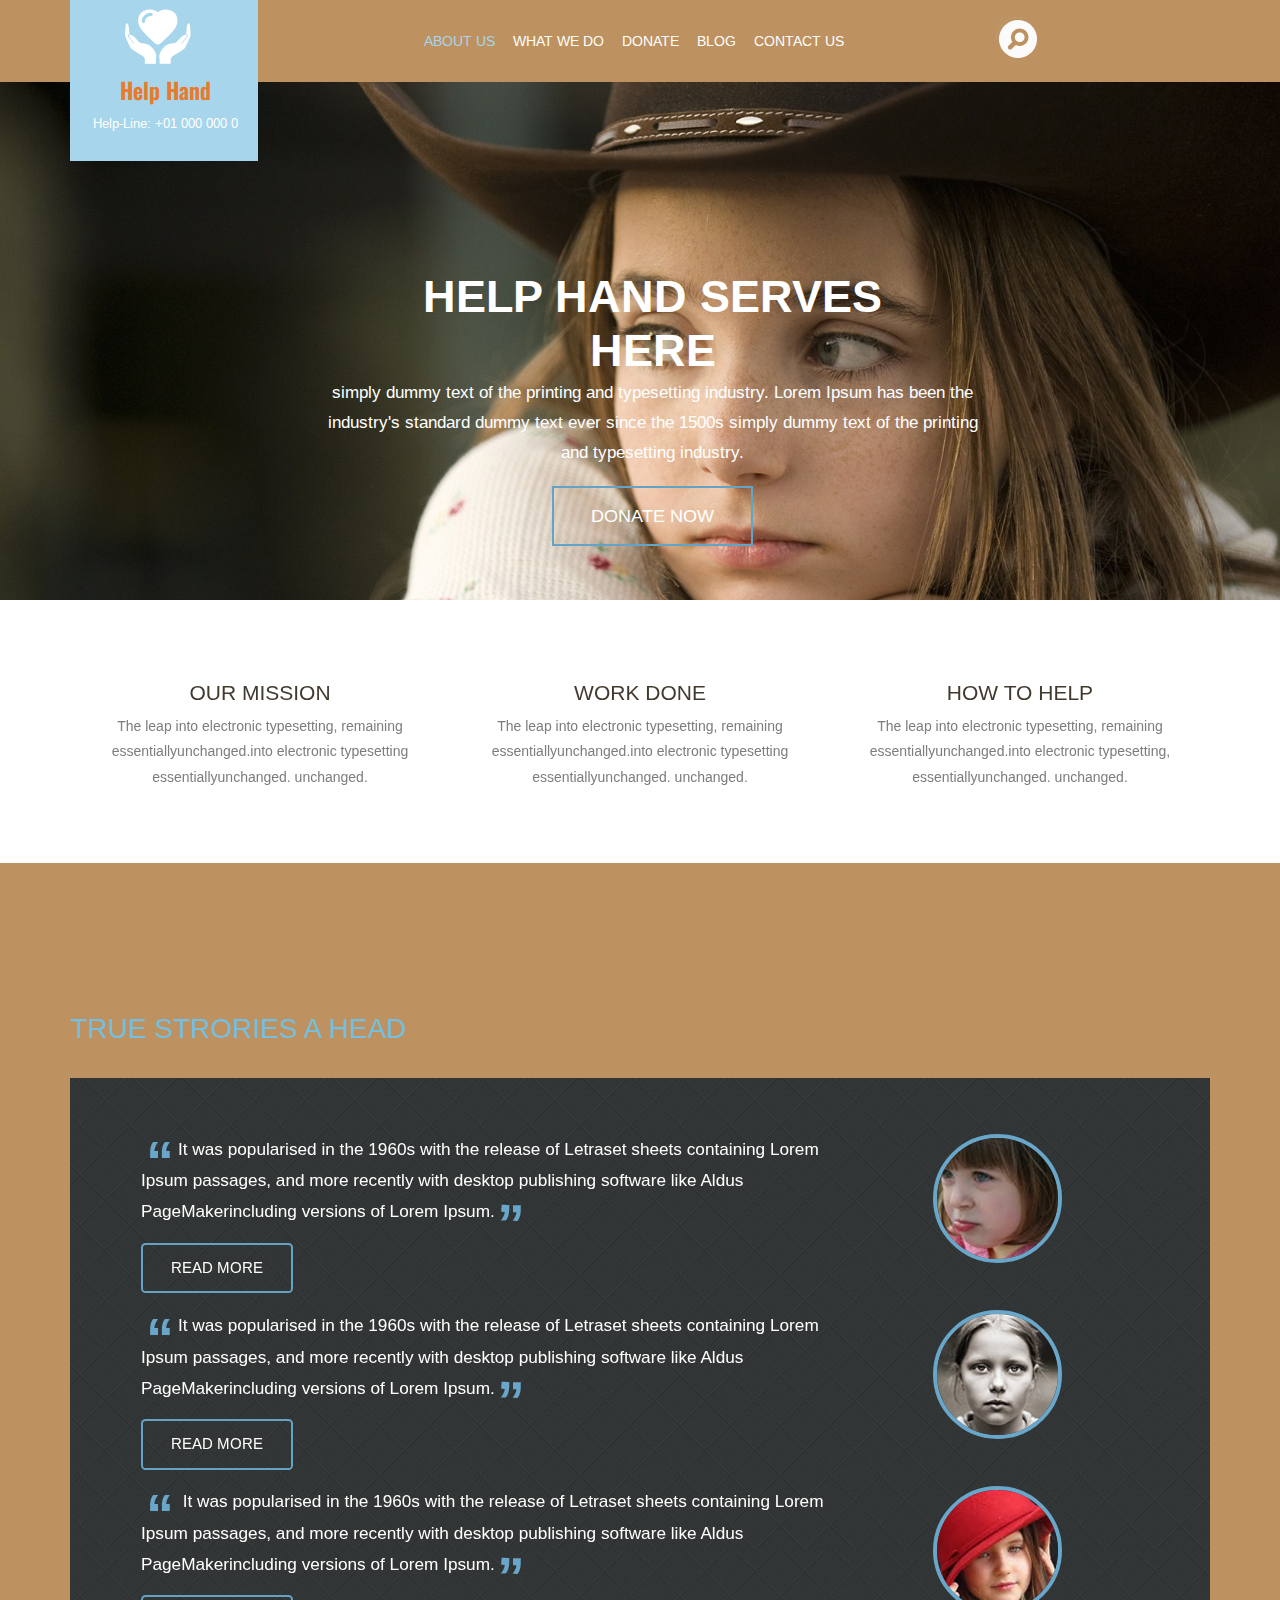
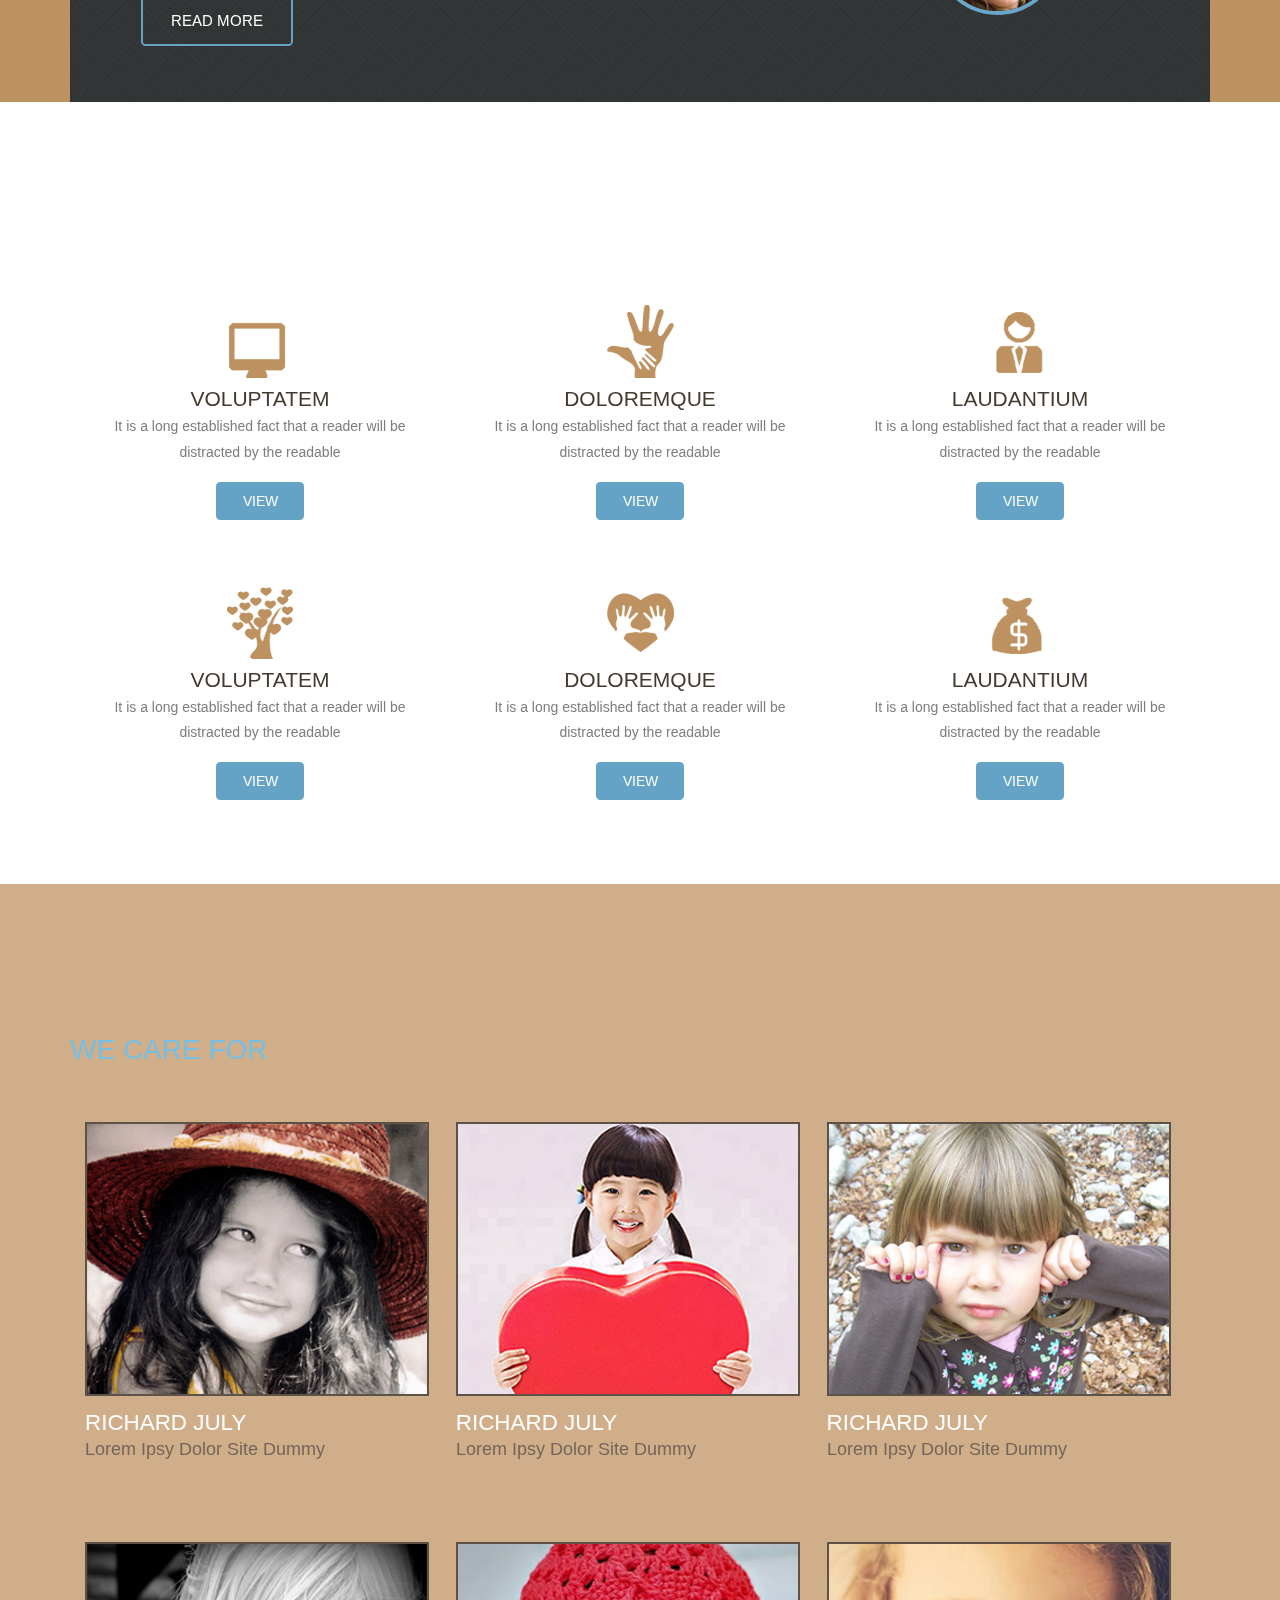
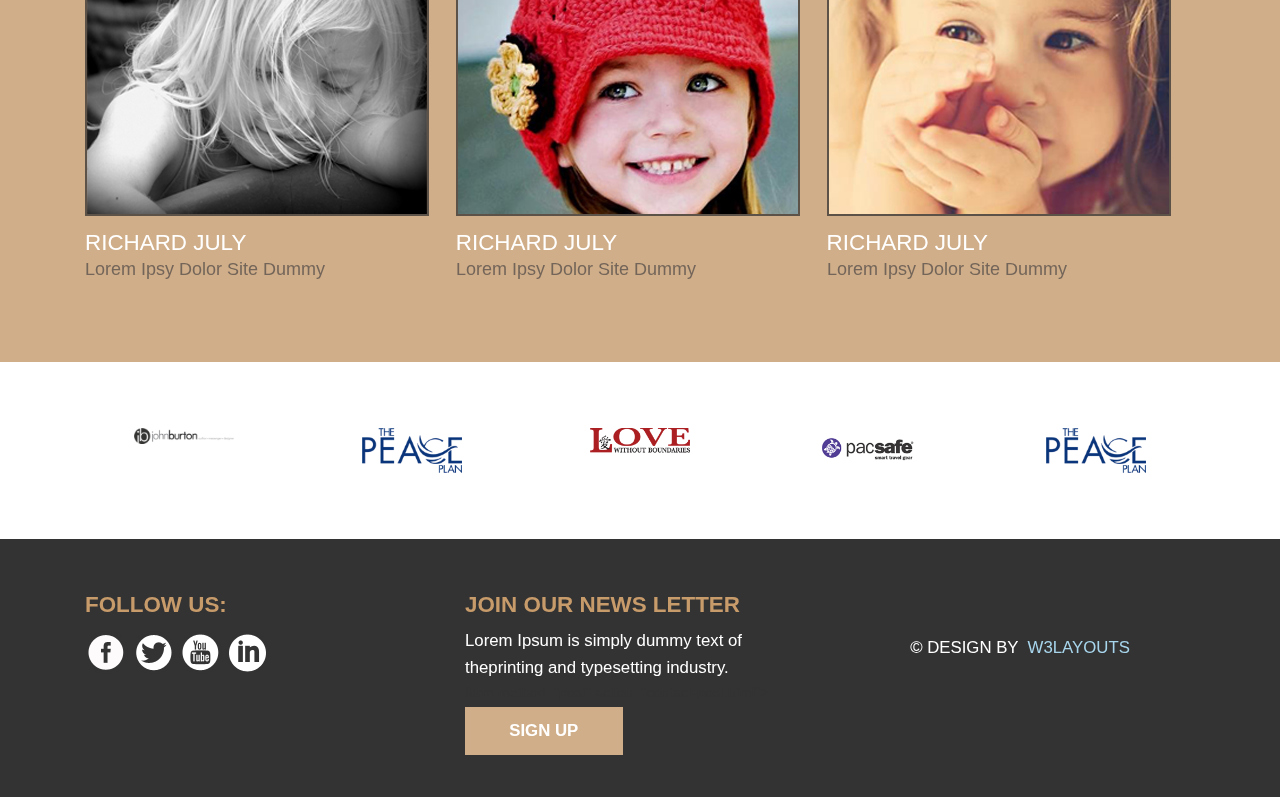
<file: YardımEliWeb/YardımEliWeb/web/index.html>
<!--
Author: W3layouts
Author URL: http://w3layouts.com
License: Creative Commons Attribution 3.0 Unported
License URL: http://creativecommons.org/licenses/by/3.0/
-->
<!DOCTYPE HTML>
<html>
<head>
<title>The HelpHand bootstrap Website Template | Home :: w3layouts</title>
<link href="css/bootstrap.css" rel='stylesheet' type='text/css' />
<!-- jQuery (necessary for Bootstrap's JavaScript plugins) -->
<script src="js/jquery.min.js"></script>
 <!-- Custom Theme files -->
<link href="css/style.css" rel='stylesheet' type='text/css' />
<link rel="stylesheet" type="text/css" href="css/magnific-popup.css">
<!-- Custom Theme files -->
<meta name="viewport" content="width=device-width, initial-scale=1">
<script type="application/x-javascript"> addEventListener("load", function() { setTimeout(hideURLbar, 0); }, false); function hideURLbar(){ window.scrollTo(0,1); } </script>
</script>
 <!--start-smoth-scrolling-->
<script type="text/javascript" src="js/move-top.js"></script>
<script type="text/javascript" src="js/easing.js"></script>
		
		<script type="text/javascript">
			jQuery(document).ready(function($) {
				$(".scroll").click(function(event){		
					event.preventDefault();
					$('html,body').animate({scrollTop:$(this.hash).offset().top},1000);
				});
			});
		</script>
<!--start-smoth-scrolling-->
<!-- webfonts -->
	<link href='http://fonts.googleapis.com/css?family=Arimo:400,700,400italic,700italic' rel='stylesheet' type='text/css'>
	<link href='http://fonts.googleapis.com/css?family=Oswald:400,300,700|Open+Sans:400italic,600italic,400,300,600,700,800' rel='stylesheet' type='text/css'>

<!-- webfonts-->
</head>
<body>
<!-- header -->
	<div class="main">
		<div class="header">
			<div class="container">
			<!-- logo -->
					<div class="logo">
						<a href="index.html"><img src="images/logo.png" title="Help hand" />
							<h1>Help Hand</h1><span>Help-Line: +01 000 000 0</span></a>
					</div>
			<!-- /logo -->
				<!-- top-nav -->
				<div class="top-nav">
					<span class="menu"> </span>
						<ul>
							<li class="active"><a href="index.html">About us</a></li>
							<li><a href="what.html"> What we do</a></li>
							<li><a href="donate.html">  Donate </a></li>
							<li><a href="blog.html"> Blog</a></li>
							<li><a href="contact.html">Contact us</a></li>
								<div class="clearfix"> </div>
						</ul>
				</div>
		<!-- start search-->
				    <div class="search-box">
					    <div id="sb-search" class="sb-search">
							<form>
								<input class="sb-search-input" placeholder="Enter your search term..." type="search" name="search" id="search">
								<input class="sb-search-submit" type="submit" value="">
								<span class="sb-icon-search"> </span>
							</form>
						</div>
				    </div>
					<!-- search-scripts -->
					<script src="js/classie.js"></script>
					<script src="js/uisearch.js"></script>
						<script>
							new UISearch( document.getElementById( 'sb-search' ) );
						</script>
					<!-- //search-scripts -->
				<div class="clearfix"></div>
			</div>

		<!-- script-for-nav -->
				<script>
					$(document).ready(function(){
						$("span.menu").click(function(){
							$(".top-nav ul").slideToggle(300);
						});
					});
				</script>
		<!-- script-for-nav -->
		<!-- /top-nav -->
			<div class="clearfix"> </div>
		</div>
	</div>
		<div class="banner">
			<div class="slider-caption">
				<h2>HELP HAND SErves Here</h2>
					<p> simply dummy text of the printing and typesetting industry. Lorem Ipsum has been the industry's standard 
					dummy text ever since the 1500s   simply dummy text of the printing and typesetting industry. </p>
					<div class="learn-button">
			          <a class="slide-btn" href="#">DONATE   NOW</a>
			        </div>
			</div>
		</div>
		<!-- /header -->
	<!-- slider -->
	<!--/start-services-->
			 <div class="Service-section">
	 			<div class="container">
		 			<div class="service-grids">
			 				<div class="col-md-4 service-grid">
			 					<h3>Our Mission</h3>
			 					<p>The leap into electronic typesetting, remaining essentiallyunchanged.into electronic typesetting essentiallyunchanged.  unchanged. </p>
			 				</div>
			 					<div class="col-md-4 service-grid">
			 					<h3>Work done</h3>
			 					<p>The leap into electronic typesetting, remaining essentiallyunchanged.into electronic typesetting essentiallyunchanged.  unchanged. </p>
			 				</div>
			 				<div class="col-md-4 service-grid">
			 					<h3>How to help</h3>
			 					<p>The leap into electronic typesetting, remaining essentiallyunchanged.into electronic typesetting,  essentiallyunchanged.  unchanged. </p>
			 				</div>
		 				<div class="clearfix"> </div>
		 			</div>
	 			</div>
			 </div>
	<!--/start-stories-->
	<div class="Stories-section">
	 	<div class="container">
	 		<div class="ad728x90" style="text-align:center">
				<script async src="//pagead2.googlesyndication.com/pagead/js/adsbygoogle.js"></script>
				<!-- w3layouts_demo_728x90 -->
				<ins class="adsbygoogle"
				     style="display:inline-block;width:728px;height:90px"
				     data-ad-client="ca-pub-9153409599391170"
				     data-ad-slot="8639520288"></ins>
				<script>
				(adsbygoogle = window.adsbygoogle || []).push({});
				</script>
		   </div>

	 			<h3>TRUE STRORIES A HEAD</h3>
	 			<div class="story-grids">
	 				<div class="story-grid one">
	 					<div class="col-md-9 story-grid-text">
		 					<p><img src="images/u-qt.png" title="" />It was popularised in the 1960s with the release of Letraset sheets containing Lorem 
							Ipsum passages, and more recently with desktop publishing software like Aldus PageMakerincluding versions of Lorem Ipsum. <img src="images/d-qt.png" title="" /></p>
							 <a class="story-btn" href="#">Read More</a>
						</div>
						<div class="col-md-3 story-grid-img">
							<img src="images/c1.png" title="" />
						</div>
	 					<div class="clearfix"> </div>
	 				</div>
	 				<div class="story-grid two">
	 					<div class="col-md-9 story-grid-text">
		 					<p><img src="images/u-qt.png" title="" />It was popularised in the 1960s with the release of Letraset sheets containing Lorem 
							Ipsum passages, and more recently with desktop publishing software like Aldus PageMakerincluding versions of Lorem Ipsum. <img src="images/d-qt.png" title="" /></p>
							 <a class="story-btn" href="#">Read More</a>
						</div>
						<div class="col-md-3 story-grid-img">
							<img src="images/c2.jpg" title="" />
						</div>
	 					<div class="clearfix"> </div>
	 				</div>
	 				<div class="story-grid three">
	 					<div class="col-md-9 story-grid-text">
		 					<p><img src="images/u-qt.png" title="" /> It was popularised in the 1960s with the release of Letraset sheets containing Lorem 
							Ipsum passages, and more recently with desktop publishing software like Aldus PageMakerincluding versions of Lorem Ipsum. <img src="images/d-qt.png" title="" /></p>
							 <a class="story-btn" href="#">Read More</a>
						</div>
						<div class="col-md-3 story-grid-img">
							<img src="images/c3.png" title="" />
						</div>
	 					<div class="clearfix"> </div>
	 				</div>
	 		</div>
	 	</div>
	 </div>
	<!--start-parts-->
	 <div class="parts-section">
	 			<div class="container">
	 				<div class="ad728x90" style="text-align:center">
				<script async src="//pagead2.googlesyndication.com/pagead/js/adsbygoogle.js"></script>
				<!-- w3layouts_demo_728x90 -->
				<ins class="adsbygoogle"
				     style="display:inline-block;width:728px;height:90px"
				     data-ad-client="ca-pub-9153409599391170"
				     data-ad-slot="8639520288"></ins>
				<script>
				(adsbygoogle = window.adsbygoogle || []).push({});
				</script>
		   </div>

		 			<div class="part-grids">
			 				<div class="col-md-4 part-grid">
			 					<i class="icon1"> </i>
			 					<h3>VOLUPTATEM</h3>
			 					<p>It is a long established fact that a reader will be distracted by the readable  </p>
			 					<a class="view-btn" href="#">view</a>
			 				</div>
			 					<div class="col-md-4 part-grid">
			 					<i class="icon2"> </i>
			 					<h3>DOLOREMQUE</h3>
			 					<p>It is a long established fact that a reader will be distracted by the readable  </p>
			 					<a class="view-btn" href="#">view</a>
			 				</div>
			 				<div class="col-md-4 part-grid">
			 					<i class="icon3"> </i>
			 					<h3>LAUDANTIUM</h3>
			 					<p>It is a long established fact that a reader will be distracted by the readable  </p>
			 					<a class="view-btn" href="#">view</a>
			 				</div>
		 				<div class="clearfix"> </div>
		 			</div>
		 			<div class="part-grids">
			 				<div class="col-md-4 part-grid">
			 					<i class="icon4"> </i>
			 					<h3>VOLUPTATEM</h3>
			 					<p>It is a long established fact that a reader will be distracted by the readable  </p>
			 					<a class="view-btn" href="#">view</a>
			 				</div>
			 					<div class="col-md-4 part-grid">
			 					<i class="icon5"> </i>
			 					<h3>DOLOREMQUE</h3>
			 					<p>It is a long established fact that a reader will be distracted by the readable  </p>
			 					<a class="view-btn" href="#">view</a>
			 				</div>
			 				<div class="col-md-4 part-grid">
			 					<i class="icon6"> </i>
			 					<h3>LAUDANTIUM</h3>
			 					<p>It is a long established fact that a reader will be distracted by the readable  </p>
			 					<a class="view-btn" href="#">view</a>
			 				</div>
		 				<div class="clearfix"> </div>
		 			</div>
	 			</div>
			 </div>
			  <div id="gallery" class="Gallery">
					<div class="container">
						<div class="ad728x90" style="text-align:center">
				<script async src="//pagead2.googlesyndication.com/pagead/js/adsbygoogle.js"></script>
				<!-- w3layouts_demo_728x90 -->
				<ins class="adsbygoogle"
				     style="display:inline-block;width:728px;height:90px"
				     data-ad-client="ca-pub-9153409599391170"
				     data-ad-slot="8639520288"></ins>
				<script>
				(adsbygoogle = window.adsbygoogle || []).push({});
				</script>
		   </div>

						<div class="gallery-head">
							<h3>We Care For</h3>
						</div>
						      <div class="section group">
								<div class="col-md-4 gallery-box">
										<div id="nivo-lightbox-demo"> <p> <a href="images/pop1.png"data-lightbox-gallery="gallery1" id="nivo-lightbox-demo"> <span class="rollover1"> </span></a> </p></div>     
									  	<img src="images/g1.png" alt="">
									  	<div class="para_s">
									  		<h4>Richard july</h4>
									  		<p>Lorem Ipsy Dolor Site Dummy</p>
									  	</div>
							    </div>
								<div class="col-md-4 gallery-box">
								  	    <div id="nivo-lightbox-demo"> <p> <a href="images/pop2.png" data-lightbox-gallery="gallery1" id="nivo-lightbox-demo"> <span class="rollover1"> </span></a> </p></div>     
									  	<img src="images/g2.png" alt="">
									  	 <div class="para_s">
									  	 	<h4>Richard july</h4>
									  		<p>Lorem Ipsy Dolor Site Dummy</p>
									  	</div>
							     </div>
								 <div class="col-md-4 gallery-box">
								  		<div id="nivo-lightbox-demo"> <p> <a href="images/pop3.png" data-lightbox-gallery="gallery1" id="nivo-lightbox-demo">  <span class="rollover1"> </span></a> </p></div>     
									  	<img src="images/g3.png" alt="">
									  	<div class="para_s">
									  		<h4>Richard july</h4>
									  		<p>Lorem Ipsy Dolor Site Dummy</p>
									  	</div>
								</div>
							<div class="clearfix"> </div>
						</div>
						<div class="section group">
								<div class="col-md-4 gallery-box">
										<div id="nivo-lightbox-demo"> <p> <a href="images/pop4.png"data-lightbox-gallery="gallery1" id="nivo-lightbox-demo"> <span class="rollover1"> </span></a> </p></div>     
									  	<img src="images/g4.png" alt="">
									  	<div class="para_s">
									  		<h4>Richard july</h4>
									  		<p>Lorem Ipsy Dolor Site Dummy</p>
									  	</div>
							    </div>
								<div class="col-md-4 gallery-box">
								  	    <div id="nivo-lightbox-demo"> <p> <a href="images/pop5.png" data-lightbox-gallery="gallery1" id="nivo-lightbox-demo"> <span class="rollover1"> </span></a> </p></div>     
									  	<img src="images/g5.png" alt="">
									  	 <div class="para_s">
									  	 	<h4>Richard july</h4>
									  		<p>Lorem Ipsy Dolor Site Dummy</p>
									  	</div>
							     </div>
								 <div class="col-md-4 gallery-box">
								  		<div id="nivo-lightbox-demo"> <p> <a href="images/pop6.png" data-lightbox-gallery="gallery1" id="nivo-lightbox-demo">  <span class="rollover1"> </span></a> </p></div>     
									  	<img src="images/g6.png" alt="">
									  	<div class="para_s">
									  		<h4>Richard july</h4>
									  		<p>Lorem Ipsy Dolor Site Dummy</p>
									  	</div>
								</div>
							<div class="clearfix"> </div>
						</div>
				   <script type="text/javascript" src="js/nivo-lightbox.min.js"></script>
				<script type="text/javascript">
				$(document).ready(function(){
				    $('#nivo-lightbox-demo a').nivoLightbox({ effect: 'fade' });
				});
				</script>
		</div>
	</div>
	<!--//End-Gallery-->
<!--strat-image-cursuals-->
                  <div class="scroll-slider">
                  	<div class="container"> 											 
							<div class="nbs-flexisel-container"><div class="nbs-flexisel-inner"><ul class="flexiselDemo3 nbs-flexisel-ul" style="left: -253.6px; display: block;">					    					    					       
							<li onclick="location.href='#';" class="nbs-flexisel-item" style="width: 253.6px;"><img src="images/s1.png"></li><li onclick="location.href='#';" class="nbs-flexisel-item" style="width: 253.6px;"><img src="images/s4.png"></li><li onclick="location.href='#';" class="nbs-flexisel-item" style="width: 253.6px;"><img src="images/s2.png"></li><li onclick="location.href='#';" class="nbs-flexisel-item" style="width: 253.6px;"><img src="images/s3.png"></li><li onclick="location.href='#';" class="nbs-flexisel-item" style="width: 253.6px;"><img src="images/s4.png"></li><li onclick="location.href='#';" class="nbs-flexisel-item" style="width: 253.6px;"><img src="images/s1.png"></li><li onclick="location.href='#';" class="nbs-flexisel-item" style="width: 253.6px;"><img src="images/s2.png"></li><li onclick="location.href='#';" class="nbs-flexisel-item" style="width: 253.6px;"><img src="images/s2.png"></li></ul><div class="nbs-flexisel-nav-left" style="top: 21.5px;"></div><div class="nbs-flexisel-nav-right" style="top: 21.5px;"></div></div></div> 
							<div class="clear"> </div>      
						  <!--strat-image-cursuals-->
								<script type="text/javascript" src="js/jquery.flexisel.js"></script>
								<!--End-image-cursuals-->
								<script type="text/javascript">
								$(window).load(function() {
								    $(".flexiselDemo3").flexisel({
								        visibleItems: 5,
								        animationSpeed: 1000,
								        autoPlay: true,
								        autoPlaySpeed: 3000,            
								        pauseOnHover: true,
								        enableResponsiveBreakpoints: true,
								        responsiveBreakpoints: { 
								            portrait: { 
								                changePoint:480,
								                visibleItems: 1
								            }, 
								            landscape: { 
								                changePoint:640,
								                visibleItems: 2
								            },
								            tablet: { 
								                changePoint:768,
								                visibleItems: 3
								            }
								        }
								    });
								});
								</script>
				  			</div>				
						</div>

		<!--/start-footer-->
				<div class="footer">
						<div class="container">

						<div class="footer-grids">
							<div class="col-md-4 footer-grid-icons">
								<h3>Follow Us:</h3>
										<ul>
											<li><a class="twitter" href="#"><span> </span></a></li>
											<li><a class="fb" href="#"><span> </span></a></li>
											<li><a class="you" href="#"><span> </span></a></li>
											<li><a class="in" href="#"><span> </span></a></li>
											<div class="clearfix"> </div>
										</ul>
							</div>
							<div class="col-md-4 footer-grid-text">
								<h3>Join our news letter</h3>
								<p>Lorem Ipsum is simply dummy text of theprinting and typesetting industry.</p>
								form method="post" action="contact-post.html">
								 <a class="sign-btn" href="signup.html">Sign up</a>
							</div>
							<div class="col-md-4 copy-right">
								<p>&copy; Design by &nbsp;<a href="http://w3layouts.com">W3Layouts</a></p>
							</div>
							<div class="clearfix"> </div>	
						</div>							
					</div>
				</div>
					<!--//End-foote-->
						<script type="text/javascript">
									$(document).ready(function() {
										/*
										var defaults = {
								  			containerID: 'toTop', // fading element id
											containerHoverID: 'toTopHover', // fading element hover id
											scrollSpeed: 1200,
											easingType: 'linear' 
								 		};
										*/
										
										$().UItoTop({ easingType: 'easeOutQuart' });
										
									});
								</script>
					<a href="#" id="toTop" style="display: block;"> <span id="toTopHover" style="opacity: 1;"> </span></a>
	</body>
</html>
</file>
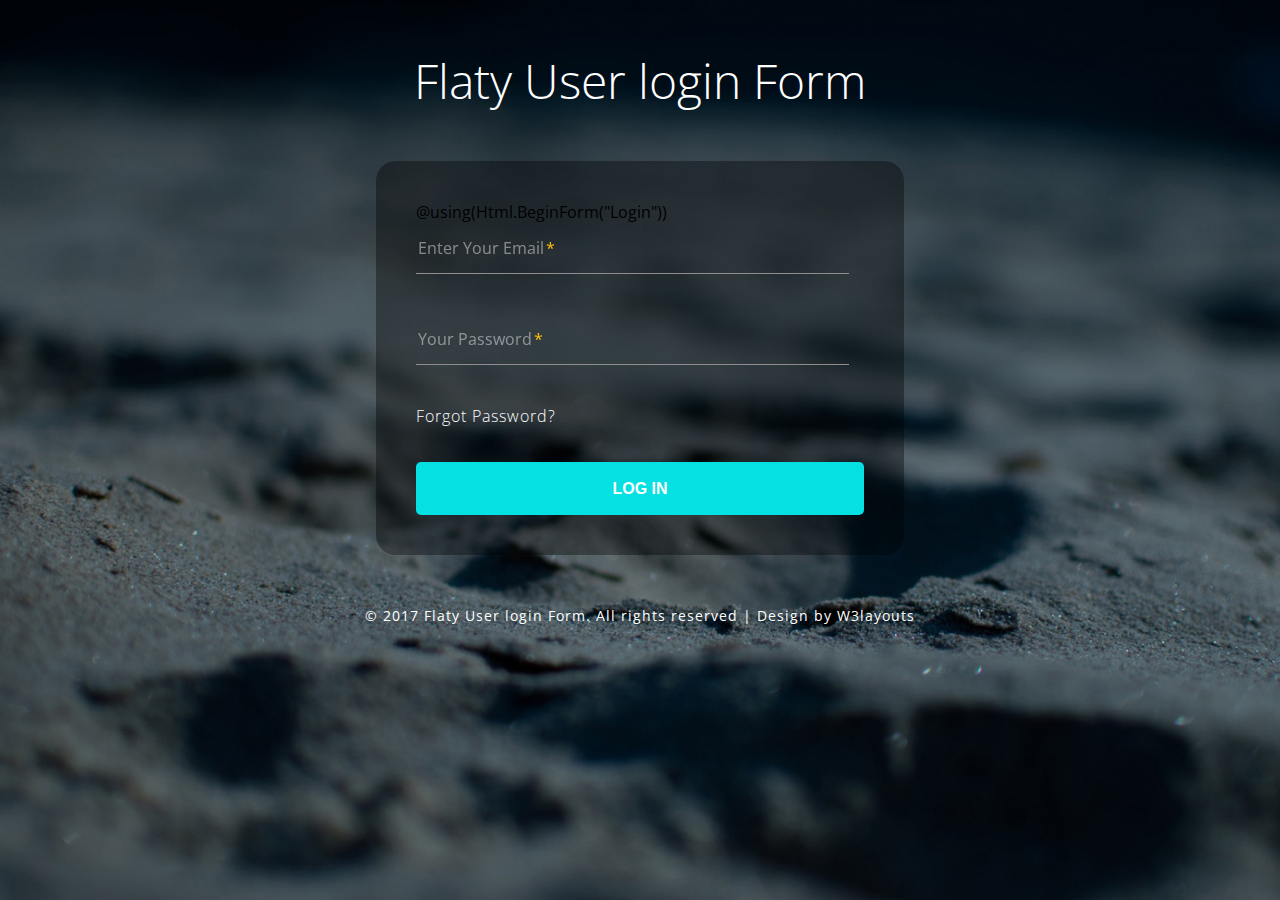
<file: YardımEliWeb/YardımEliWeb/web2/index.html>
﻿<!--
Author: W3layouts
Author URL: http://w3layouts.com
License: Creative Commons Attribution 3.0 Unported
License URL: http://creativecommons.org/licenses/by/3.0/
-->
<!DOCTYPE html>
<html>
<head>
<title>Flaty User login Form a Flat Responsive Widget Template :: w3layouts</title>
<meta name="viewport" content="width=device-width, initial-scale=1">
<meta http-equiv="Content-Type" content="text/html; charset=utf-8" />
<meta name="keywords" content="Flaty User login Form template Responsive, Login form web template,Flat Pricing tables,Flat Drop downs  Sign up Web Templates, Flat Web Templates, Login sign up Responsive web template, SmartPhone Compatible web template, free webdesigns for Nokia, Samsung, LG, SonyEricsson, Motorola web design" />
<script type="application/x-javascript"> addEventListener("load", function() { setTimeout(hideURLbar, 0); }, false); function hideURLbar(){ window.scrollTo(0,1); } </script>
<!-- Custom Theme files -->
<link href="css/style.css" rel="stylesheet" type="text/css" media="all" /> 
<!-- //Custom Theme files -->
<!-- js -->
<script src="js/jquery-2.2.3.min.js"></script>
<!-- //js -->  
<!-- web font -->
<link href='//fonts.googleapis.com/css?family=Open+Sans:400,300,600,700,800' rel='stylesheet' type='text/css'><!--web font-->
<!-- //web font -->
</head>
<body>
	<!-- main -->
	<div class="main-agileits">
		<h1>Flaty User login Form</h1>
		<div class="mainw3-agileinfo form">
			<div id="login">    
					@using(Html.BeginForm("Login"))
					<div class="field-wrap">
						<label> Enter Your Email<span class="req">*</span> </label>
						<input type="email"required autocomplete="off"/>
					</div> 
					<div class="field-wrap">
						<label> Your Password<span class="req">*</span> </label>
						<input type="password"required autocomplete="off"/>
					</div> 
					<p class="forgot"><a href="#">Forgot Password?</a></p> 
					<button class="button button-block"/>Log In</button> 
				</form> 
			</div>
         
		</div>	
	</div>	
	<!-- //main -->
	<!-- copyright -->
	<div class="w3copyright-agile">
		<p>© 2017 Flaty User login Form. All rights reserved | Design by <a href="http://w3layouts.com/" target="_blank">W3layouts</a></p>
	</div>
	<!-- //copyright --> 
	<script>
	$('.form').find('input, textarea').on('keyup blur focus', function (e) { 
	  var $this = $(this),
		  label = $this.prev('label');

		  if (e.type === 'keyup') {
				if ($this.val() === '') {
			  label.removeClass('active highlight');
			} else {
			  label.addClass('active highlight');
			}
		} else if (e.type === 'blur') {
			if( $this.val() === '' ) {
				label.removeClass('active highlight'); 
				} else {
				label.removeClass('highlight');   
				}   
		} else if (e.type === 'focus') {
		  
		  if( $this.val() === '' ) {
				label.removeClass('highlight'); 
				} 
		  else if( $this.val() !== '' ) {
				label.addClass('highlight');
				}
		}
 
	}); 
	</script>
</body>
</html>
</file>
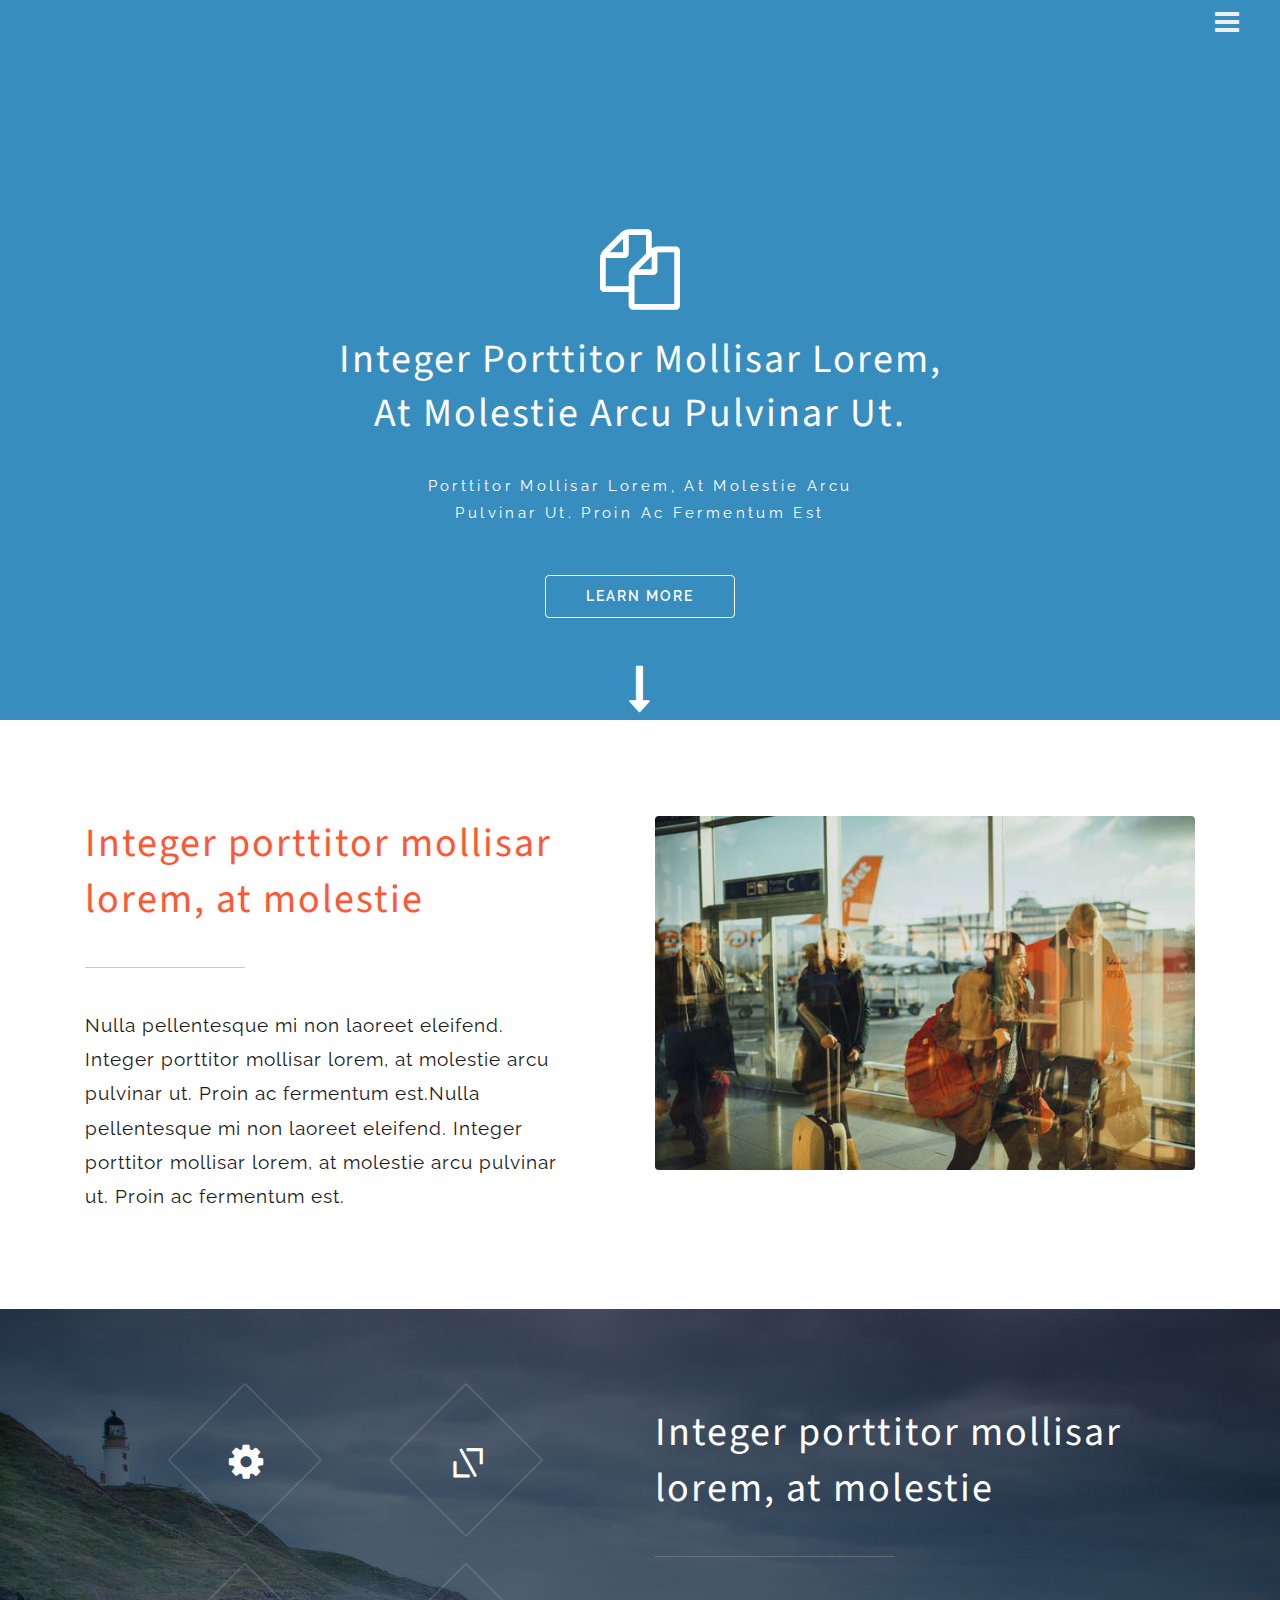
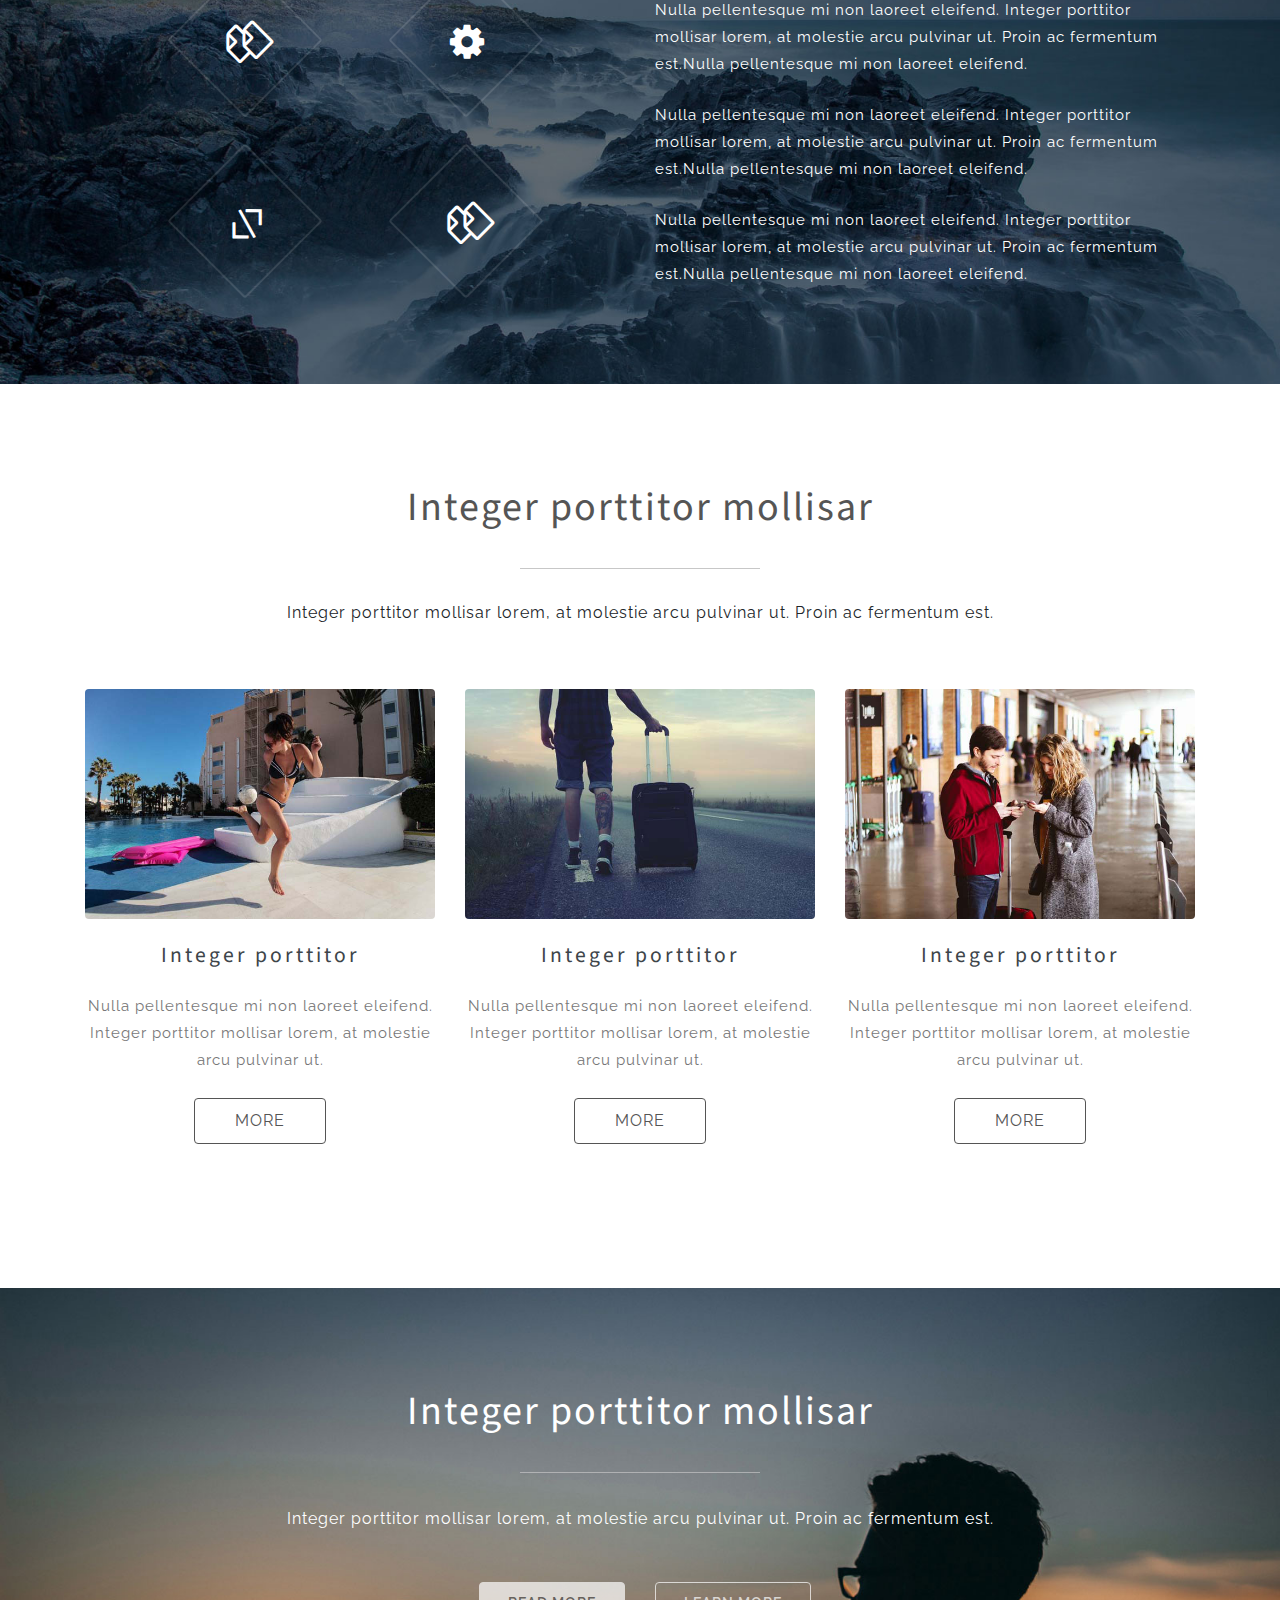
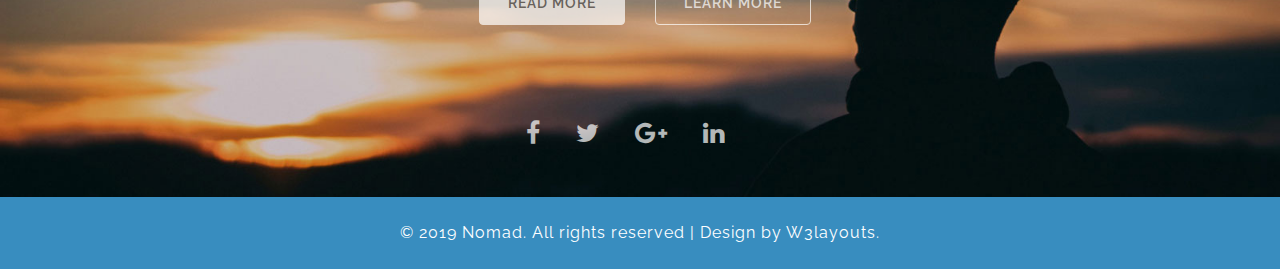
<file: YardımEliWeb/YardımEliWeb/web3/index.html>
﻿<!--A Design by W3layouts
  Author: W3layout
  Author URL: http://w3layouts.com
  License: Creative Commons Attribution 3.0 Unported
  License URL: http://creativecommons.org/licenses/by/3.0/
  -->
<!DOCTYPE html>
<html lang="zxx">
  <head>
    <title>Nomad a Travel Category Bootstrap Responsive website Template | Home :: w3layouts</title>
    <!--meta tags -->
    <meta charset="UTF-8">
    <meta name="viewport" content="width=device-width, initial-scale=1">
    <meta name="keywords" content="Nomad Responsive web template, Bootstrap Web Templates, Flat Web Templates, Android Compatible web template, 
      Smartphone Compatible web template, free webdesigns for Nokia, Samsung, LG, SonyEricsson, Motorola web design" />
    <script>
      addEventListener("load", function () {
      	setTimeout(hideURLbar, 0);
      }, false);
      
      function hideURLbar() {
      	window.scrollTo(0, 1);
      }
    </script>
    <!--//meta tags ends here-->
    <!--booststrap-->
    <link href="css/bootstrap.min.css" rel="stylesheet" type="text/css" media="all">
    <!--//booststrap end-->
    <!-- font-awesome icons -->
    <link href="css/fontawesome-all.min.css" rel="stylesheet" type="text/css" media="all">
    <!-- //font-awesome icons -->
    <!--stylesheets-->
    <link href="css/style.css" rel='stylesheet' type='text/css' media="all">
    <!--//stylesheets-->
    <link href="//fonts.googleapis.com/css?family=Source+Sans+Pro:400,600,700,900" rel="stylesheet">
    <link href="//fonts.googleapis.com/css?family=Raleway:400,500,600" rel="stylesheet">
  </head>
  <body>
<!-- //banner -->
	<section class="w3l-banner">
		<div class="nav-sec  position-relative">
					<ul id="menu">
				  <li>
					<input id="check01" type="checkbox" name="menu"/>
					<label class="menulist" for="check01">&nbsp;</label>
					<ul class="submenu">
                        <li><a href="index.html"  class="active">Home</a></li>
                        <li><a href="#about" class="scroll">About</a></li>
                        <li><a href="#service" class="scroll">Services</a></li>
                        <li><a href="#news" class="scroll">News</a></li>                           
						<li><a href="contact.html">Contact</a></li>
					</ul>
				  </li>
				</ul>
        </div>

		<div class="container">
			<div class="baner-text text-center">
				<span class="fa fa-files-o mb-4 tp_bt"></span>
				<h1 class="mx-auto">Integer porttitor mollisar lorem, at molestie arcu pulvinar ut.</h1>
				<p class="mx-auto mt-4 pt-2">porttitor mollisar lorem, at molestie arcu pulvinar ut. Proin ac fermentum est</p>
				<a class="btn btn-primary mt-lg-5 mt-3 agile-link-bnr scroll" href="#about" role="button">Learn More</a>
				<div class="mt-5 btmarw">
					<a class="scroll" href="#about" role="button"><span  class="fa fa-long-arrow-down bt-ar"></span></a>
				</div>
			</div>
		</div>
	</section>
<!-- banner-bottom1 -->
  <section class="banner-bottom py-5" id="about">
		<div class="container py-lg-5">
			<div class="banner-top row middle-grids">
				<div class="col-lg-6 advantage-grid-info">
					<div class="advantage_left">
						<h3>Integer porttitor mollisar lorem, at molestie</h3>
						<p class="mt-4">Nulla pellentesque mi non laoreet eleifend. Integer porttitor mollisar lorem, at molestie arcu pulvinar ut. Proin ac fermentum est.Nulla pellentesque mi non laoreet eleifend. Integer porttitor mollisar lorem, at molestie arcu pulvinar ut. Proin ac fermentum est.</p>
					</div>
				</div>
				<div class="col-lg-6 advantage-grid-info1">
					<div class="advantage_left2 text-center">
						<img src="images/g6.jpg" class="img-fluid" alt="">
					</div>
				</div>  
			</div>
		</div>
    </section>
<!-- //banner-bottom1 -->
<!-- services -->
	<section class="slide-wrapper py-5" id="service">
		<div class="container py-lg-5">
			<div class="services">
				<div class="row service_w3top">
                    <div class="col-lg-6 ser-lt text-center">
						<ul>
							<li><span class="fa fa-cog"></span></li>
							<li><span class="fa fa-code"></span></li>
							<li><span class="fa fa-copy"></span></li>
							<li><span class="fa fa-cog"></span></li>
							<li><span class="fa fa-code"></span></li>
							<li><span class="fa fa-copy"></span></li>
						</ul>
                    </div>
                    <div class="col-lg-6 ser-rgt">
                        <h3>Integer porttitor mollisar lorem, at molestie</h3>
						<p class="mt-4">Nulla pellentesque mi non laoreet eleifend. Integer porttitor mollisar lorem, at molestie arcu pulvinar ut. Proin ac fermentum est.Nulla pellentesque mi non laoreet eleifend.</p>						
						<p class="mt-4">Nulla pellentesque mi non laoreet eleifend. Integer porttitor mollisar lorem, at molestie arcu pulvinar ut. Proin ac fermentum est.Nulla pellentesque mi non laoreet eleifend.</p>						
						<p class="mt-4">Nulla pellentesque mi non laoreet eleifend. Integer porttitor mollisar lorem, at molestie arcu pulvinar ut. Proin ac fermentum est.Nulla pellentesque mi non laoreet eleifend.</p>						
				   </div>
				</div>
			</div>
		</div>
	</section>
<!-- //services -->
<!-- news -->
	<section class="news py-5" id="news">
		<div class="container py-lg-5">
			<h3>Integer porttitor mollisar </h3>
			<p class="mt-4 text-center">Integer porttitor mollisar lorem, at molestie arcu pulvinar ut. Proin ac fermentum est.</p>
					<div class="row news-grids py-lg-5 mt-3 text-center">
						<div class="col-md-4 newsgrid1">
							<img src="images/g8.jpg" alt="news image" class="img-fluid">
							<h4 class="mt-4">Integer porttitor</h4>
							<p class="mt-4">Nulla pellentesque mi non laoreet eleifend. Integer porttitor mollisar lorem, at molestie arcu pulvinar ut. </p>
							<a class="btn btn-primary mt-lg-4 mt-3 agile-link-bnr1" href="index.html" role="button">More</a>
						</div>
						<div class="col-md-4 mt-md-0 mt-5 newsgrid2">
							<img src="images/g2.jpg" alt="news image" class="img-fluid">
							<h4 class=" mt-4">Integer porttitor</h4>
							<p class="mt-4">Nulla pellentesque mi non laoreet eleifend. Integer porttitor mollisar lorem, at molestie arcu pulvinar ut.</p>
							<a class="btn btn-primary mt-lg-4 mt-3 agile-link-bnr1" href="index.html" role="button">More</a>
						</div>
						<div class="col-md-4  newsgrid3">
							<img src="images/g3.jpg" alt="news image" class="img-fluid">
							<h4 class=" mt-4">Integer porttitor</h4>
							<p class="mt-4">Nulla pellentesque mi non laoreet eleifend. Integer porttitor mollisar lorem, at molestie arcu pulvinar ut.</p>
							<a class="btn btn-primary mt-lg-4 mt-3 agile-link-bnr1" href="index.html" role="button">More</a>
						</div>
					</div>		
		</div>
	</section>
<!-- //news -->	
<!-- footer -->
	<section class="foot-top pt-lg-5">	
		<div class="container py-5">
			<h2 class="text-white">Integer porttitor mollisar </h2>
			<p class="mt-4 text-center text-white">Integer porttitor mollisar lorem, at molestie arcu pulvinar ut. Proin ac fermentum est.</p>
			<div class="row inner-conent-w3ls mt-5">
				<div class="col-md-6 inner-conent-lft">
					<a href="index.html" class="banner-button2 btn">READ MORE </a>
				</div>
				<div class="col-md-6 inner-conent-rgt">
					<a href="index.html" class="banner-button btn">LEARN MORE </a>
				</div>
			</div>
		</div>
		<ul class="social_section_1info text-center py-5">
			<li><a href="#"><span class="fa fa-facebook"></span></a></li>
			<li><a href="#"><span class="fa fa-twitter"></span></a></li>
			<li><a href="#"><span class="fa fa-google-plus"></span></a></li>
			<li><a href="#"><span class="fa fa-linkedin"></span></a></li>
		</ul>
		
	</section>
	<div class="cpy-right text-center py-4 px-2">
        <p class="text-white">© 2019 Nomad. All rights reserved | Design by
            <a href="http://w3layouts.com" class="text-white"> W3layouts.</a>
        </p>
    </div>
<!-- //footer -->

  </body>
</html>
</file>
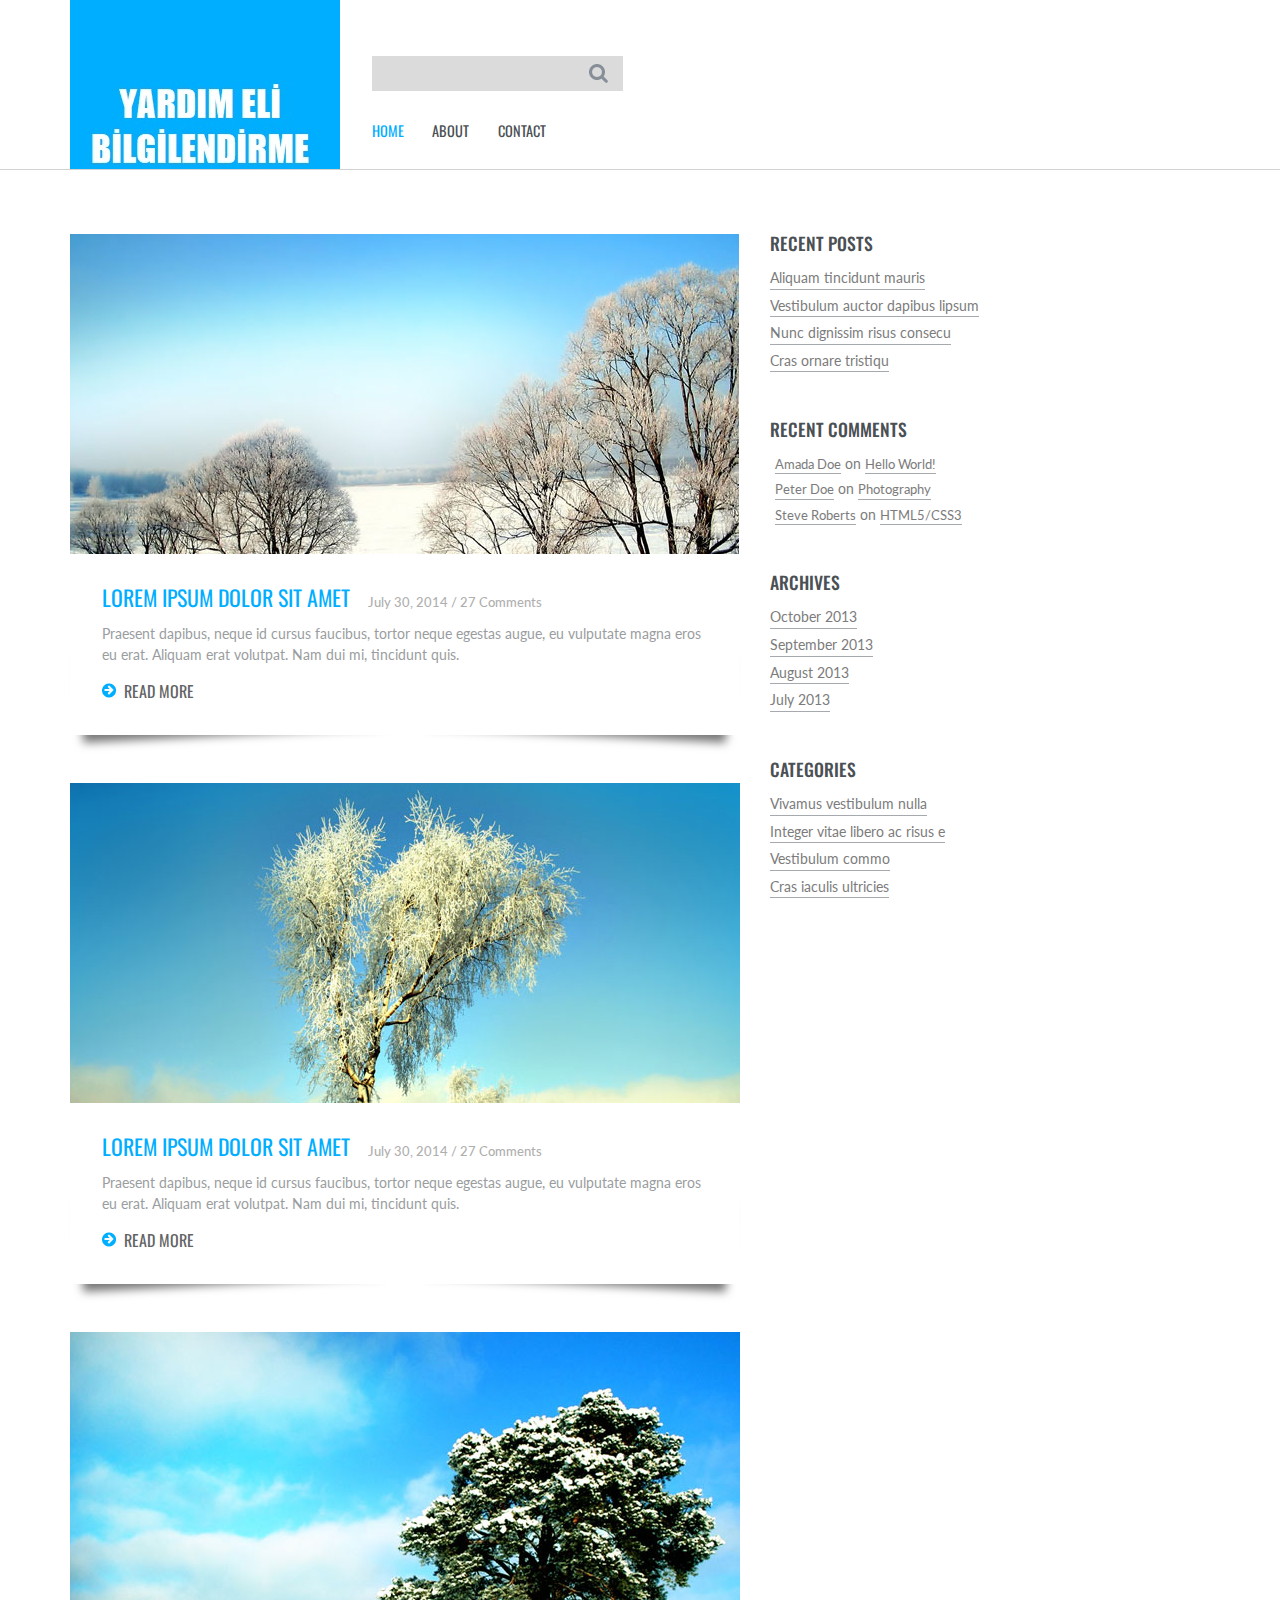
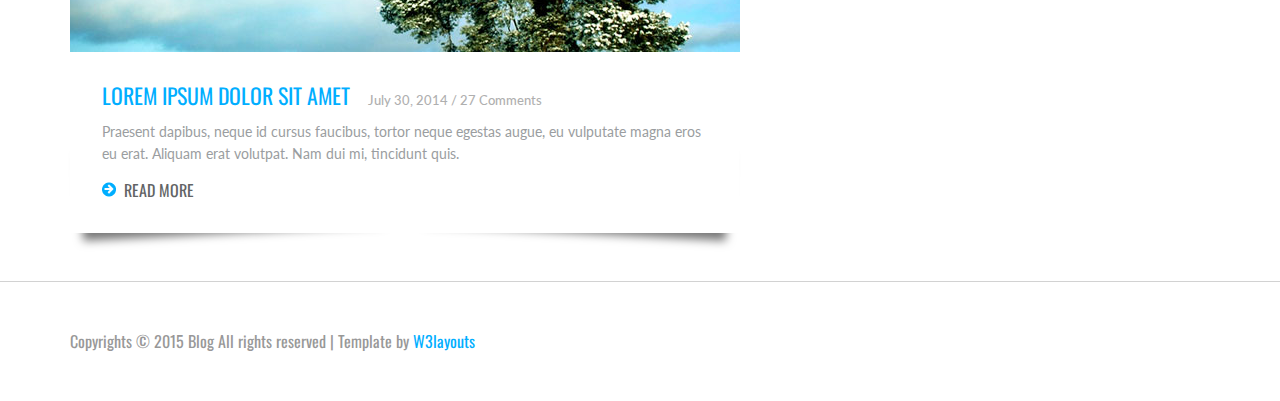
<file: YardımEliWeb/YardımEliWeb/web4/index.html>
<!--
Author: W3layouts
Author URL: http://w3layouts.com
License: Creative Commons Attribution 3.0 Unported
License URL: http://creativecommons.org/licenses/by/3.0/
-->
<!DOCTYPE HTML>
<html>
<head>
	<title>Personal Blog a Blogging Category Flat Bootstarp  Responsive Website Template | Home :: w3layouts</title>
	<link href="css/bootstrap.css" rel='stylesheet' type='text/css' />
	<link href="css/style.css" rel='stylesheet' type='text/css' />
	<meta name="viewport" content="width=device-width, initial-scale=1">
	<meta http-equiv="Content-Type" content="text/html; charset=utf-8" />
	<meta name="keywords" content="Personal Blog Responsive web template, Bootstrap Web Templates, Flat Web Templates, Andriod Compatible web template, 
	Smartphone Compatible web template, free webdesigns for Nokia, Samsung, LG, SonyErricsson, Motorola web design" 
	/>
	<script type="application/x-javascript"> addEventListener("load", function() { setTimeout(hideURLbar, 0); }, false); function hideURLbar(){ window.scrollTo(0,1); } </script>
	<!----webfonts---->
		<link href='http://fonts.googleapis.com/css?family=Oswald:100,400,300,700' rel='stylesheet' type='text/css'>
		<link href='http://fonts.googleapis.com/css?family=Lato:100,300,400,700,900,300italic' rel='stylesheet' type='text/css'>
		<!----//webfonts---->
		  <script src="http://ajax.googleapis.com/ajax/libs/jquery/2.1.1/jquery.min.js"></script>
		<!--end slider -->
		<!--script-->
<script type="text/javascript" src="js/move-top.js"></script>
<script type="text/javascript" src="js/easing.js"></script>
<!--/script-->
<script type="text/javascript">
			jQuery(document).ready(function($) {
				$(".scroll").click(function(event){		
					event.preventDefault();
					$('html,body').animate({scrollTop:$(this.hash).offset().top},900);
				});
			});
</script>
<!---->

</head>
<body>
<!---header---->			
<div class="header">  
	 <div class="container">
		  <div class="logo">
			  <a href="index.html"><img src="images/logo.jpg" title="" /></a>
		  </div>
			 <!---start-top-nav---->
			 <div class="top-menu">
				 <div class="search">
					 <form>
					 <input type="text" placeholder="" required="">
					 <input type="submit" value=""/>
					 </form>
				 </div>
				  <span class="menu"> </span> 
				   <ul>
						<li class="active"><a href="index.html">HOME</a></li>						
						<li><a href="about.html">ABOUT</a></li>	
						<li><a href="contact.html">CONTACT</a></li>						
						<div class="clearfix"> </div>
				 </ul>
			 </div>
			 <div class="clearfix"></div>
					<script>
					$("span.menu").click(function(){
					$(".top-menu ul").slideToggle("slow" , function(){
					});
					});
					</script>
				<!---//End-top-nav---->					
	 </div>
</div>
<!--/header-->
<div class="content">
	 <div class="container">
		 <div class="content-grids">
			 <div class="col-md-8 content-main">
				 <div class="content-grid">					 
					 <div class="content-grid-info">
						 <img src="images/post1.jpg" alt=""/>
						 <div class="post-info">
						 <h4><a href="single.html">Lorem ipsum dolor sit amet</a>  July 30, 2014 / 27 Comments</h4>
						 <p>Praesent dapibus, neque id cursus faucibus, tortor neque egestas augue, eu vulputate magna eros eu erat. Aliquam erat volutpat. Nam dui mi, tincidunt quis.</p>
						 <a href="single.html"><span></span>READ MORE</a>
						 </div>
					 </div>
					 <div class="content-grid-info">
						 <img src="images/post2.jpg" alt=""/>
						 <div class="post-info">
						 <h4><a href="single.html">Lorem ipsum dolor sit amet</a>  July 30, 2014 / 27 Comments</h4>
						 <p>Praesent dapibus, neque id cursus faucibus, tortor neque egestas augue, eu vulputate magna eros eu erat. Aliquam erat volutpat. Nam dui mi, tincidunt quis.</p>
						 <a href="single.html"><span></span>READ MORE</a>
						 </div>
					 </div>
					 <div class="content-grid-info">
						 <img src="images/post3.jpg" alt=""/>
						 <div class="post-info">
						 <h4><a href="single.html">Lorem ipsum dolor sit amet</a>  July 30, 2014 / 27 Comments</h4>
						 <p>Praesent dapibus, neque id cursus faucibus, tortor neque egestas augue, eu vulputate magna eros eu erat. Aliquam erat volutpat. Nam dui mi, tincidunt quis.</p>
						 <a href="single.html"><span></span>READ MORE</a>
						 </div>
					 </div>
					 
				 </div>
			  </div>
			  <div class="col-md-4 content-right">
				 <div class="recent">
					 <h3>RECENT POSTS</h3>
					 <ul>
					 <li><a href="#">Aliquam tincidunt mauris</a></li>
					 <li><a href="#">Vestibulum auctor dapibus  lipsum</a></li>
					 <li><a href="#">Nunc dignissim risus consecu</a></li>
					 <li><a href="#">Cras ornare tristiqu</a></li>
					 </ul>
				 </div>
				 <div class="comments">
					 <h3>RECENT COMMENTS</h3>
					 <ul>
					 <li><a href="#">Amada Doe </a> on <a href="#">Hello World!</a></li>
					 <li><a href="#">Peter Doe </a> on <a href="#"> Photography</a></li>
					 <li><a href="#">Steve Roberts  </a> on <a href="#">HTML5/CSS3</a></li>
					 </ul>
				 </div>
				 <div class="clearfix"></div>
				 <div class="archives">
					 <h3>ARCHIVES</h3>
					 <ul>
					 <li><a href="#">October 2013</a></li>
					 <li><a href="#">September 2013</a></li>
					 <li><a href="#">August 2013</a></li>
					 <li><a href="#">July 2013</a></li>
					 </ul>
				 </div>
				 <div class="categories">
					 <h3>CATEGORIES</h3>
					 <ul>
					 <li><a href="#">Vivamus vestibulum nulla</a></li>
					 <li><a href="#">Integer vitae libero ac risus e</a></li>
					 <li><a href="#">Vestibulum commo</a></li>
					 <li><a href="#">Cras iaculis ultricies</a></li>
					 </ul>
				 </div>
				 <div class="clearfix"></div>
			  </div>
			  <div class="clearfix"></div>
		  </div>
	  </div>
</div>
<!---->
<div class="footer">
	 <div class="container">
	 <p>Copyrights © 2015 Blog All rights reserved | Template by <a href="http://w3layouts.com/">W3layouts</a></p>
	 </div>
</div>
</file>
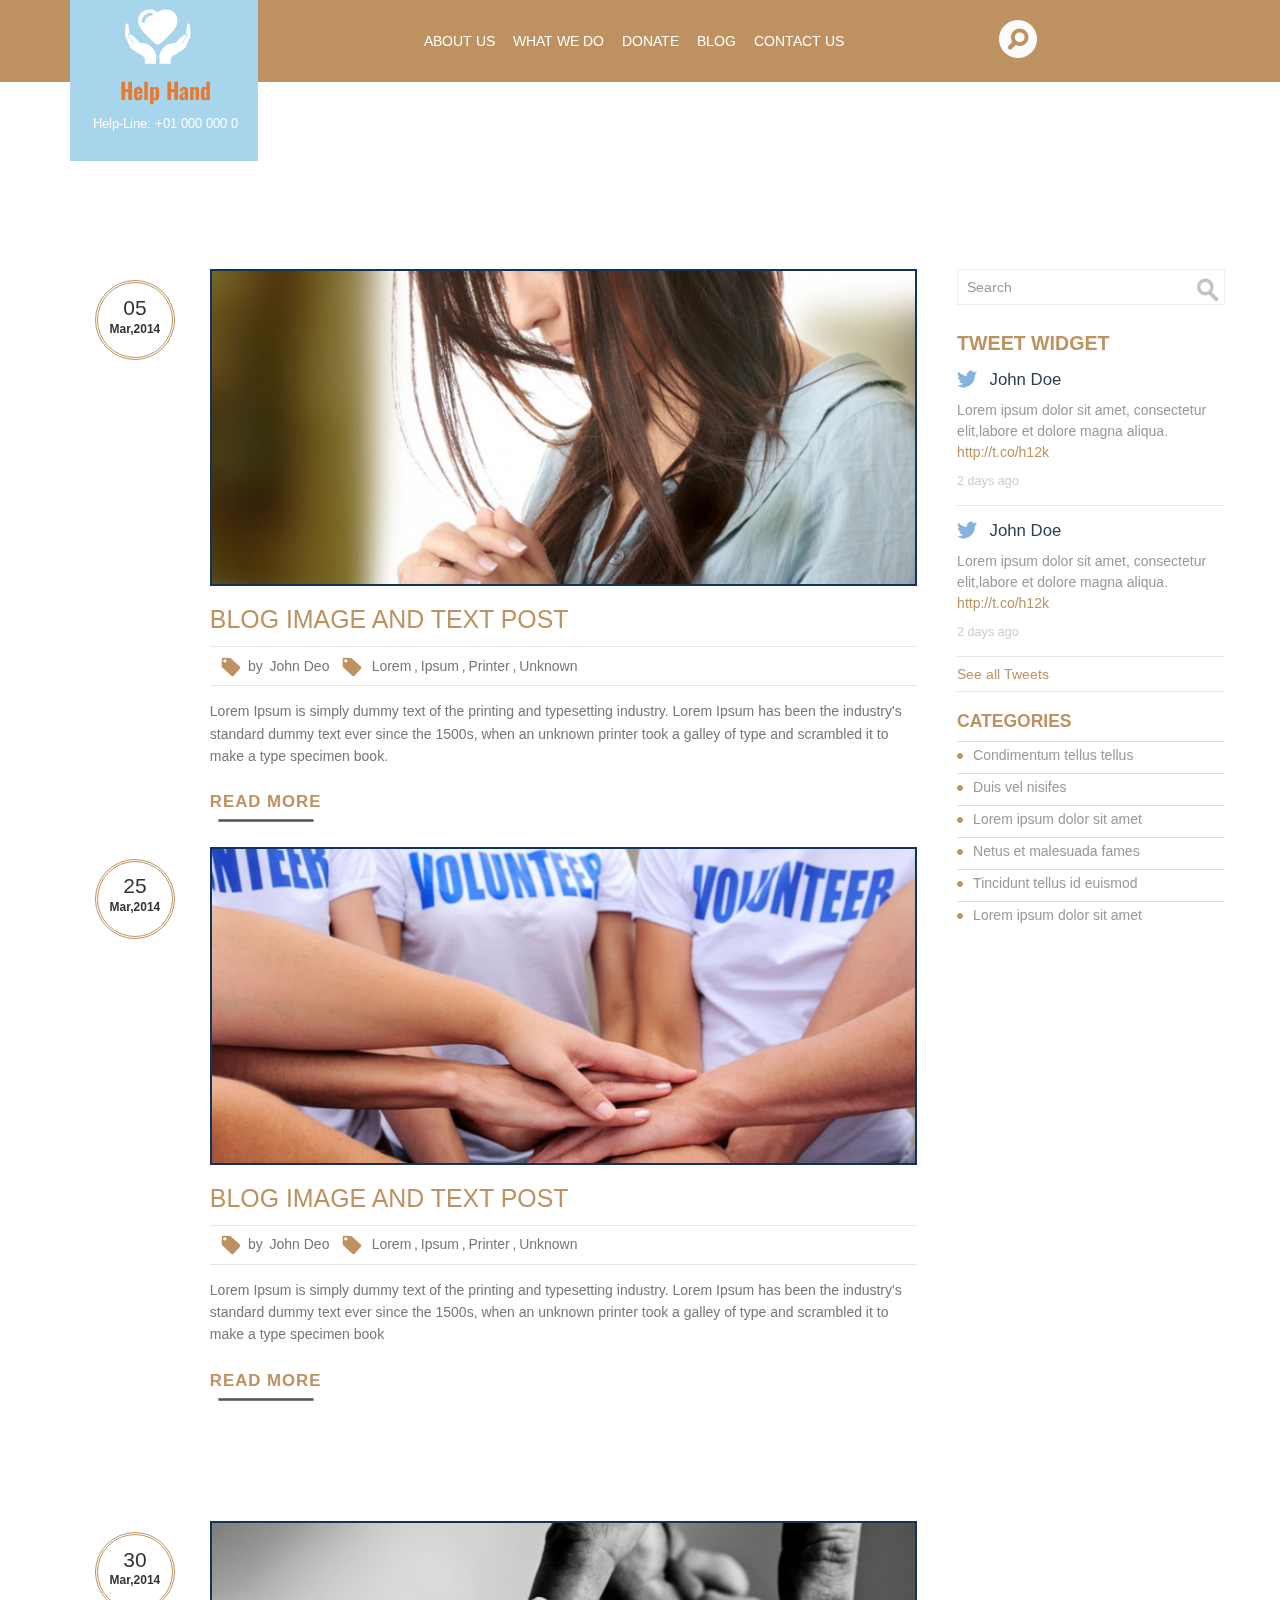
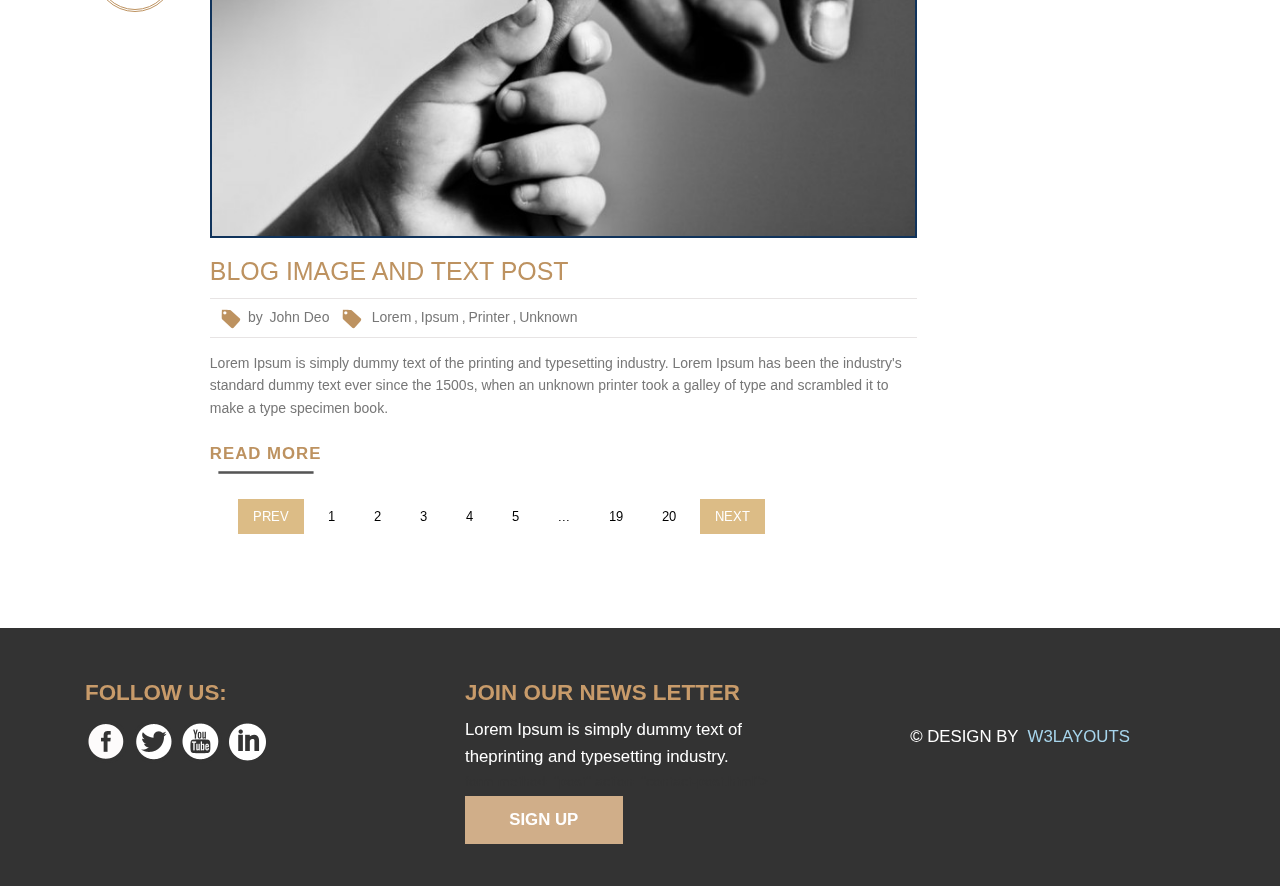
<file: YardımEliWeb/YardımEliWeb/web/blog.html>
<!--
Author: W3layouts
Author URL: http://w3layouts.com
License: Creative Commons Attribution 3.0 Unported
License URL: http://creativecommons.org/licenses/by/3.0/
-->
<!DOCTYPE HTML>
<html>
<head>
<title>The HelpHand bootstrap Website Template |Blog :: w3layouts</title>
<link href="css/bootstrap.css" rel='stylesheet' type='text/css' />
<!-- jQuery (necessary for Bootstrap's JavaScript plugins) -->
<script src="js/jquery.min.js"></script>
 <!-- Custom Theme files -->
<link href="css/style.css" rel='stylesheet' type='text/css' />
<link rel="stylesheet" type="text/css" href="css/magnific-popup.css">
<!-- Custom Theme files -->
<meta name="viewport" content="width=device-width, initial-scale=1">
<script type="application/x-javascript"> addEventListener("load", function() { setTimeout(hideURLbar, 0); }, false); function hideURLbar(){ window.scrollTo(0,1); } </script>
</script>
 <!--start-smoth-scrolling-->
<script type="text/javascript" src="js/move-top.js"></script>
<script type="text/javascript" src="js/easing.js"></script>
		
		<script type="text/javascript">
			jQuery(document).ready(function($) {
				$(".scroll").click(function(event){		
					event.preventDefault();
					$('html,body').animate({scrollTop:$(this.hash).offset().top},1000);
				});
			});
		</script>
<!--start-smoth-scrolling-->
<!-- webfonts -->
	<link href='http://fonts.googleapis.com/css?family=Arimo:400,700,400italic,700italic' rel='stylesheet' type='text/css'>
	<link href='http://fonts.googleapis.com/css?family=Oswald:400,300,700|Open+Sans:400italic,600italic,400,300,600,700,800' rel='stylesheet' type='text/css'>

<!-- webfonts-->
</head>
<body>
<!-- header -->
	<div class="what">
		<div class="header">
			<div class="container">
			<!-- logo -->
					<div class="logo">
						<a href="index.html"><img src="images/logo.png" title="Help hand" />
							<h1>Help Hand</h1><span>Help-Line: +01 000 000 0</span></a>
					</div>
			<!-- /logo -->
				<!-- top-nav -->
				<div class="top-nav">
					<span class="menu"> </span>
						<ul>
							<li><a href="index.html">About us</a></li>
							<li><a href="what.html"> What we do</a></li>
							<li><a href="donate.html">  Donate </a></li>
							<li><a href="blog.html"> Blog</a></li>
							<li><a href="contact.html">Contact us</a></li>
								<div class="clearfix"> </div>
						</ul>
				</div>
		<!-- start search-->
				    <div class="search-box">
					    <div id="sb-search" class="sb-search">
							<form>
								<input class="sb-search-input" placeholder="Enter your search term..." type="search" name="search" id="search">
								<input class="sb-search-submit" type="submit" value="">
								<span class="sb-icon-search"> </span>
							</form>
						</div>
				    </div>
					<!-- search-scripts -->
					<script src="js/classie.js"></script>
					<script src="js/uisearch.js"></script>
						<script>
							new UISearch( document.getElementById( 'sb-search' ) );
						</script>
					<!-- //search-scripts -->
				<div class="clearfix"></div>
			</div>
		</div>
		<!-- script-for-nav -->
				<script>
					$(document).ready(function(){
						$("span.menu").click(function(){
							$(".top-nav ul").slideToggle(300);
						});
					});
				</script>
		<!-- script-for-nav -->
		<!-- /top-nav -->
			<div class="clearfix"> </div>
		</div>
<!-- /header -->
		<!-- Blog -->
		<div class="blog">
			<div class="container">
				<div class="ad728x90" style="text-align:center">
				<script async src="//pagead2.googlesyndication.com/pagead/js/adsbygoogle.js"></script>
				<!-- w3layouts_demo_728x90 -->
				<ins class="adsbygoogle"
				     style="display:inline-block;width:728px;height:90px"
				     data-ad-client="ca-pub-9153409599391170"
				     data-ad-slot="8639520288"></ins>
				<script>
				(adsbygoogle = window.adsbygoogle || []).push({});
				</script>
		   </div>

				<div class="blog-content">
					<div class="container">
					<div class="blog-content-left">
						<div class="blog-articals">
						<div class="blog-artical">
							<div class="blog-artical-basicinfo">
								<ul>
									<li class="post-date"><p><span> 05</span><label>Mar,2014</label></p></li>
									<div class="clearfix"> </div>
								</ul>
							</div>
							<div class="blog-artical-info">
								<div class="blog-artical-info-img">
									 <a href="single.html" class="mask"><img src="images/b12.jpg" alt="image" class="img-responsive zoom-img"></a>
								</div>
								<div class="blog-artical-info-head">
									 <h2><a href="single.html">Blog image and text post</a></h2>
									<ul>
										<li><span> </span>by <a href="#">John Deo</a></li>
										<li><span> </span><a href="#">Lorem</a>,<a href="#">Ipsum</a>,<a href="#">Printer</a>,<a href="#">
											Unknown</a></li>
										<div class="clearfix"> </div>
									</ul>
								</div>
								<div class="blog-artical-info-text">
									<p>Lorem Ipsum is simply dummy text of the printing and typesetting industry. Lorem Ipsum has been the industry's standard dummy text ever since the 1500s, when an unknown printer took a galley of type and scrambled it to make a type specimen book.</p>
									<nav class="cl-effect-7" id="cl-effect-7">
					     				<a href="single.html">Read More</a>
					     			</nav>
								</div>
							</div>
							<div class="clearfix"> </div>
						</div>
						<div class="blog-artical">
							<div class="blog-artical-basicinfo">
								<ul>
									<li class="post-date"><p><span> 25</span><label>Mar,2014</label></p></li>
									<div class="clearfix"> </div>
								</ul>
							</div>
							<div class="blog-artical-info">
								<div class="blog-artical-info-img">
									 <a href="single.html" class="mask"><img src="images/b31.jpg" alt="image" class="img-responsive zoom-img"></a>
								</div>
								<div class="blog-artical-info-head">
									<h2><a href="single.html">Blog image and text post</a></h2>
									<ul>
										<li><span> </span>by <a href="#">John Deo</a></li>
										<li><span> </span><a href="#">Lorem</a>,<a href="#">Ipsum</a>,<a href="#">Printer</a>,<a href="#">
											Unknown</a></li>
										<div class="clearfix"> </div>
									</ul>
								</div>
								<div class="blog-artical-info-text">
									<p>Lorem Ipsum is simply dummy text of the printing and typesetting industry. Lorem Ipsum has been the industry's standard dummy text ever since the 1500s, when an unknown printer took a galley of type and scrambled it to make a type specimen book</p>
									<nav class="cl-effect-7" id="cl-effect-7">
								    	<a href="single.html">Read More</a>
								   </nav>
								</div>
							</div>
							<div class="clearfix"> </div>
						</div>
						<div class="ad728x90" style="text-align:center">
				<script async src="//pagead2.googlesyndication.com/pagead/js/adsbygoogle.js"></script>
				<!-- w3layouts_demo_728x90 -->
				<ins class="adsbygoogle"
				     style="display:inline-block;width:728px;height:90px"
				     data-ad-client="ca-pub-9153409599391170"
				     data-ad-slot="8639520288"></ins>
				<script>
				(adsbygoogle = window.adsbygoogle || []).push({});
				</script>
		   </div>

						<div class="blog-artical">
							<div class="blog-artical-basicinfo">
								<ul>
									<li class="post-date"><p><span>30</span><label>Mar,2014</label></p></li>
									<div class="clearfix"> </div>
								</ul>
							</div>
							<div class="blog-artical-info">
								<div class="blog-artical-info-img">
									 <a href="single.html" class="mask"><img src="images/b21.jpg" alt="image" class="img-responsive zoom-img"></a>
								</div>
								<div class="blog-artical-info-head">
									<h2><a href="single.html">Blog image and text post</a></h2>
									<ul>
										<li><span> </span>by <a href="#">John Deo</a></li>
										<li><span> </span><a href="#">Lorem</a>,<a href="#">Ipsum</a>,<a href="#">Printer</a>,<a href="#">
											Unknown</a></li>
										<div class="clearfix"> </div>
									</ul>
								</div>
								<div class="blog-artical-info-text">
									<p>Lorem Ipsum is simply dummy text of the printing and typesetting industry. Lorem Ipsum has been the industry's standard dummy text ever since the 1500s, when an unknown printer took a galley of type and scrambled it to make a type specimen book.</p>
									<nav class="cl-effect-7" id="cl-effect-7">
					     				<a href="single.html">Read More</a>
								</div>
							</div>
							<div class="clearfix"> </div>
						</div>
					</div>
					<!--start-blog-pagenate-->
				<div class="blog-pagenat">
					<ul class="dc_pagination dc_paginationA dc_paginationA06">
					  <li><a href="#" class="current">Prev</a></li>
					  <li><a href="#">1</a></li>
					  <li><a href="#">2</a></li>
					  <li><a href="#">3</a></li>
					  <li><a href="#">4</a></li>
					  <li><a href="#">5</a></li>
					  <li><a href="#">...</a></li>
					  <li><a href="#">19</a></li>
					  <li><a href="#">20</a></li>
					  <li><a href="#" class="current">NEXT</a></li>
		       		</ul>
				</div>
				<!--//End-blog-pagenate-->
					</div>
					<div class="blog-content-right">
						<div class="b-search">
							<form>
								<input type="text" value="Search" onfocus="this.value = '';" onblur="if (this.value == '') {this.value = 'Search';}">
								<input type="submit" value="">
							</form>
						</div>
						<!--start-twitter-weight-->
						<div class="twitter-weights">
							<h3>Tweet Widget</h3>
							<div class="twitter-weight-grid">
								<h4><span> </span>John Doe</h4>
								<p>Lorem ipsum dolor sit amet, consectetur elit,labore et dolore magna aliqua. <a href="#">http://t.co/h12k</a></p>
								<i><a href="#">2 days ago</a></i>
							</div>
							<div class="twitter-weight-grid">
								<h4><span> </span>John Doe</h4>
								<p>Lorem ipsum dolor sit amet, consectetur elit,labore et dolore magna aliqua. <a href="#">http://t.co/h12k</a></p>
								<i><a href="#">2 days ago</a></i>
							</div>
							<a class="twittbtn" href="#">See all Tweets</a>
						</div>
						<!--//End-twitter-weight-->
						<!-- start-tag-weight-->
						<div class="categories">
								 		<h3>CATEGORIES</h3>
								 		<div class="list styled arrow-list2">
											<ul>
												<li><a href="#"><img src="images/bb.png" alt="">Condimentum tellus tellus</a></li>
												<li><a href="#"><img src="images/bb.png" alt="">Duis vel nisifes</a></li>
												<li><a href="#"><img src="images/bb.png" alt="">Lorem ipsum dolor sit amet</a></li>
												<li><a href="#"><img src="images/bb.png" alt="">Netus et malesuada fames</a></li>
												<li><a href="#"><img src="images/bb.png" alt="">Tincidunt tellus id euismod</a></li>
												<li><a href="#"><img src="images/bb.png" alt="">Lorem ipsum dolor sit amet</a></li>
											</ul>
										</div>

						<!-- //End-tag-weight-->
					</div>
					<div class="clearfix"> </div>
				</div>
				
				</div>
			</div>
		</div>
		<!-- /Blog -->
	</div>
<!-- ourteam -->
	<!--/start-footer-->
				<div class="footer">
						<div class="container">

						<div class="footer-grids">
							<div class="col-md-4 footer-grid-icons">
								<h3>Follow Us:</h3>
										<ul>
											<li><a class="twitter" href="#"><span> </span></a></li>
											<li><a class="fb" href="#"><span> </span></a></li>
											<li><a class="you" href="#"><span> </span></a></li>
											<li><a class="in" href="#"><span> </span></a></li>
											<div class="clearfix"> </div>
										</ul>
							</div>
							<div class="col-md-4 footer-grid-text">
								<h3>Join our news letter</h3>
								<p>Lorem Ipsum is simply dummy text of theprinting and typesetting industry.</p>
								form method="post" action="contact-post.html">
								 <a class="sign-btn" href="signup.html">Sign up</a>
							</div>
							<div class="col-md-4 copy-right">
								<p>&copy; Design by &nbsp;<a href="http://w3layouts.com">W3Layouts</a></p>
							</div>
							<div class="clearfix"> </div>	
						</div>							
					</div>
				</div>
					<!--//End-foote-->
						<script type="text/javascript">
									$(document).ready(function() {
										/*
										var defaults = {
								  			containerID: 'toTop', // fading element id
											containerHoverID: 'toTopHover', // fading element hover id
											scrollSpeed: 1200,
											easingType: 'linear' 
								 		};
										*/
										
										$().UItoTop({ easingType: 'easeOutQuart' });
										
									});
								</script>
					<a href="#" id="toTop" style="display: block;"> <span id="toTopHover" style="opacity: 1;"> </span></a>
	</body>
</html>
</file>
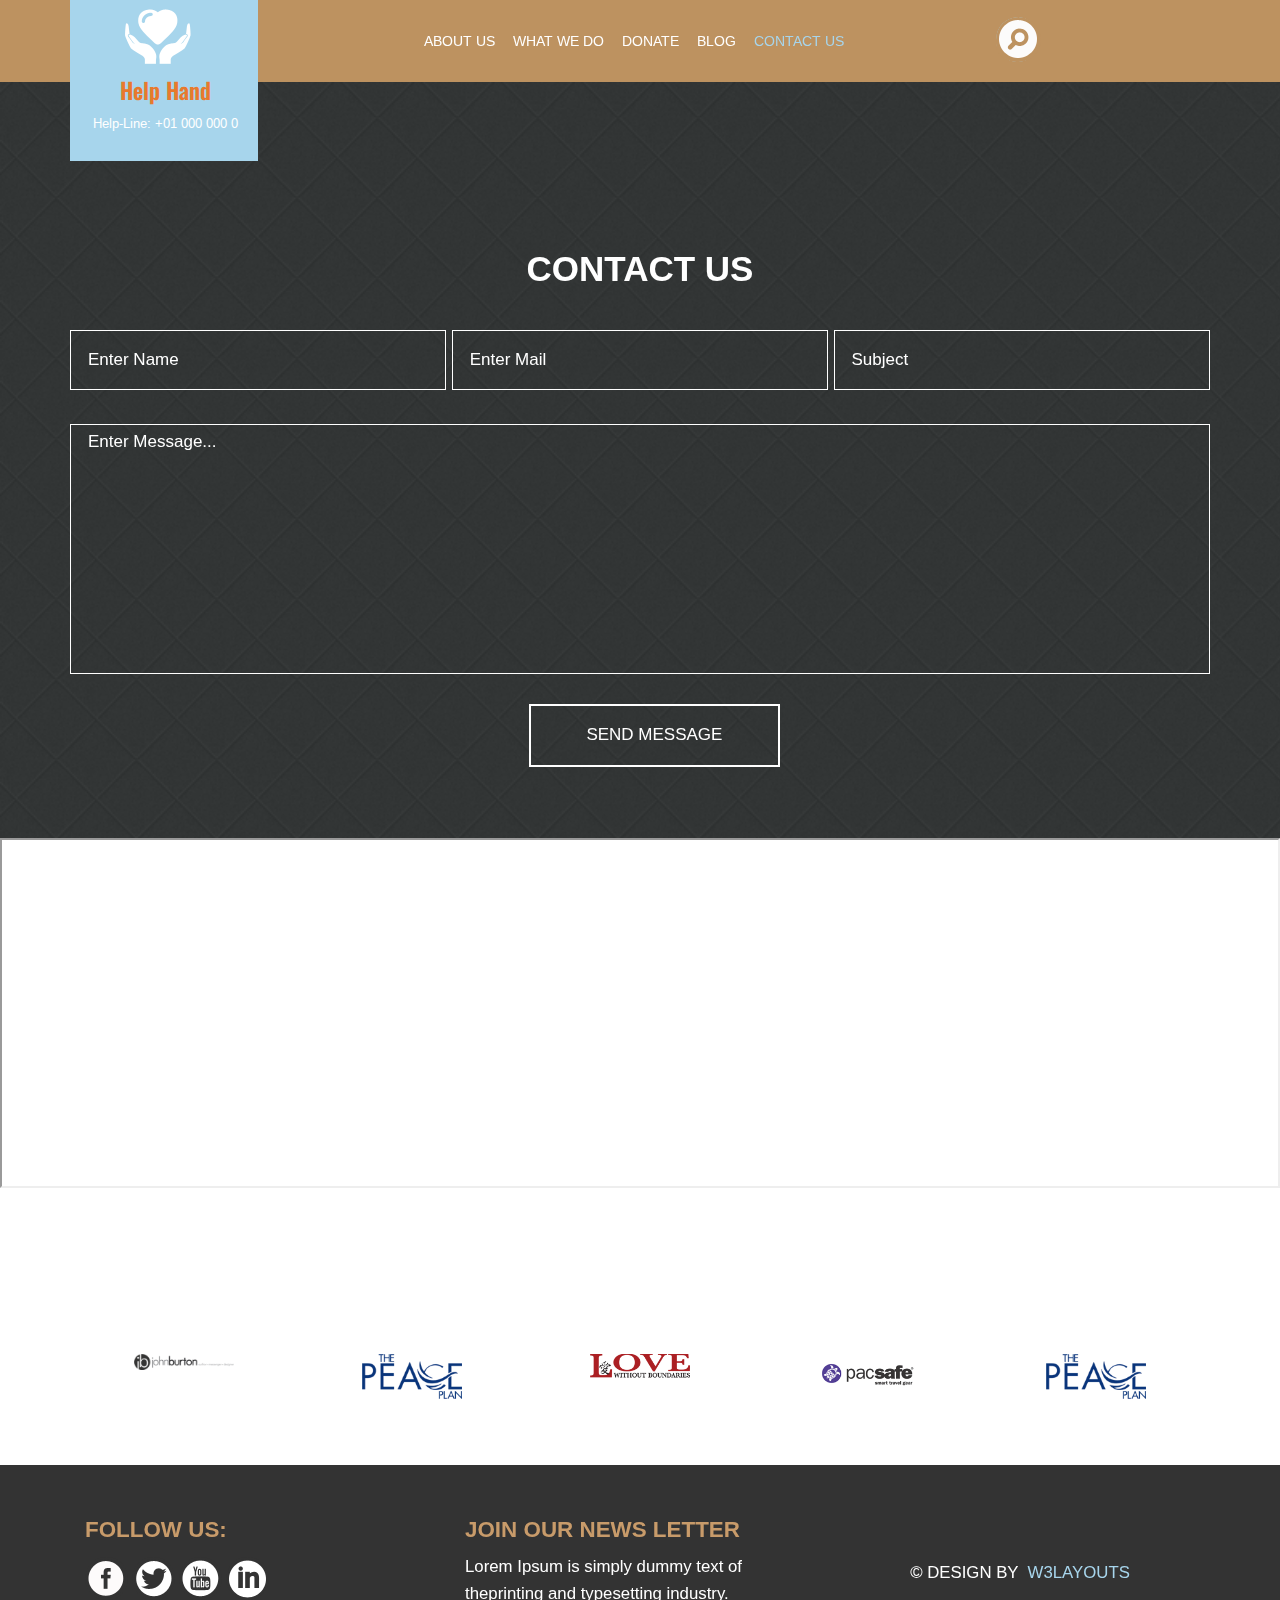
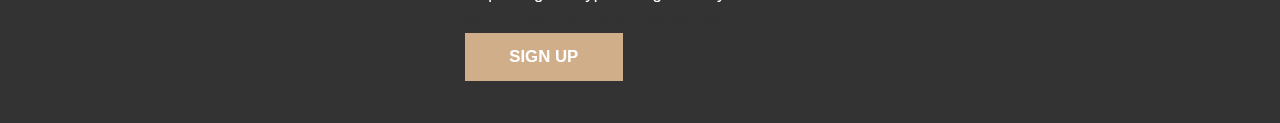
<file: YardımEliWeb/YardımEliWeb/web/contact.html>
<!--
Author: W3layouts
Author URL: http://w3layouts.com
License: Creative Commons Attribution 3.0 Unported
License URL: http://creativecommons.org/licenses/by/3.0/
-->
<!DOCTYPE HTML>
<html>
<head>
<title>The HelpHand bootstrap Website Template |contact :: w3layouts</title>
<link href="css/bootstrap.css" rel='stylesheet' type='text/css' />
<!-- jQuery (necessary for Bootstrap's JavaScript plugins) -->
<script src="js/jquery.min.js"></script>
 <!-- Custom Theme files -->
<link href="css/style.css" rel='stylesheet' type='text/css' />
<link rel="stylesheet" type="text/css" href="css/magnific-popup.css">
<!-- Custom Theme files -->
<meta name="viewport" content="width=device-width, initial-scale=1">
<script type="application/x-javascript"> addEventListener("load", function() { setTimeout(hideURLbar, 0); }, false); function hideURLbar(){ window.scrollTo(0,1); } </script>
</script>
 <!--start-smoth-scrolling-->
<script type="text/javascript" src="js/move-top.js"></script>
<script type="text/javascript" src="js/easing.js"></script>
		
		<script type="text/javascript">
			jQuery(document).ready(function($) {
				$(".scroll").click(function(event){		
					event.preventDefault();
					$('html,body').animate({scrollTop:$(this.hash).offset().top},1000);
				});
			});
		</script>
<!--start-smoth-scrolling-->
<!-- webfonts -->
	<link href='http://fonts.googleapis.com/css?family=Arimo:400,700,400italic,700italic' rel='stylesheet' type='text/css'>
	<link href='http://fonts.googleapis.com/css?family=Oswald:400,300,700|Open+Sans:400italic,600italic,400,300,600,700,800' rel='stylesheet' type='text/css'>

<!-- webfonts-->
</head>
<body>
<!-- header -->
	<div class="what">
		<div class="header">
			<div class="container">
			<!-- logo -->
					<div class="logo">
						<a href="index.html"><img src="images/logo.png" title="Help hand" />
							<h1>Help Hand</h1><span>Help-Line: +01 000 000 0</span></a>
					</div>
			<!-- /logo -->
				<!-- top-nav -->
				<div class="top-nav">
					<span class="menu"> </span>
						<ul>
							<li><a href="index.html">About us</a></li>
							<li><a href="what.html"> What we do</a></li>
							<li><a href="donate.html">  Donate </a></li>
							<li><a href="blog.html"> Blog</a></li>
							<li class="active"><a href="contact.html">Contact us</a></li>
								<div class="clearfix"> </div>
						</ul>
				</div>
		<!-- start search-->
				    <div class="search-box">
					    <div id="sb-search" class="sb-search">
							<form>
								<input class="sb-search-input" placeholder="Enter your search term..." type="search" name="search" id="search">
								<input class="sb-search-submit" type="submit" value="">
								<span class="sb-icon-search"> </span>
							</form>
						</div>
				    </div>
					<!-- search-scripts -->
					<script src="js/classie.js"></script>
					<script src="js/uisearch.js"></script>
						<script>
							new UISearch( document.getElementById( 'sb-search' ) );
						</script>
					<!-- //search-scripts -->
				<div class="clearfix"></div>
			</div>
		</div>
		<!-- script-for-nav -->
				<script>
					$(document).ready(function(){
						$("span.menu").click(function(){
							$(".top-nav ul").slideToggle(300);
						});
					});
				</script>
		<!-- script-for-nav -->
		<!-- /top-nav -->
			<div class="clearfix"> </div>
		</div>
<!-- /header -->
		<div class="contact">
				<div class="container">
					<div class="ad728x90" style="text-align:center">
				<script async src="//pagead2.googlesyndication.com/pagead/js/adsbygoogle.js"></script>
				<!-- w3layouts_demo_728x90 -->
				<ins class="adsbygoogle"
				     style="display:inline-block;width:728px;height:90px"
				     data-ad-client="ca-pub-9153409599391170"
				     data-ad-slot="8639520288"></ins>
				<script>
				(adsbygoogle = window.adsbygoogle || []).push({});
				</script>
		   </div>

					<div class="contact-section">
					<h3>Contact Us </h3>
					 <form>
						 <input type="text" class="text" value="Enter Name" onfocus="this.value = '';" onblur="if (this.value == '') {this.value = 'Enter Name';}">
						 <input type="text" class="text" value="Enter Mail" onfocus="this.value = '';" onblur="if (this.value == '') {this.value = 'Enter Mail';}">
						 <input type="text" class="text" value="Subject" onfocus="this.value = '';" onblur="if (this.value == '') {this.value = 'Subject';}">
						 <textarea onfocus="if(this.value == 'Enter Message...') this.value='';" onblur="if(this.value == '') this.value='Enter Message';" >Enter Message...</textarea>	
						 <div class="clearfix"> </div>
						 <input type="submit" value="SEND MESSAGE">
					 </form>
			 	 </div>
			   </div>
			</div>
				<div class="contact-map">
								<iframe src="https://www.google.com/maps/embed?pb=!1m18!1m12!1m3!1d1578265.0941403757!2d-98.9828708842255!3d39.41170802696131!2m3!1f0!2f0!3f0!3m2!1i1024!2i768!4f13.1!3m3!1m2!1s0x54eab584e432360b%3A0x1c3bb99243deb742!2sUnited+States!5e0!3m2!1sen!2sin!4v1407515822047"> </iframe>
							</div>
							<div class="ad728x90" style="text-align:center">
				<script async src="//pagead2.googlesyndication.com/pagead/js/adsbygoogle.js"></script>
				<!-- w3layouts_demo_728x90 -->
				<ins class="adsbygoogle"
				     style="display:inline-block;width:728px;height:90px"
				     data-ad-client="ca-pub-9153409599391170"
				     data-ad-slot="8639520288"></ins>
				<script>
				(adsbygoogle = window.adsbygoogle || []).push({});
				</script>
		   </div>

<!--strat-image-cursuals-->
                  <div class="scroll-slider">
                  	<div class="container"> 											 
							<div class="nbs-flexisel-container"><div class="nbs-flexisel-inner"><ul class="flexiselDemo3 nbs-flexisel-ul" style="left: -253.6px; display: block;">					    					    					       
							<li onclick="location.href='#';" class="nbs-flexisel-item" style="width: 253.6px;"><img src="images/s1.png"></li><li onclick="location.href='#';" class="nbs-flexisel-item" style="width: 253.6px;"><img src="images/s4.png"></li><li onclick="location.href='#';" class="nbs-flexisel-item" style="width: 253.6px;"><img src="images/s2.png"></li><li onclick="location.href='#';" class="nbs-flexisel-item" style="width: 253.6px;"><img src="images/s3.png"></li><li onclick="location.href='#';" class="nbs-flexisel-item" style="width: 253.6px;"><img src="images/s4.png"></li><li onclick="location.href='#';" class="nbs-flexisel-item" style="width: 253.6px;"><img src="images/s1.png"></li><li onclick="location.href='#';" class="nbs-flexisel-item" style="width: 253.6px;"><img src="images/s2.png"></li><li onclick="location.href='#';" class="nbs-flexisel-item" style="width: 253.6px;"><img src="images/s2.png"></li></ul><div class="nbs-flexisel-nav-left" style="top: 21.5px;"></div><div class="nbs-flexisel-nav-right" style="top: 21.5px;"></div></div></div> 
							<div class="clear"> </div>      
						  <!--strat-image-cursuals-->
								<script type="text/javascript" src="js/jquery.flexisel.js"></script>
								<!--End-image-cursuals-->
								<script type="text/javascript">
								$(window).load(function() {
								    $(".flexiselDemo3").flexisel({
								        visibleItems: 5,
								        animationSpeed: 1000,
								        autoPlay: true,
								        autoPlaySpeed: 3000,            
								        pauseOnHover: true,
								        enableResponsiveBreakpoints: true,
								        responsiveBreakpoints: { 
								            portrait: { 
								                changePoint:480,
								                visibleItems: 1
								            }, 
								            landscape: { 
								                changePoint:640,
								                visibleItems: 2
								            },
								            tablet: { 
								                changePoint:768,
								                visibleItems: 3
								            }
								        }
								    });
								});
								</script>
				  			</div>				
						</div>

		<!--/start-footer-->
				<div class="footer">
						<div class="container">

						<div class="footer-grids">
							<div class="col-md-4 footer-grid-icons">
								<h3>Follow Us:</h3>
										<ul>
											<li><a class="twitter" href="#"><span> </span></a></li>
											<li><a class="fb" href="#"><span> </span></a></li>
											<li><a class="you" href="#"><span> </span></a></li>
											<li><a class="in" href="#"><span> </span></a></li>
											<div class="clearfix"> </div>
										</ul>
							</div>
							<div class="col-md-4 footer-grid-text">
								<h3>Join our news letter</h3>
								<p>Lorem Ipsum is simply dummy text of theprinting and typesetting industry.</p>
								form method="post" action="contact-post.html">
								 <a class="sign-btn" href="signup.html">Sign up</a>
							</div>
							<div class="col-md-4 copy-right">
								<p>&copy; Design by &nbsp;<a href="http://w3layouts.com">W3Layouts</a></p>
							</div>
							<div class="clearfix"> </div>	
						</div>							
					</div>
				</div>
					<!--//End-foote-->
						<script type="text/javascript">
									$(document).ready(function() {
										/*
										var defaults = {
								  			containerID: 'toTop', // fading element id
											containerHoverID: 'toTopHover', // fading element hover id
											scrollSpeed: 1200,
											easingType: 'linear' 
								 		};
										*/
										
										$().UItoTop({ easingType: 'easeOutQuart' });
										
									});
								</script>
					<a href="#" id="toTop" style="display: block;"> <span id="toTopHover" style="opacity: 1;"> </span></a>
	</body>
</html>
</file>
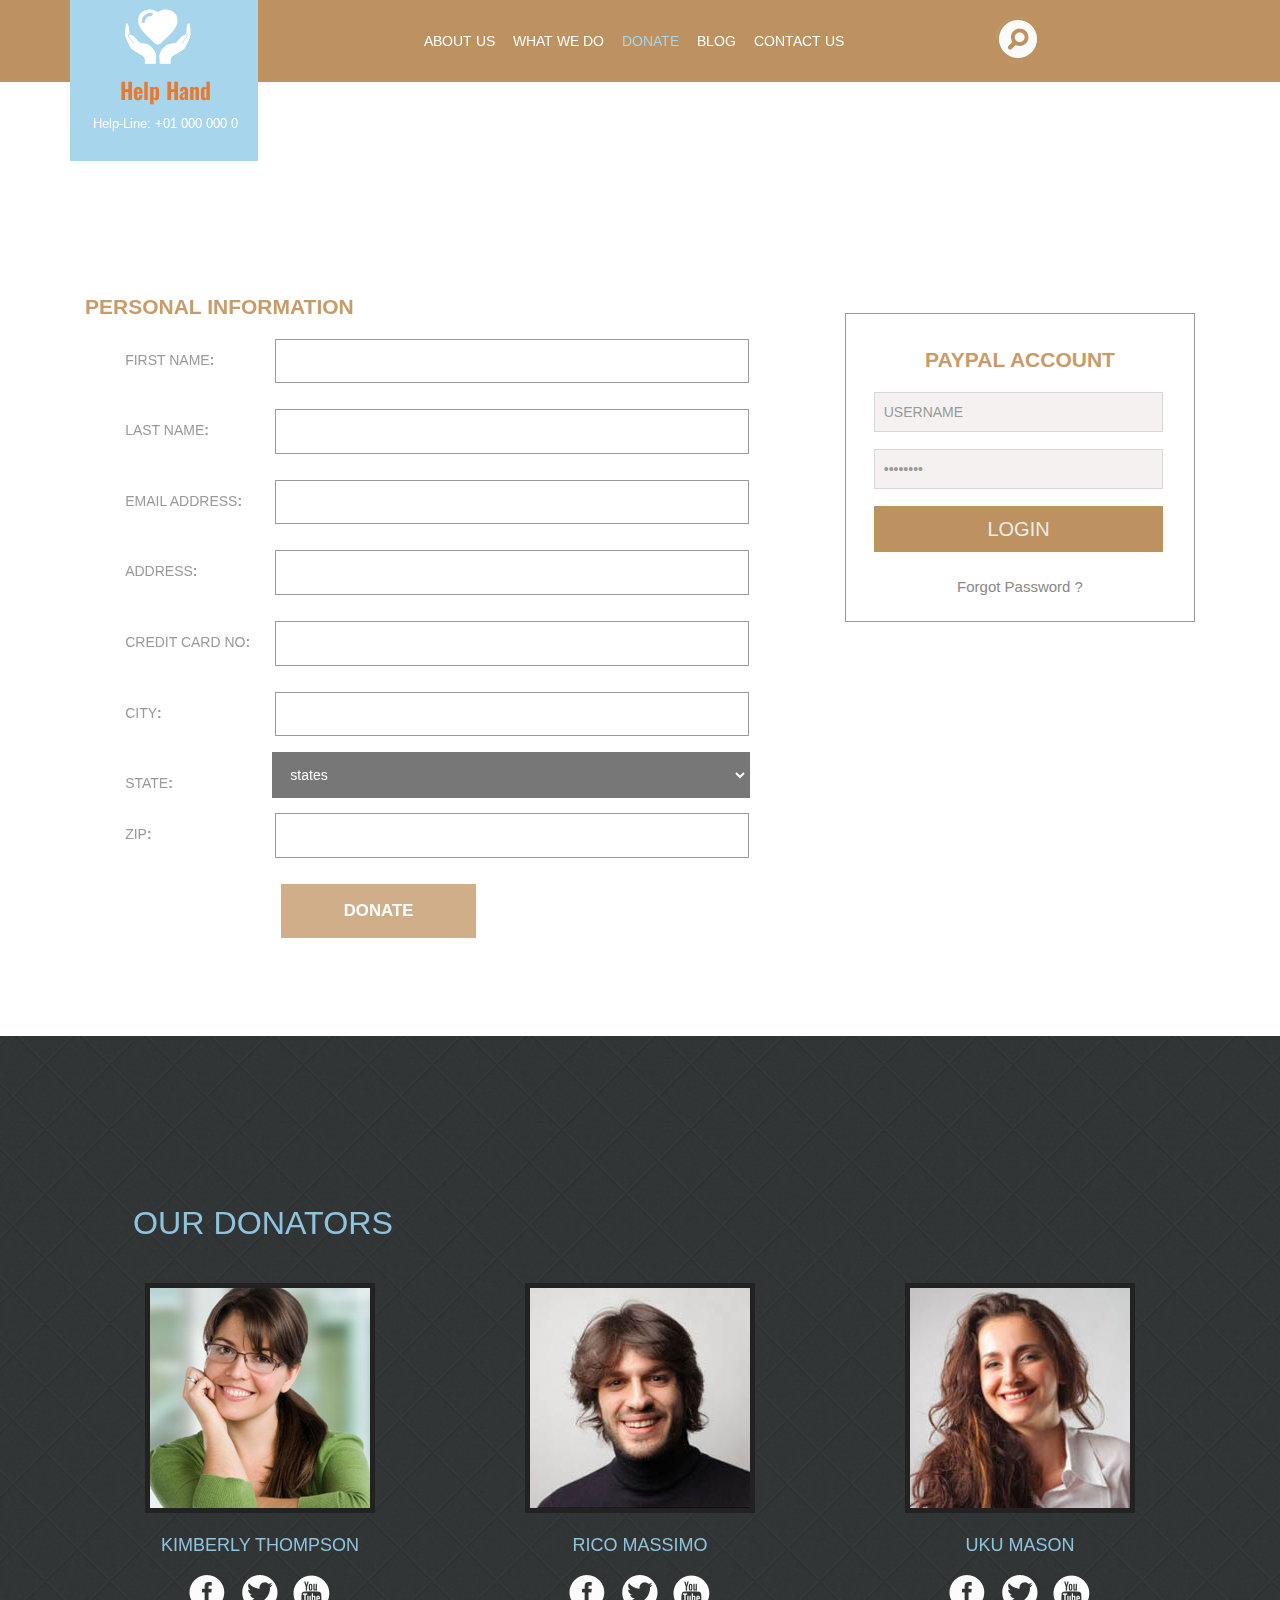
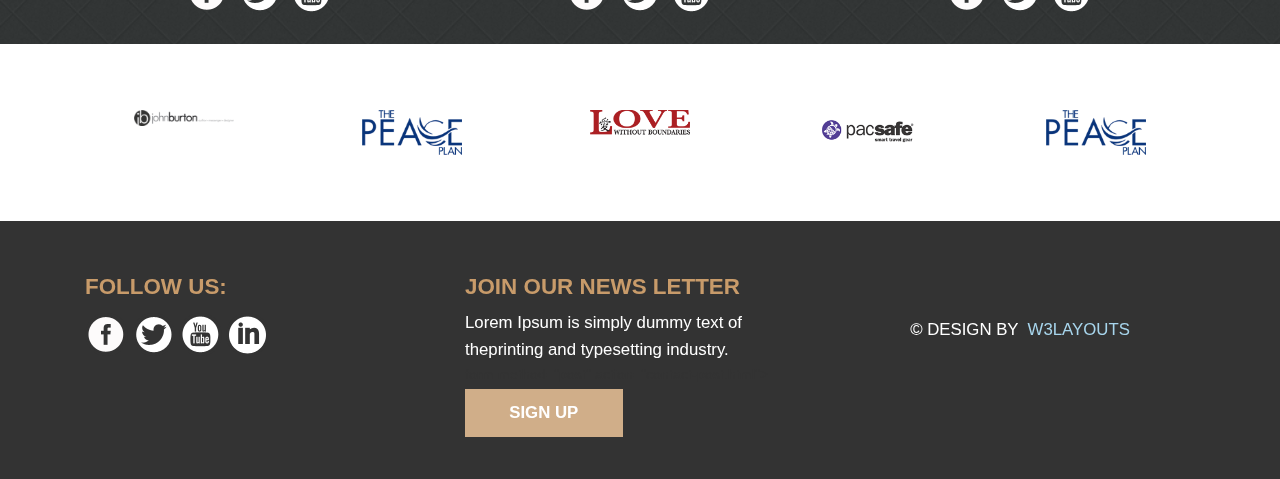
<file: YardımEliWeb/YardımEliWeb/web/donate.html>
<!--
Author: W3layouts
Author URL: http://w3layouts.com
License: Creative Commons Attribution 3.0 Unported
License URL: http://creativecommons.org/licenses/by/3.0/
-->
<!DOCTYPE HTML>
<html>
<head>
<title>The HelpHand bootstrap Website Template |Donate :: w3layouts</title>
<link href="css/bootstrap.css" rel='stylesheet' type='text/css' />
<!-- jQuery (necessary for Bootstrap's JavaScript plugins) -->
<script src="js/jquery.min.js"></script>
 <!-- Custom Theme files -->
<link href="css/style.css" rel='stylesheet' type='text/css' />
<link rel="stylesheet" type="text/css" href="css/magnific-popup.css">
<!-- Custom Theme files -->
<meta name="viewport" content="width=device-width, initial-scale=1">
<script type="application/x-javascript"> addEventListener("load", function() { setTimeout(hideURLbar, 0); }, false); function hideURLbar(){ window.scrollTo(0,1); } </script>
</script>
 <!--start-smoth-scrolling-->
<script type="text/javascript" src="js/move-top.js"></script>
<script type="text/javascript" src="js/easing.js"></script>
		
		<script type="text/javascript">
			jQuery(document).ready(function($) {
				$(".scroll").click(function(event){		
					event.preventDefault();
					$('html,body').animate({scrollTop:$(this.hash).offset().top},1000);
				});
			});
		</script>
<!--start-smoth-scrolling-->
<!-- webfonts -->
	<link href='http://fonts.googleapis.com/css?family=Arimo:400,700,400italic,700italic' rel='stylesheet' type='text/css'>
	<link href='http://fonts.googleapis.com/css?family=Oswald:400,300,700|Open+Sans:400italic,600italic,400,300,600,700,800' rel='stylesheet' type='text/css'>

<!-- webfonts-->
<!--start-top-nav-script-->
		<script>
			$(function() {
				var pull 		= $('#pull');
					menu 		= $('nav ul');
					menuHeight	= menu.height();
				$(pull).on('click', function(e) {
					e.preventDefault();
					menu.slideToggle();
				});
				$(window).resize(function(){
	        		var w = $(window).width();
	        		if(w > 320 && menu.is(':hidden')) {
	        			menu.removeAttr('style');
	        		}
	    		});
			});
		</script>
	<!--//End-top-nav-script-->
</head>
<body>
<!-- header -->
	<div class="what">
		<div class="header">
			<div class="container">
			<!-- logo -->
					<div class="logo">
						<a href="index.html"><img src="images/logo.png" title="Help hand" />
							<h1>Help Hand</h1><span>Help-Line: +01 000 000 0</span></a>
					</div>
			<!-- /logo -->
				<!-- top-nav -->
				<div class="top-nav">
					<span class="menu"> </span>
						<ul>
							<li><a href="index.html">About us</a></li>
							<li><a href="what.html"> What we do</a></li>
							<li class="active"><a href="donate.html">  Donate </a></li>
							<li><a href="blog.html"> Blog</a></li>
							<li><a href="contact.html">Contact us</a></li>
								<div class="clearfix"> </div>
						</ul>
				</div>
		<!-- start search-->
				    <div class="search-box">
					    <div id="sb-search" class="sb-search">
							<form>
								<input class="sb-search-input" placeholder="Enter your search term..." type="search" name="search" id="search">
								<input class="sb-search-submit" type="submit" value="">
								<span class="sb-icon-search"> </span>
							</form>
						</div>
				    </div>
					<!-- search-scripts -->
					<script src="js/classie.js"></script>
					<script src="js/uisearch.js"></script>
						<script>
							new UISearch( document.getElementById( 'sb-search' ) );
						</script>
					<!-- //search-scripts -->
				<div class="clearfix"></div>
			</div>
		</div>
		<!-- script-for-nav -->
				<script>
					$(document).ready(function(){
						$("span.menu").click(function(){
							$(".top-nav ul").slideToggle(300);
						});
					});
				</script>
		<!-- script-for-nav -->
		<!-- /top-nav -->
			<div class="clearfix"> </div>
		</div>
<!-- /header -->
	<div class="donate">
	<div class="container">
		<div class="ad728x90" style="text-align:center">
				<script async src="//pagead2.googlesyndication.com/pagead/js/adsbygoogle.js"></script>
				<!-- w3layouts_demo_728x90 -->
				<ins class="adsbygoogle"
				     style="display:inline-block;width:728px;height:90px"
				     data-ad-client="ca-pub-9153409599391170"
				     data-ad-slot="8639520288"></ins>
				<script>
				(adsbygoogle = window.adsbygoogle || []).push({});
				</script>
		   </div>

		<div class="donate-main">
			<div class="col-md-8 donate-right">
				<div class="donate-top">
					<h3>Personal information</h3>
					<form>
						
						<div>
							<span>First Name<label>:</label></span>
								<input type="text"> 
							 </div>
							 <div class="clearfix"> </div>
							 <div>
								<span>Last Name<label>:</label></span>
								<input type="text"> 
							 </div>
							 <div class="clearfix"> </div>
							 <div>
								 <span>Email Address<label>:</label></span>
								 <input type="text"> 
							 </div>
							 <div class="clearfix"> </div>
					 		<div>
								 <span>Address<label>:</label></span>
								 <input type="text"> 
							 </div>
							 <div class="clearfix"> </div>
							 <div>
							<span>Credit card No<label>:</label></span>
								<input type="text"> 
							 </div>
							 	 <div class="clearfix"> </div>
							<div>
								<span>City<label>:</label></span>
								 <input type="text"> 
							 </div>
							 <div class="clearfix"> </div>
							 <div>
									<span>State<label>:</label></span>
						 		<select name="city">
								<option value="select your location"> states</option>
								<option value="saab">location1</option>
								<option value="fiat">location2</option>
								<option value="audi">location3</option>
								</select>
								</div>
								<div class="clearfix"> </div>
					   			<div>
								 <span>Zip<label>:</label></span>
									<input type="text"> 
								</div>
								<div class="clearfix"> </div>
						<input type="submit" value="Donate">
					
					</form>
				</div>
				<div class="clearfix"> </div>
			</div>
			<div class="col-md-4 donate-left">
				<div class="login-form">
					<h1>PayPal Account</h1>
						<form>
								<input type="text" class="text" value="USERNAME" onfocus="this.value = '';" onblur="if (this.value == '') {this.value = 'USERNAME';}" >
								<input type="password" value="Password" onfocus="this.value = '';" onblur="if (this.value == '') {this.value = 'Password';}">
								<div class="submit">
									<input type="submit" onclick="myFunction()" value="LOGIN" >
							</div>	
							<p><a href="#">Forgot Password ?</a></p>
						</form>
					</div>

			</div>
			<div class="clearfix"> </div>
		</div>
	</div>
</div>
<div class="donator-section">
        <div class="container"> 
        	<div class="ad728x90" style="text-align:center">
				<script async src="//pagead2.googlesyndication.com/pagead/js/adsbygoogle.js"></script>
				<!-- w3layouts_demo_728x90 -->
				<ins class="adsbygoogle"
				     style="display:inline-block;width:728px;height:90px"
				     data-ad-client="ca-pub-9153409599391170"
				     data-ad-slot="8639520288"></ins>
				<script>
				(adsbygoogle = window.adsbygoogle || []).push({});
				</script>
		   </div>

        	<h3>OUR DONATORS</h3>
        			<div class="donate-head-grids">
							<div class="col-md-4 donate-head-grid">
								<img src="images/tr1.jpg" alt="" />
								<h4>Kimberly Thompson</h4>
								<ul class="top-social-icons">
									<li> <a class="facebook simptip-position-bottom simptip-movable" data-tooltip="Facebook" href="#"> </a></li>
									<li> <a class="twr simptip-position-bottom simptip-movable" data-tooltip="Twitter" href="#"> </a></li>
									<li> <a class="u simptip-position-bottom simptip-movable" data-tooltip="Youtube" href="#"> </a> </li>
									<div class="clearfix"> </div>
								</ul>
							</div>
							<div class="col-md-4 donate-head-grid">
								<img src="images/tr2.jpg" alt="" />
								<h4>Rico Massimo</h4>
								<ul class="top-social-icons">
									
									<li> <a class="facebook simptip-position-bottom simptip-movable" data-tooltip="Facebook" href="#"> </a></li>
									<li> <a class="twr simptip-position-bottom simptip-movable" data-tooltip="Twitter" href="#"> </a></li>
									<li> <a class="u simptip-position-bottom simptip-movable" data-tooltip="Youtube" href="#"> </a></li>
									<div class="clearfix"> </div>
								</ul>
							</div>
							<div class="col-md-4 donate-head-grid">
								<img src="images/tr3.jpg" alt="" />
								<h4>Uku Mason</h4>
								<ul class="top-social-icons">
									<li> <a class="facebook simptip-position-bottom simptip-movable" data-tooltip="Facebook" href="#"> </a></li>
									<li> <a class="twr simptip-position-bottom simptip-movable" data-tooltip="Twitter" href="#"> </a></li>
									<li> <a class="u simptip-position-bottom simptip-movable" data-tooltip="Youtube" href="#"> </a></li>
									<div class="clearfix"> </div>
								</ul>
							</div>
							<div class="clearfix"> </div>
						</div>
				</div>
			</div>
<!--strat-image-cursuals-->
                  <div class="scroll-slider">
                  	<div class="container"> 											 
							<div class="nbs-flexisel-container"><div class="nbs-flexisel-inner"><ul class="flexiselDemo3 nbs-flexisel-ul" style="left: -253.6px; display: block;">					    					    					       
							<li onclick="location.href='#';" class="nbs-flexisel-item" style="width: 253.6px;"><img src="images/s1.png"></li><li onclick="location.href='#';" class="nbs-flexisel-item" style="width: 253.6px;"><img src="images/s4.png"></li><li onclick="location.href='#';" class="nbs-flexisel-item" style="width: 253.6px;"><img src="images/s2.png"></li><li onclick="location.href='#';" class="nbs-flexisel-item" style="width: 253.6px;"><img src="images/s3.png"></li><li onclick="location.href='#';" class="nbs-flexisel-item" style="width: 253.6px;"><img src="images/s4.png"></li><li onclick="location.href='#';" class="nbs-flexisel-item" style="width: 253.6px;"><img src="images/s1.png"></li><li onclick="location.href='#';" class="nbs-flexisel-item" style="width: 253.6px;"><img src="images/s2.png"></li><li onclick="location.href='#';" class="nbs-flexisel-item" style="width: 253.6px;"><img src="images/s2.png"></li></ul><div class="nbs-flexisel-nav-left" style="top: 21.5px;"></div><div class="nbs-flexisel-nav-right" style="top: 21.5px;"></div></div></div> 
							<div class="clear"> </div>      
						  <!--strat-image-cursuals-->
								<script type="text/javascript" src="js/jquery.flexisel.js"></script>
								<!--End-image-cursuals-->
								<script type="text/javascript">
								$(window).load(function() {
								    $(".flexiselDemo3").flexisel({
								        visibleItems: 5,
								        animationSpeed: 1000,
								        autoPlay: true,
								        autoPlaySpeed: 3000,            
								        pauseOnHover: true,
								        enableResponsiveBreakpoints: true,
								        responsiveBreakpoints: { 
								            portrait: { 
								                changePoint:480,
								                visibleItems: 1
								            }, 
								            landscape: { 
								                changePoint:640,
								                visibleItems: 2
								            },
								            tablet: { 
								                changePoint:768,
								                visibleItems: 3
								            }
								        }
								    });
								});
								</script>
				  			</div>				
						</div>

		<!--/start-footer-->
				<div class="footer">
						<div class="container">

						<div class="footer-grids">
							<div class="col-md-4 footer-grid-icons">
								<h3>Follow Us:</h3>
										<ul>
											<li><a class="twitter" href="#"><span> </span></a></li>
											<li><a class="fb" href="#"><span> </span></a></li>
											<li><a class="you" href="#"><span> </span></a></li>
											<li><a class="in" href="#"><span> </span></a></li>
											<div class="clearfix"> </div>
										</ul>
							</div>
							<div class="col-md-4 footer-grid-text">
								<h3>Join our news letter</h3>
								<p>Lorem Ipsum is simply dummy text of theprinting and typesetting industry.</p>
								form method="post" action="contact-post.html">
								 <a class="sign-btn" href="signup.html">Sign up</a>
							</div>
							<div class="col-md-4 copy-right">
								<p>&copy; Design by &nbsp;<a href="http://w3layouts.com">W3Layouts</a></p>
							</div>
							<div class="clearfix"> </div>	
						</div>							
					</div>
				</div>
					<!--//End-foote-->
						<script type="text/javascript">
									$(document).ready(function() {
										/*
										var defaults = {
								  			containerID: 'toTop', // fading element id
											containerHoverID: 'toTopHover', // fading element hover id
											scrollSpeed: 1200,
											easingType: 'linear' 
								 		};
										*/
										
										$().UItoTop({ easingType: 'easeOutQuart' });
										
									});
								</script>
					<a href="#" id="toTop" style="display: block;"> <span id="toTopHover" style="opacity: 1;"> </span></a>
	</body>
</html>
</file>
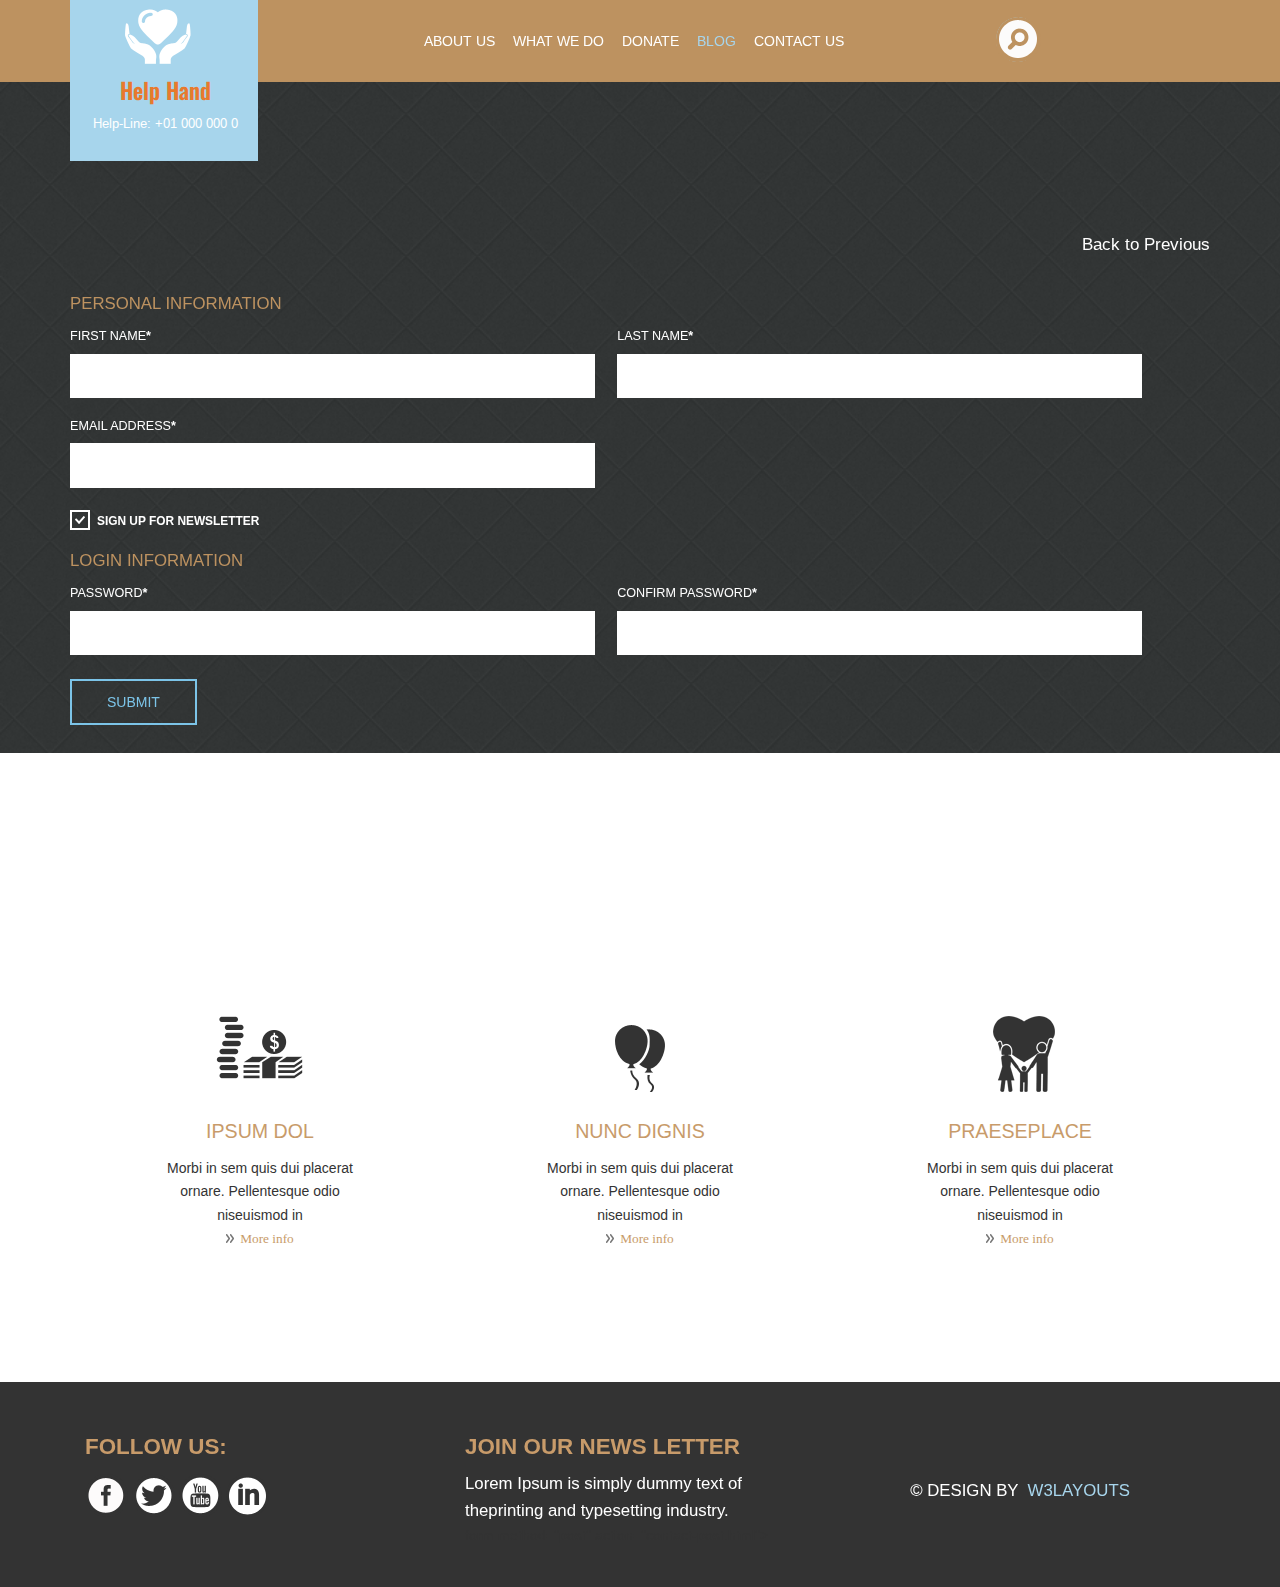
<file: YardımEliWeb/YardımEliWeb/web/signup.html>
<!--
Author: W3layouts
Author URL: http://w3layouts.com
License: Creative Commons Attribution 3.0 Unported
License URL: http://creativecommons.org/licenses/by/3.0/
-->
<!DOCTYPE HTML>
<html>
<head>
<title>The HelpHand bootstrap Website Template |Signup :: w3layouts</title>
<link href="css/bootstrap.css" rel='stylesheet' type='text/css' />
<!-- jQuery (necessary for Bootstrap's JavaScript plugins) -->
<script src="js/jquery.min.js"></script>
 <!-- Custom Theme files -->
<link href="css/style.css" rel='stylesheet' type='text/css' />
<link rel="stylesheet" type="text/css" href="css/magnific-popup.css">
<!-- Custom Theme files -->
<meta name="viewport" content="width=device-width, initial-scale=1">
<script type="application/x-javascript"> addEventListener("load", function() { setTimeout(hideURLbar, 0); }, false); function hideURLbar(){ window.scrollTo(0,1); } </script>
</script>
 <!--start-smoth-scrolling-->
<script type="text/javascript" src="js/move-top.js"></script>
<script type="text/javascript" src="js/easing.js"></script>
		
		<script type="text/javascript">
			jQuery(document).ready(function($) {
				$(".scroll").click(function(event){		
					event.preventDefault();
					$('html,body').animate({scrollTop:$(this.hash).offset().top},1000);
				});
			});
		</script>
<!--start-smoth-scrolling-->
<!-- webfonts -->
	<link href='http://fonts.googleapis.com/css?family=Arimo:400,700,400italic,700italic' rel='stylesheet' type='text/css'>
	<link href='http://fonts.googleapis.com/css?family=Oswald:400,300,700|Open+Sans:400italic,600italic,400,300,600,700,800' rel='stylesheet' type='text/css'>

<!-- webfonts-->
<!--start-top-nav-script-->
		<script>
			$(function() {
				var pull 		= $('#pull');
					menu 		= $('nav ul');
					menuHeight	= menu.height();
				$(pull).on('click', function(e) {
					e.preventDefault();
					menu.slideToggle();
				});
				$(window).resize(function(){
	        		var w = $(window).width();
	        		if(w > 320 && menu.is(':hidden')) {
	        			menu.removeAttr('style');
	        		}
	    		});
			});
		</script>
	<!--//End-top-nav-script-->
</head>
<body>
<!-- header -->
	<div class="what">
		<div class="header">
			<div class="container">
			<!-- logo -->
					<div class="logo">
						<a href="index.html"><img src="images/logo.png" title="Help hand" />
							<h1>Help Hand</h1><span>Help-Line: +01 000 000 0</span></a>
					</div>
			<!-- /logo -->
				<!-- top-nav -->
				<div class="top-nav">
					<span class="menu"> </span>
						<ul>
							<li><a href="index.html">About us</a></li>
							<li><a href="what.html"> What we do</a></li>
							<li><a href="donate.html">  Donate </a></li>
							<li class="active"><a href="blog.html"> Blog</a></li>
							<li><a href="contact.html">Contact us</a></li>
								<div class="clearfix"> </div>
						</ul>
				</div>
		<!-- start search-->
				    <div class="search-box">
					    <div id="sb-search" class="sb-search">
							<form>
								<input class="sb-search-input" placeholder="Enter your search term..." type="search" name="search" id="search">
								<input class="sb-search-submit" type="submit" value="">
								<span class="sb-icon-search"> </span>
							</form>
						</div>
				    </div>
					<!-- search-scripts -->
					<script src="js/classie.js"></script>
					<script src="js/uisearch.js"></script>
						<script>
							new UISearch( document.getElementById( 'sb-search' ) );
						</script>
					<!-- //search-scripts -->
				<div class="clearfix"></div>
			</div>
		</div>
		<!-- script-for-nav -->
				<script>
					$(document).ready(function(){
						$("span.menu").click(function(){
							$(".top-nav ul").slideToggle(300);
						});
					});
				</script>
		<!-- script-for-nav -->
		<!-- /top-nav -->
			<div class="clearfix"> </div>
		</div>
<!-- /header -->
<div class="Signup-section">
	<div class="container">
		<div class="ad728x90" style="text-align:center">
				<script async src="//pagead2.googlesyndication.com/pagead/js/adsbygoogle.js"></script>
				<!-- w3layouts_demo_728x90 -->
				<ins class="adsbygoogle"
				     style="display:inline-block;width:728px;height:90px"
				     data-ad-client="ca-pub-9153409599391170"
				     data-ad-slot="8639520288"></ins>
				<script>
				(adsbygoogle = window.adsbygoogle || []).push({});
				</script>
		   </div>

		<div class="Signup-grid">
			<p class="back"><a href="index.html">Back to Previous</a></p>
				 <div class="register">
				  	  <form> 
						 <div class="register-top-grid">
							<h3>PERSONAL INFORMATION</h3>
							 <div>
								<span>First Name<label>*</label></span>
								<input type="text"> 
							 </div>
							 <div>
								<span>Last Name<label>*</label></span>
								<input type="text"> 
							 </div>
							 <div>
								 <span>Email Address<label>*</label></span>
								 <input type="text"> 
							 </div>
							 <div class="clearfix"> </div>
							   <a class="news-letter" href="#">
								 <label class="checkbox"><input type="checkbox" name="checkbox" checked=""><i> </i>Sign Up for Newsletter</label>
							   </a>
							 </div>
						     <div class="register-bottom-grid">
								    <h3>LOGIN INFORMATION</h3>
									 <div>
										<span>Password<label>*</label></span>
										<input type="password">
									 </div>
									 <div>
										<span>Confirm Password<label>*</label></span>
										<input type="password">
									 </div>
							 </div>
						</form>
						<div class="clearfix"> </div>
						<div class="register-but">
							  <form>
							   <input type="submit" value="submit">
							   <div class="clearfix"> </div>
						   </form>

				   </div>
			</div>
			<div class="clearfix"></div>
		</div>
	</div>
</div>
<!--/start-services-->
			 <div class="what-section">
	 			<div class="container">
	 				<div class="ad728x90" style="text-align:center">
				<script async src="//pagead2.googlesyndication.com/pagead/js/adsbygoogle.js"></script>
				<!-- w3layouts_demo_728x90 -->
				<ins class="adsbygoogle"
				     style="display:inline-block;width:728px;height:90px"
				     data-ad-client="ca-pub-9153409599391170"
				     data-ad-slot="8639520288"></ins>
				<script>
				(adsbygoogle = window.adsbygoogle || []).push({});
				</script>
		   </div>

		 			<div class="row serve-row">
				<div class="col-md-4 serve-column">
					<i class="book"></i>
					<h4>ipsum dol</h4>
					<p>Morbi in sem quis dui placerat ornare. Pellentesque odio niseuismod in</p>
					<a class="offer-btn" href="#"><lable></lable>More info</a>
				</div>
				<div class="col-md-4 serve-column ">
					<i class="bel"></i>
					<h4>Nunc dignis</h4>
					<p>Morbi in sem quis dui placerat ornare. Pellentesque odio niseuismod in</p>
					<a class="offer-btn" href="#"><lable></lable>More info</a>
				</div>
				<div class="col-md-4 serve-column">
					<i class="fam"></i>
					<h4>Praeseplace</h4>
					<p>Morbi in sem quis dui placerat ornare. Pellentesque odio niseuismod in</p>
					<a class="offer-btn" href="#"><lable></lable>More info</a>
				</div>
				<div class="clearfix"></div>
			</div>
		</div>
	</div>
	<!--/start-stories-->
	<!--/start-footer-->
				<div class="footer">
						<div class="container">

						<div class="footer-grids">
							<div class="col-md-4 footer-grid-icons">
								<h3>Follow Us:</h3>
										<ul>
											<li><a class="twitter" href="#"><span> </span></a></li>
											<li><a class="fb" href="#"><span> </span></a></li>
											<li><a class="you" href="#"><span> </span></a></li>
											<li><a class="in" href="#"><span> </span></a></li>
											<div class="clearfix"> </div>
										</ul>
							</div>
							<div class="col-md-4 footer-grid-text">
								<h3>Join our news letter</h3>
								<p>Lorem Ipsum is simply dummy text of theprinting and typesetting industry.</p>
								form method="post" action="contact-post.html">
							</div>
							<div class="col-md-4 copy-right">
								<p>&copy; Design by &nbsp;<a href="http://w3layouts.com">W3Layouts</a></p>
							</div>
							<div class="clearfix"> </div>	
						</div>							
					</div>
				</div>
					<!--//End-foote-->
						<script type="text/javascript">
									$(document).ready(function() {
										/*
										var defaults = {
								  			containerID: 'toTop', // fading element id
											containerHoverID: 'toTopHover', // fading element hover id
											scrollSpeed: 1200,
											easingType: 'linear' 
								 		};
										*/
										
										$().UItoTop({ easingType: 'easeOutQuart' });
										
									});
								</script>
					<a href="#" id="toTop" style="display: block;"> <span id="toTopHover" style="opacity: 1;"> </span></a>
	</body>
</html>
</file>
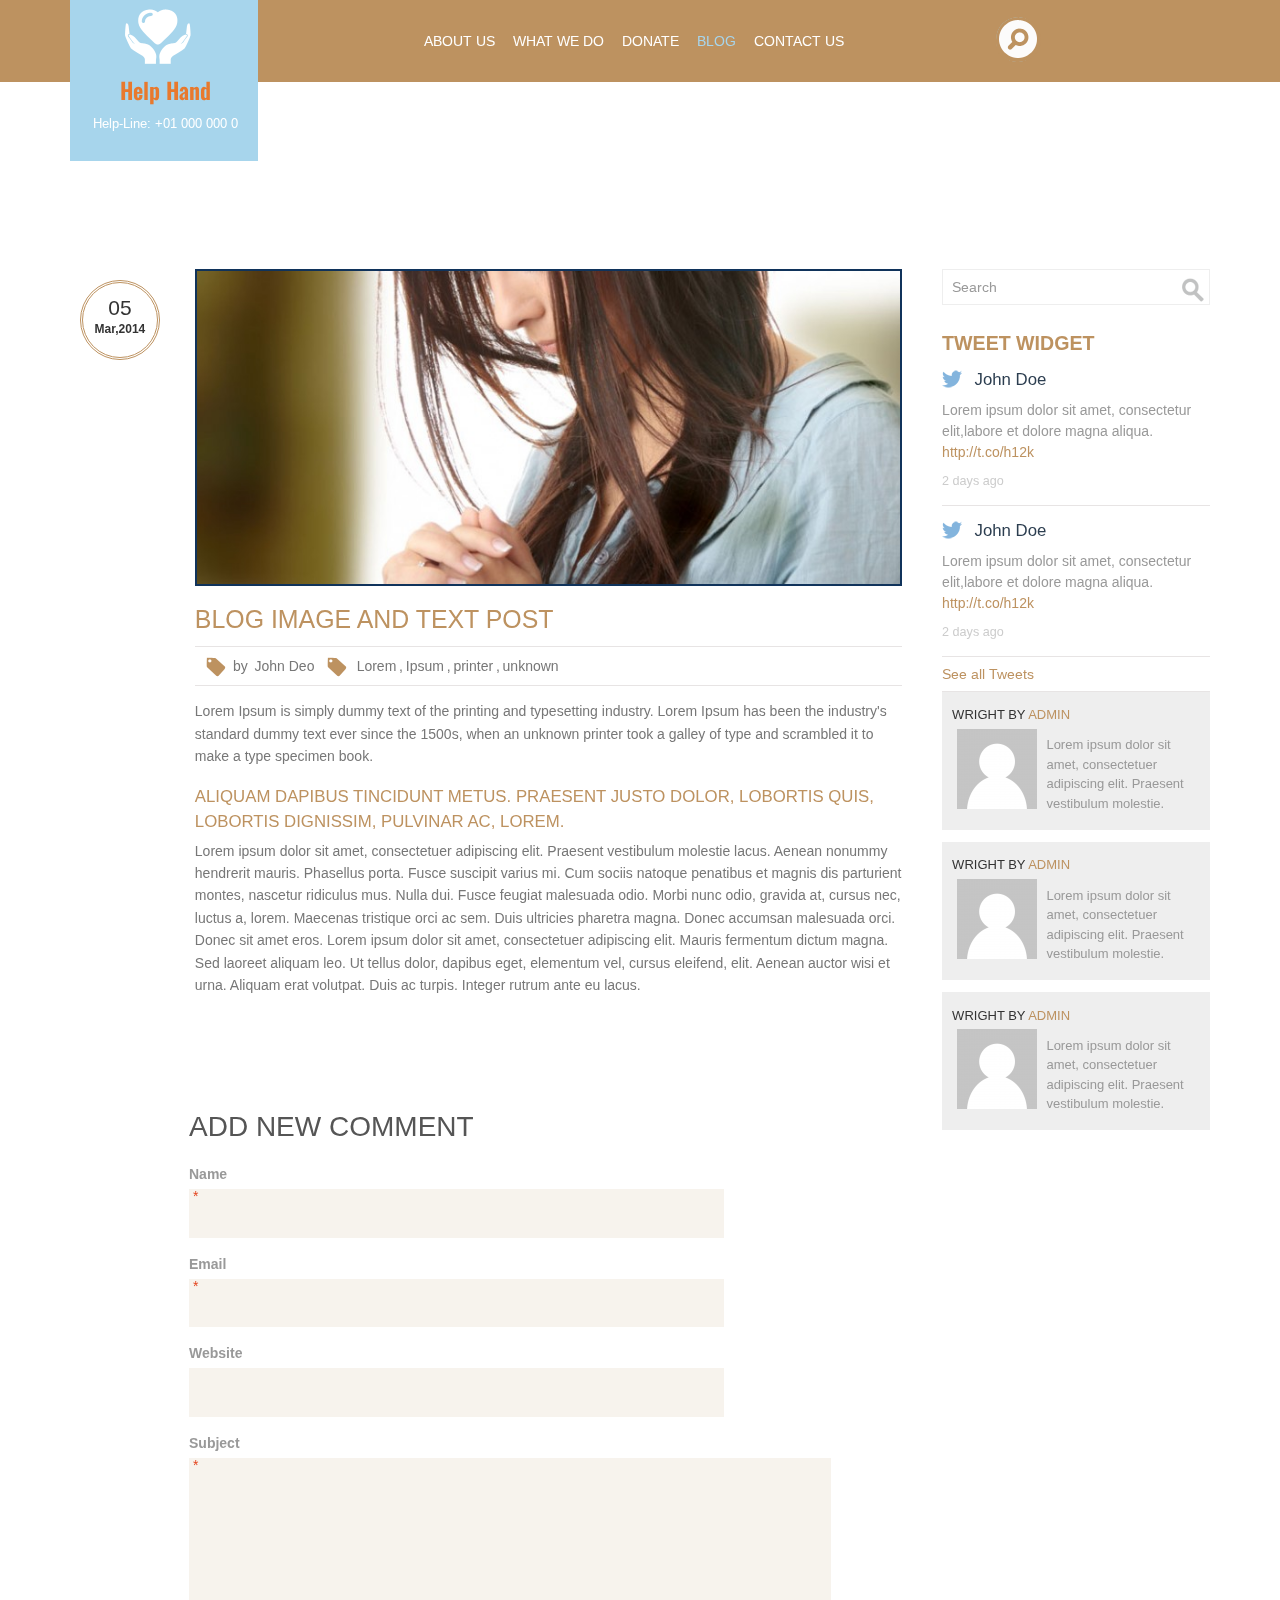
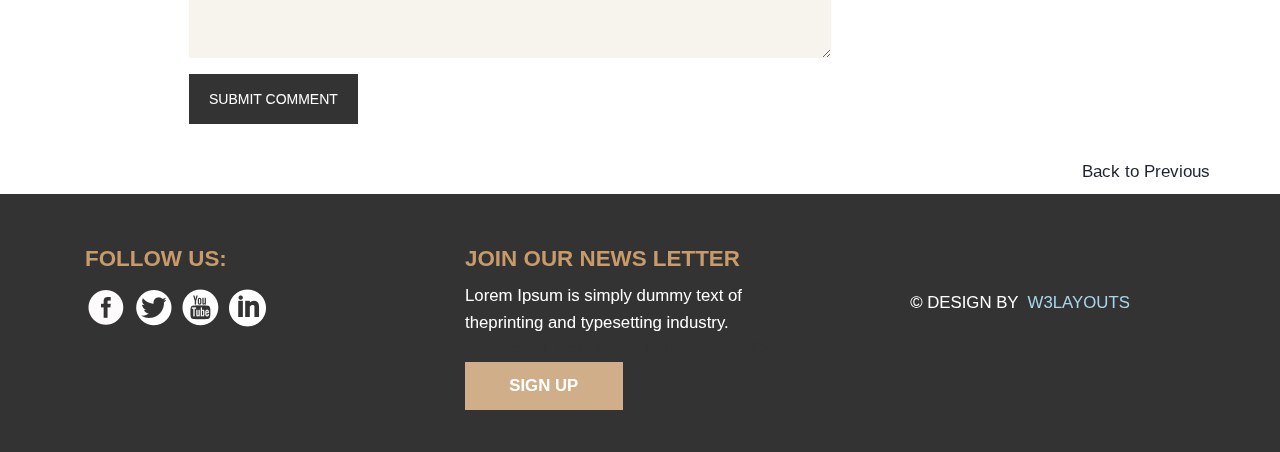
<file: YardımEliWeb/YardımEliWeb/web/single.html>
<!--
Author: W3layouts
Author URL: http://w3layouts.com
License: Creative Commons Attribution 3.0 Unported
License URL: http://creativecommons.org/licenses/by/3.0/
-->
<!DOCTYPE HTML>
<html>
<head>
<title>The HelpHands bootstrap Website Template |Single :: w3layouts</title>
<link href="css/bootstrap.css" rel='stylesheet' type='text/css' />
<!-- jQuery (necessary for Bootstrap's JavaScript plugins) -->
<script src="js/jquery.min.js"></script>
 <!-- Custom Theme files -->
<link href="css/style.css" rel='stylesheet' type='text/css' />
<link rel="stylesheet" type="text/css" href="css/magnific-popup.css">
<!-- Custom Theme files -->
<meta name="viewport" content="width=device-width, initial-scale=1">
<script type="application/x-javascript"> addEventListener("load", function() { setTimeout(hideURLbar, 0); }, false); function hideURLbar(){ window.scrollTo(0,1); } </script>
</script>
 <!--start-smoth-scrolling-->
<script type="text/javascript" src="js/move-top.js"></script>
<script type="text/javascript" src="js/easing.js"></script>
		
		<script type="text/javascript">
			jQuery(document).ready(function($) {
				$(".scroll").click(function(event){		
					event.preventDefault();
					$('html,body').animate({scrollTop:$(this.hash).offset().top},1000);
				});
			});
		</script>
<!--start-smoth-scrolling-->
<!-- webfonts -->
	<link href='http://fonts.googleapis.com/css?family=Arimo:400,700,400italic,700italic' rel='stylesheet' type='text/css'>
	<link href='http://fonts.googleapis.com/css?family=Oswald:400,300,700|Open+Sans:400italic,600italic,400,300,600,700,800' rel='stylesheet' type='text/css'>

<!-- webfonts-->
</head>
<body>
<!-- header -->
	<div class="what">
		<div class="header">
			<div class="container">
			<!-- logo -->
					<div class="logo">
						<a href="index.html"><img src="images/logo.png" title="Help hand" />
							<h1>Help Hand</h1><span>Help-Line: +01 000 000 0</span></a>
					</div>
			<!-- /logo -->
				<!-- top-nav -->
				<div class="top-nav">
					<span class="menu"> </span>
						<ul>
							<li><a href="index.html">About us</a></li>
							<li><a href="what.html"> What we do</a></li>
							<li><a href="donate.html">  Donate </a></li>
							<li class="active"><a href="blog.html"> Blog</a></li>
							<li><a href="contact.html">Contact us</a></li>
								<div class="clearfix"> </div>
						</ul>
				</div>
		<!-- start search-->
				    <div class="search-box">
					    <div id="sb-search" class="sb-search">
							<form>
								<input class="sb-search-input" placeholder="Enter your search term..." type="search" name="search" id="search">
								<input class="sb-search-submit" type="submit" value="">
								<span class="sb-icon-search"> </span>
							</form>
						</div>
				    </div>
					<!-- search-scripts -->
					<script src="js/classie.js"></script>
					<script src="js/uisearch.js"></script>
						<script>
							new UISearch( document.getElementById( 'sb-search' ) );
						</script>
					<!-- //search-scripts -->
				<div class="clearfix"></div>
			</div>
		</div>
		<!-- script-for-nav -->
				<script>
					$(document).ready(function(){
						$("span.menu").click(function(){
							$(".top-nav ul").slideToggle(300);
						});
					});
				</script>
		<!-- script-for-nav -->
		<!-- /top-nav -->
			<div class="clearfix"> </div>
		</div>
<!-- /header -->
		<!-- Blog -->
		<div class="blog">
			<div class="container">
				<div class="ad728x90" style="text-align:center">
				<script async src="//pagead2.googlesyndication.com/pagead/js/adsbygoogle.js"></script>
				<!-- w3layouts_demo_728x90 -->
				<ins class="adsbygoogle"
				     style="display:inline-block;width:728px;height:90px"
				     data-ad-client="ca-pub-9153409599391170"
				     data-ad-slot="8639520288"></ins>
				<script>
				(adsbygoogle = window.adsbygoogle || []).push({});
				</script>
		   </div>

				<div class="blog-content">
					<div class="blog-content-left">
						<div class="blog-articals">
						<div class="blog-artical">
							<div class="blog-artical-basicinfo">
								<ul>
									<li class="post-date"><p><span> 05</span><label>Mar,2014</label></p></li>
									<div class="clearfix"> </div>
								</ul>
							</div>
							<div class="blog-artical-info">
								<div class="blog-artical-info-img">
									 <a href="single.html" class="mask"><img src="images/b12.jpg" alt="image" class="img-responsive zoom-img"></a>
								</div>
								<div class="blog-artical-info-head">
									 <h2><a href="single.html">Blog image and text post</a></h2>
									<ul>
										<li><span> </span>by <a href="#">John Deo</a></li>
										<li><span> </span><a href="#">Lorem</a>,<a href="#">Ipsum</a>,<a href="#">printer</a>,<a href="#">unknown</a></li>
										<div class="clearfix"> </div>
									</ul>
								</div>
								<div class="blog-artical-info-text">
									<p>Lorem Ipsum is simply dummy text of the printing and typesetting industry. Lorem Ipsum has been the industry's standard dummy text ever since the 1500s, when an unknown printer took a galley of type and scrambled it to make a type specimen book.</p>
								</div>
								<div class="blog-artical-single">
								<h5>ALIQUAM DAPIBUS TINCIDUNT METUS. PRAESENT JUSTO DOLOR, LOBORTIS QUIS, LOBORTIS DIGNISSIM, PULVINAR AC, LOREM.</h5>
								<lable>Lorem ipsum dolor sit amet, consectetuer adipiscing elit. Praesent vestibulum molestie lacus. Aenean nonummy hendrerit mauris. Phasellus porta. Fusce suscipit varius mi. Cum sociis natoque penatibus et magnis dis parturient montes, nascetur ridiculus mus. Nulla dui. Fusce feugiat malesuada odio. Morbi nunc odio, gravida at, cursus nec, luctus a, lorem. Maecenas tristique orci ac sem. Duis ultricies pharetra magna. Donec accumsan malesuada orci. Donec sit amet eros. Lorem ipsum dolor sit amet, consectetuer adipiscing elit. Mauris fermentum dictum magna. Sed laoreet aliquam leo. Ut tellus dolor, dapibus eget, elementum vel, cursus eleifend, elit. Aenean auctor wisi et urna. Aliquam erat volutpat. Duis ac turpis. Integer rutrum ante eu lacus.</lable>
							</div>
							</div>
							<div class="clearfix"> </div>
							<div class="ad728x90" style="text-align:center">
				<script async src="//pagead2.googlesyndication.com/pagead/js/adsbygoogle.js"></script>
				<!-- w3layouts_demo_728x90 -->
				<ins class="adsbygoogle"
				     style="display:inline-block;width:728px;height:90px"
				     data-ad-client="ca-pub-9153409599391170"
				     data-ad-slot="8639520288"></ins>
				<script>
				(adsbygoogle = window.adsbygoogle || []).push({});
				</script>
		   </div>

							<div class="comments-area">
		  		        	<h3>Add New Comment</h3>
							<form>
								<p>
									<label>Name</label>
									<span>*</span>
									<input type="text" value="">
								</p>
								<p>
									<label>Email</label>
									<span>*</span>
									<input type="text" value="">
								</p>
								<p>
									<label>Website</label>
									<input type="text" value="">
								</p>
								<p>
									<label>Subject</label>
									<span>*</span>
									<textarea></textarea>
								</p>
								<p>
									<input type="submit" value="Submit Comment">
								</p>
							</form>
					  </div>
						</div>
						
						</div>
						<div class="clearfix"> </div>
				
				 </div>
					  	<!--start-blog-pagenate-->
              <!--//End-blog-pagenate-->
				</div>
					<div class="blog-content-right">
						<div class="b-search">
							<form>
								<input type="text" value="Search" onfocus="this.value = '';" onblur="if (this.value == '') {this.value = 'Search';}">
								<input type="submit" value="">
							</form>
						</div>
						<!--start-twitter-weight-->
						<div class="twitter-weights">
							<h3>Tweet Widget</h3>
							<div class="twitter-weight-grid">
								<h4><span> </span>John Doe</h4>
								<p>Lorem ipsum dolor sit amet, consectetur elit,labore et dolore magna aliqua. <a href="#">http://t.co/h12k</a></p>
								<i><a href="#">2 days ago</a></i>
							</div>
							<div class="twitter-weight-grid">
								<h4><span> </span>John Doe</h4>
								<p>Lorem ipsum dolor sit amet, consectetur elit,labore et dolore magna aliqua. <a href="#">http://t.co/h12k</a></p>
								<i><a href="#">2 days ago</a></i>
							</div>
							<a class="twittbtn" href="#">See all Tweets</a>
						</div>
						<!--//End-twitter-weight-->
						<!-- start-tag-weight-->
						<div class="admin">
								<div class="admin-main">
									<h4>Wright by <a  href="#">admin</a></h4>
									<div class="col-md-4 admin-img">
										<img src="images/avatar.png" title="Help hand" />
									</div>
									<div class="col-md-8 admin-text">
										<p>Lorem ipsum dolor sit amet, consectetuer adipiscing elit. Praesent vestibulum molestie. </p>
									</div>
									<div class="clearfix"> </div>
								</div>
								
							</div>
							<div class="admin">
								<div class="admin-main">
									<h4>Wright by <a  href="#">admin</a></h4>
									<div class="col-md-4 admin-img">
										<img src="images/avatar.png" title="Help hand" />
									</div>
									<div class="col-md-8 admin-text">
										<p>Lorem ipsum dolor sit amet, consectetuer adipiscing elit. Praesent vestibulum molestie. </p>
									</div>
									<div class="clearfix"> </div>
								</div>
								
							</div>
							<div class="admin">
								<div class="admin-main">
									<h4>Wright by <a  href="#">admin</a></h4>
									<div class="col-md-4 admin-img">
										<img src="images/avatar.png" title="Help hand" />
									</div>
									<div class="col-md-8 admin-text">
										<p>Lorem ipsum dolor sit amet, consectetuer adipiscing elit. Praesent vestibulum molestie. </p>
									</div>
									<div class="clearfix"> </div>
								</div>
								
							</div>

						<!-- //End-tag-weight-->
					</div>
					<div class="clearfix"> </div>
					<p class="frist"><a href="index.html">Back to Previous</a></p>
				</div>
			</div>
				
<!-- ourteam -->
	<!--/start-footer-->
				<div class="footer">
						<div class="container">

						<div class="footer-grids">
							<div class="col-md-4 footer-grid-icons">
								<h3>Follow Us:</h3>
										<ul>
											<li><a class="twitter" href="#"><span> </span></a></li>
											<li><a class="fb" href="#"><span> </span></a></li>
											<li><a class="you" href="#"><span> </span></a></li>
											<li><a class="in" href="#"><span> </span></a></li>
											<div class="clearfix"> </div>
										</ul>
							</div>
							<div class="col-md-4 footer-grid-text">
								<h3>Join our news letter</h3>
								<p>Lorem Ipsum is simply dummy text of theprinting and typesetting industry.</p>
								form method="post" action="contact-post.html">
								<a class="sign-btn" href="signup.html">Sign up</a>
							</div>
							<div class="col-md-4 copy-right">
								<p>&copy; Design by &nbsp;<a href="http://w3layouts.com">W3Layouts</a></p>
							</div>
							<div class="clearfix"> </div>	
						</div>							
					</div>
				</div>
					<!--//End-foote-->
						<script type="text/javascript">
									$(document).ready(function() {
										/*
										var defaults = {
								  			containerID: 'toTop', // fading element id
											containerHoverID: 'toTopHover', // fading element hover id
											scrollSpeed: 1200,
											easingType: 'linear' 
								 		};
										*/
										
										$().UItoTop({ easingType: 'easeOutQuart' });
										
									});
								</script>
					<a href="#" id="toTop" style="display: block;"> <span id="toTopHover" style="opacity: 1;"> </span></a>
	</body>
</html>
</file>
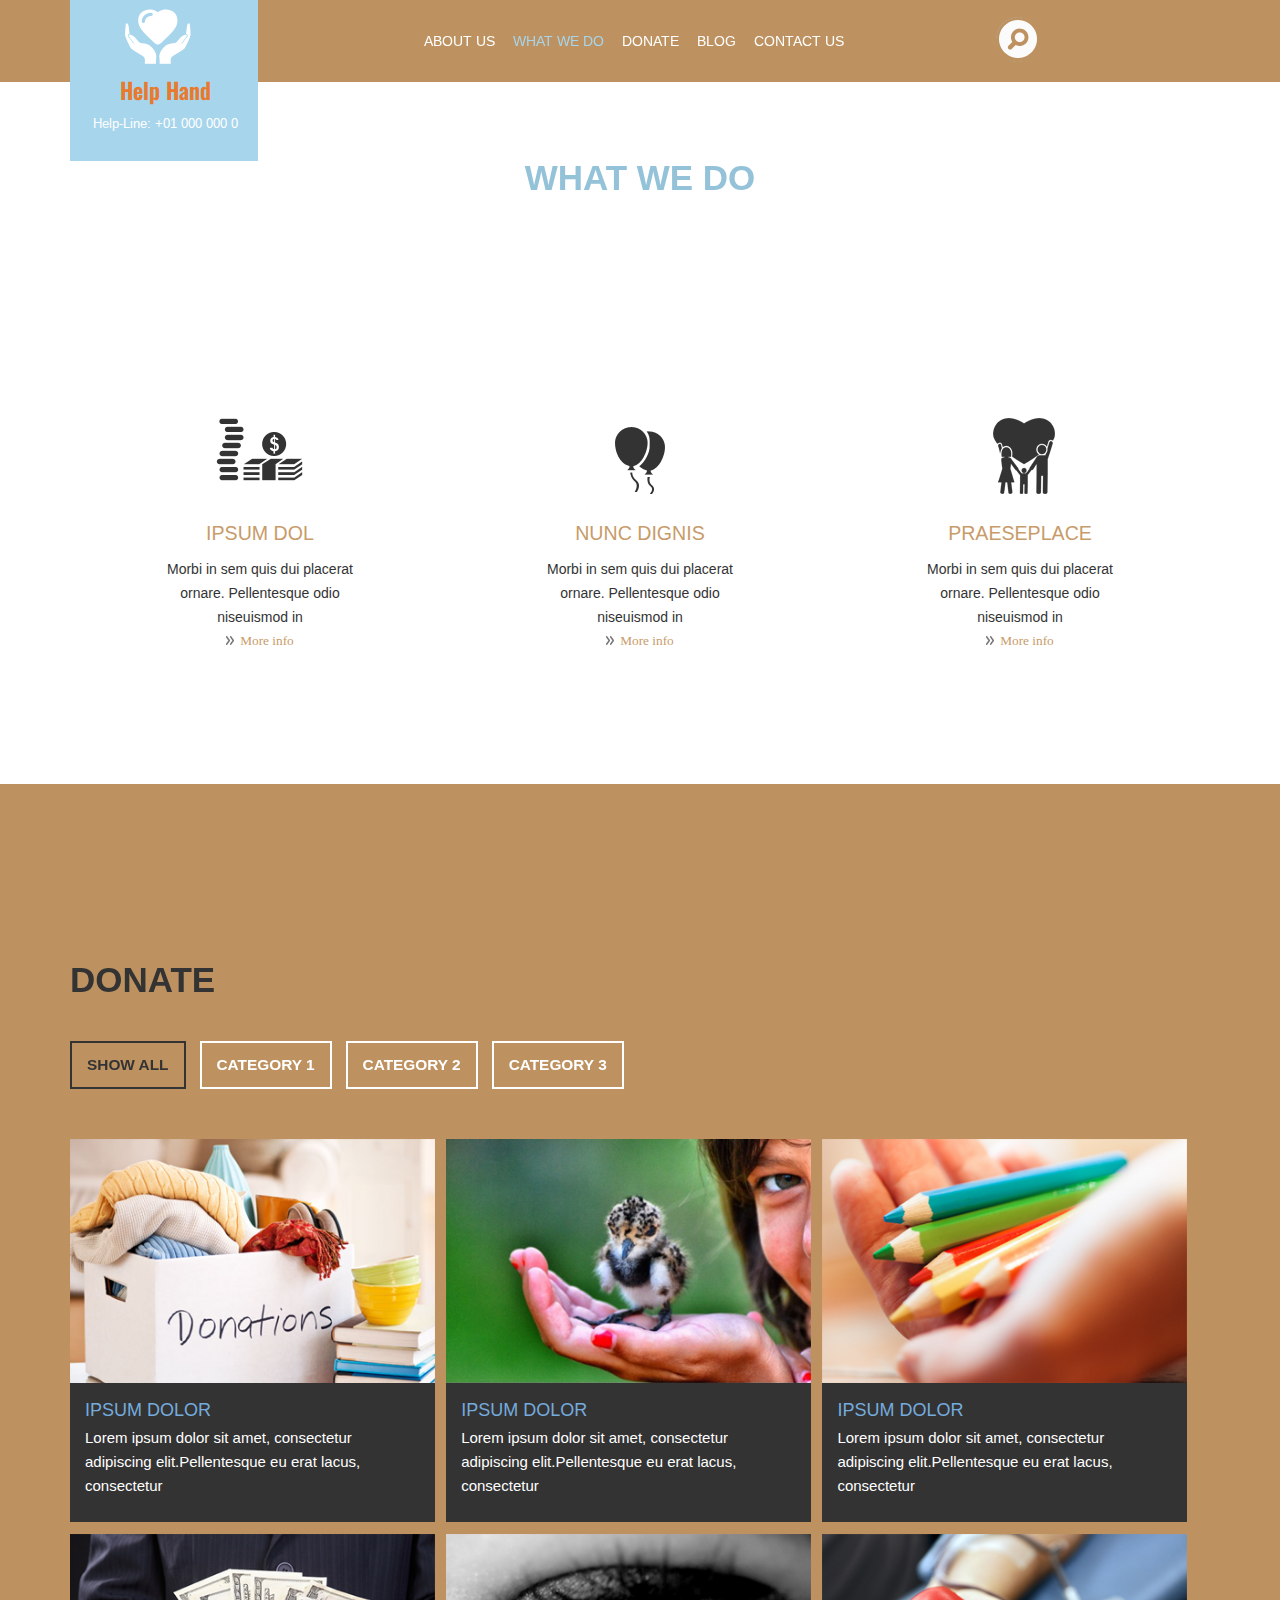
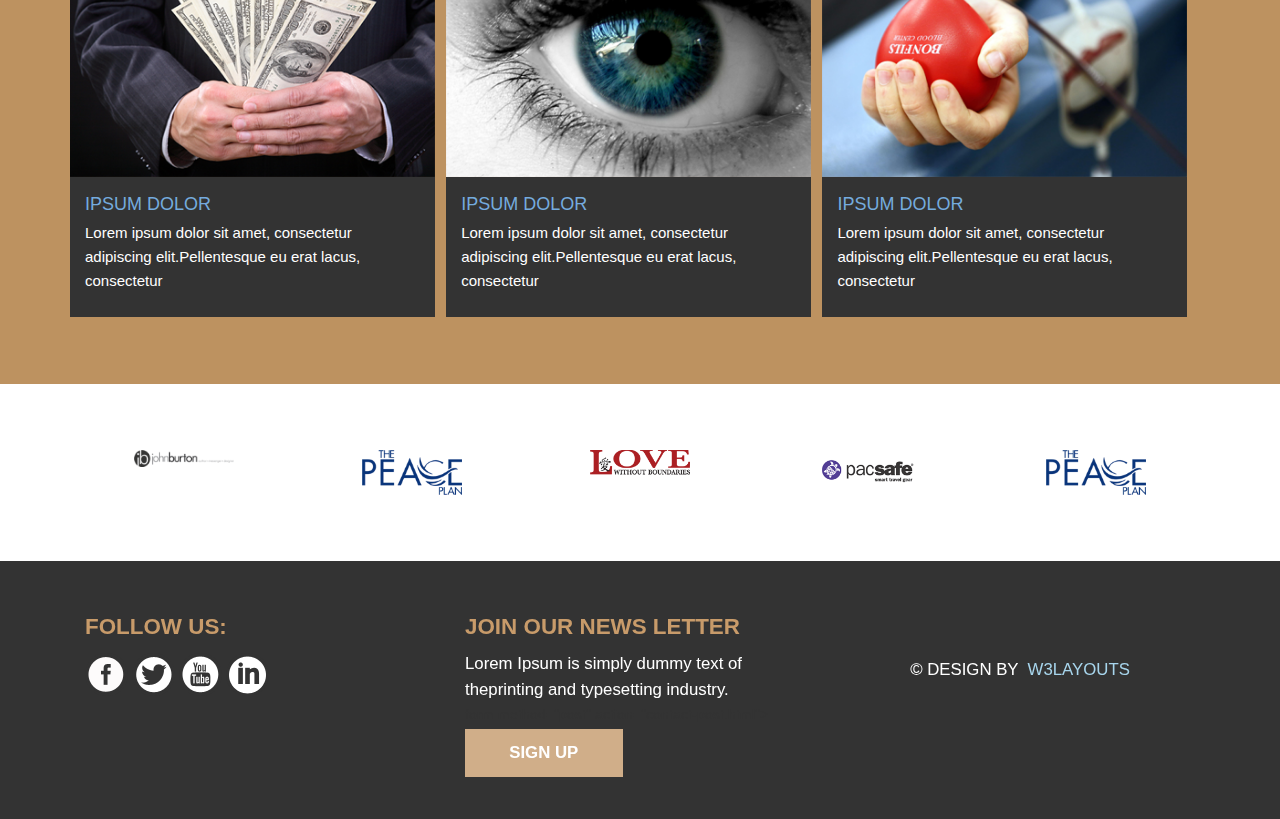
<file: YardımEliWeb/YardımEliWeb/web/what.html>
<!--
Author: W3layouts
Author URL: http://w3layouts.com
License: Creative Commons Attribution 3.0 Unported
License URL: http://creativecommons.org/licenses/by/3.0/
-->
<!DOCTYPE HTML>
<html>
<head>
<title>The HelpHand bootstrap Website Template |What :: w3layouts</title>
<link href="css/bootstrap.css" rel='stylesheet' type='text/css' />
<!-- jQuery (necessary for Bootstrap's JavaScript plugins) -->
<script src="js/jquery.min.js"></script>
 <!-- Custom Theme files -->
<link href="css/style.css" rel='stylesheet' type='text/css' />
<link rel="stylesheet" type="text/css" href="css/magnific-popup.css">
<!-- Custom Theme files -->
<meta name="viewport" content="width=device-width, initial-scale=1">
<script type="application/x-javascript"> addEventListener("load", function() { setTimeout(hideURLbar, 0); }, false); function hideURLbar(){ window.scrollTo(0,1); } </script>
</script>
 <!--start-smoth-scrolling-->
<script type="text/javascript" src="js/move-top.js"></script>
<script type="text/javascript" src="js/easing.js"></script>
		
		<script type="text/javascript">
			jQuery(document).ready(function($) {
				$(".scroll").click(function(event){		
					event.preventDefault();
					$('html,body').animate({scrollTop:$(this.hash).offset().top},1000);
				});
			});
		</script>
<!--start-smoth-scrolling-->
<!-- webfonts -->
	<link href='http://fonts.googleapis.com/css?family=Arimo:400,700,400italic,700italic' rel='stylesheet' type='text/css'>
	<link href='http://fonts.googleapis.com/css?family=Oswald:400,300,700|Open+Sans:400italic,600italic,400,300,600,700,800' rel='stylesheet' type='text/css'>

<!-- webfonts-->
<!--start-top-nav-script-->
		<script>
			$(function() {
				var pull 		= $('#pull');
					menu 		= $('nav ul');
					menuHeight	= menu.height();
				$(pull).on('click', function(e) {
					e.preventDefault();
					menu.slideToggle();
				});
				$(window).resize(function(){
	        		var w = $(window).width();
	        		if(w > 320 && menu.is(':hidden')) {
	        			menu.removeAttr('style');
	        		}
	    		});
			});
		</script>
	<!--//End-top-nav-script-->
</head>
<body>
<!-- header -->
	<div class="what">
		<div class="header">
			<div class="container">
			<!-- logo -->
					<div class="logo">
						<a href="index.html"><img src="images/logo.png" title="Help hand" />
							<h1>Help Hand</h1><span>Help-Line: +01 000 000 0</span></a>
					</div>
			<!-- /logo -->
				<!-- top-nav -->
				<div class="top-nav">
					<span class="menu"> </span>
						<ul>
							<li><a href="index.html">About us</a></li>
							<li class="active"><a href="what.html"> What we do</a></li>
							<li><a href="donate.html">  Donate </a></li>
							<li><a href="blog.html"> Blog</a></li>
							<li><a href="contact.html">Contact us</a></li>
								<div class="clearfix"> </div>
						</ul>
				</div>
		<!-- start search-->
				    <div class="search-box">
					    <div id="sb-search" class="sb-search">
							<form>
								<input class="sb-search-input" placeholder="Enter your search term..." type="search" name="search" id="search">
								<input class="sb-search-submit" type="submit" value="">
								<span class="sb-icon-search"> </span>
							</form>
						</div>
				    </div>
					<!-- search-scripts -->
					<script src="js/classie.js"></script>
					<script src="js/uisearch.js"></script>
						<script>
							new UISearch( document.getElementById( 'sb-search' ) );
						</script>
					<!-- //search-scripts -->
				<div class="clearfix"></div>
			</div>
		</div>
		<!-- script-for-nav -->
				<script>
					$(document).ready(function(){
						$("span.menu").click(function(){
							$(".top-nav ul").slideToggle(300);
						});
					});
				</script>
		<!-- script-for-nav -->
		<!-- /top-nav -->
			<div class="clearfix"> </div>
		</div>
<!-- /header -->
<!--/start-services-->
			 <div class="what-section">
			 	<h3>What We Do</h3>
	 			<div class="container">
	 				<div class="ad728x90" style="text-align:center">
				<script async src="//pagead2.googlesyndication.com/pagead/js/adsbygoogle.js"></script>
				<!-- w3layouts_demo_728x90 -->
				<ins class="adsbygoogle"
				     style="display:inline-block;width:728px;height:90px"
				     data-ad-client="ca-pub-9153409599391170"
				     data-ad-slot="8639520288"></ins>
				<script>
				(adsbygoogle = window.adsbygoogle || []).push({});
				</script>
		   </div>

		 			<div class="row serve-row">
				<div class="col-md-4 serve-column">
					<i class="book"></i>
					<h4>ipsum dol</h4>
					<p>Morbi in sem quis dui placerat ornare. Pellentesque odio niseuismod in</p>
					<a class="offer-btn" href="#"><lable></lable>More info</a>
				</div>
				<div class="col-md-4 serve-column ">
					<i class="bel"></i>
					<h4>Nunc dignis</h4>
					<p>Morbi in sem quis dui placerat ornare. Pellentesque odio niseuismod in</p>
					<a class="offer-btn" href="#"><lable></lable>More info</a>
				</div>
				<div class="col-md-4 serve-column">
					<i class="fam"></i>
					<h4>Praeseplace</h4>
					<p>Morbi in sem quis dui placerat ornare. Pellentesque odio niseuismod in</p>
					<a class="offer-btn" href="#"><lable></lable>More info</a>
				</div>
				<div class="clearfix"></div>
			</div>

	 			</div>
			 </div>
	<!--/start-stories-->
<!-- Portfolio Starts Here -->
	<div class="portfolios entertain_box  wow fadeInUp" data-wow-delay="0.4s" id="project">
		<div class="container">
			<div class="ad728x90" style="text-align:center">
				<script async src="//pagead2.googlesyndication.com/pagead/js/adsbygoogle.js"></script>
				<!-- w3layouts_demo_728x90 -->
				<ins class="adsbygoogle"
				     style="display:inline-block;width:728px;height:90px"
				     data-ad-client="ca-pub-9153409599391170"
				     data-ad-slot="8639520288"></ins>
				<script>
				(adsbygoogle = window.adsbygoogle || []).push({});
				</script>
		   </div>

			<div class="portfolio-top">
			<h3>DONATE</h3>
			<ul id="filters" class="clearfix">
						<li><span class="filter active" data-filter="app card icon logo web"> ShOW All</span></li>
						<li><span class="filter" data-filter="app">CATEGORY 1</span></li>
						<li><span class="filter" data-filter="photo">CATEGORY 2</span></li>
						<li><span class="filter" data-filter="card">CATEGORY 3</span></li>
					</ul>
					<div id="portfoliolist">
					<div class="portfolio app mix_all" data-cat="app" style="display: inline-block; opacity: 1;">
						<div class="portfolio-wrapper">		
							<a href="images/d11.png" class="b-link-stripe b-animate-go   swipebox"  title="Image Title">
						     <img src="images/d1.png" /><div class="b-wrapper"><h2 class="b-animate b-from-left    b-delay03 "><img src="images/search.png" alt=""/></h2>
						  	 </div></a>
		                </div>
		                <div class ="small-text">
		                	<h5>ipsum dolor</h5>
		                	<p>Lorem ipsum dolor sit amet, consectetur adipiscing elit.Pellentesque eu erat lacus, consectetur</p> 
		                </div>
					</div>				
					<div class="portfolio card mix_all" data-cat="card" style="display: inline-block; opacity: 1;">
						<div class="portfolio-wrapper">		
							<a href="images/d21.png" class="b-link-stripe b-animate-go   swipebox"  title="Image Title">
						     <img src="images/d2.png" /><div class="b-wrapper"><h2 class="b-animate b-from-left    b-delay03 "><img src="images/search.png" alt=""/></h2>
						  	 </div></a>

		                </div>
		                <div class ="small-text">
		                	<h5>ipsum dolor</h5>
		                	<p>Lorem ipsum dolor sit amet, consectetur adipiscing elit.Pellentesque eu erat lacus, consectetur</p> 
		                </div>
					</div>		
					<div class="portfolio photo mix_all" data-cat="photo" style="display: inline-block; opacity: 1;">
						<div class="portfolio-wrapper">		
							<a href="images/d31.png" class="b-link-stripe b-animate-go   swipebox"  title="Image Title">
						     <img src="images/d3.png" /><div class="b-wrapper"><h2 class="b-animate b-from-left    b-delay03 "><img src="images/search.png" alt=""/></h2>
						  	 </div></a>
		                </div>
		                <div class ="small-text">
		                	<h5>ipsum dolor</h5>
		                	<p>Lorem ipsum dolor sit amet, consectetur adipiscing elit.Pellentesque eu erat lacus, consectetur</p> 
		                </div>

					</div>				
					<div class="portfolio card mix_all" data-cat="card" style="display: inline-block; opacity: 1;">
						<div class="portfolio-wrapper">		
							<a href="images/d41.png" class="b-link-stripe b-animate-go   swipebox"  title="Image Title">
						     <img src="images/d4.png" /><div class="b-wrapper"><h2 class="b-animate b-from-left    b-delay03 "><img src="images/search.png" alt=""/></h2>
						  	 </div></a>
		                </div>
		                <div class ="small-text">
		                	<h5>ipsum dolor</h5>
		                	<p>Lorem ipsum dolor sit amet, consectetur adipiscing elit.Pellentesque eu erat lacus, consectetur</p>
		                </div>
					</div>	
					<div class="portfolio photo mix_all" data-cat="photo" style="display: inline-block; opacity: 1;">
						<div class="portfolio-wrapper">		
							<a href="images/d51.png" class="b-link-stripe b-animate-go   swipebox"  title="Image Title">
						     <img src="images/d5.png" /><div class="b-wrapper"><h2 class="b-animate b-from-left    b-delay03 "><img src="images/search.png" alt=""/></h2>
						  	 </div></a>
		                </div>
		                <div class ="small-text">
		                	<h5>ipsum dolor</h5>
		                	<p>Lorem ipsum dolor sit amet, consectetur adipiscing elit.Pellentesque eu erat lacus, consectetur</p>
		                </div>
					</div>			
					<div class="portfolio app mix_all" data-cat="app" style="display: inline-block; opacity: 1;">
						<div class="portfolio-wrapper">		
							<a href="images/d61.png" class="b-link-stripe b-animate-go  swipebox"  title="Image Title">
						     <img src="images/d6.png" /><div class="b-wrapper"><h2 class="b-animate b-from-left    b-delay03 "><img src="images/search.png" alt=""/></h2>
						  	 </div></a>
		                </div>
		                 <div class ="small-text">
		                 	<h5>ipsum dolor</h5>
		                	<p>Lorem ipsum dolor sit amet, consectetur adipiscing elit.Pellentesque eu erat lacus, consectetur</p> 
		                </div>
					</div>		
		</div>
		</div>
	</div>
</div>
<link rel="stylesheet" href="css/swipebox.css">
	<script src="js/jquery.swipebox.min.js"></script> 
	    <script type="text/javascript">
			jQuery(function($) {
				$(".swipebox").swipebox();
			});
		</script>
	<!-- Portfolio Ends Here -->
	<script type="text/javascript" src="js/jquery.mixitup.min.js"></script>
<script type="text/javascript">
$(function () {
	
	var filterList = {
	
		init: function () {
		
			// MixItUp plugin
		// http://mixitup.io
		$('#portfoliolist').mixitup({
			targetSelector: '.portfolio',
			filterSelector: '.filter',
			effects: ['fade'],
			easing: 'snap',
			// call the hover effect
			onMixEnd: filterList.hoverEffect()
		});				
	
	},
	
	hoverEffect: function () {
	
		// Simple parallax effect
		$('#portfoliolist .portfolio').hover(
			function () {
				$(this).find('.label').stop().animate({bottom: 0}, 200, 'easeOutQuad');
				$(this).find('img').stop().animate({top: -30}, 500, 'easeOutQuad');				
			},
			function () {
				$(this).find('.label').stop().animate({bottom: -40}, 200, 'easeInQuad');
				$(this).find('img').stop().animate({top: 0}, 300, 'easeOutQuad');								
			}		
		);				
	
	}

};

// Run the show!
	filterList.init();
	
});	
</script>
<!--strat-image-cursuals-->
                  <div class="scroll-slider">
                  	<div class="container"> 											 
							<div class="nbs-flexisel-container"><div class="nbs-flexisel-inner"><ul class="flexiselDemo3 nbs-flexisel-ul" style="left: -253.6px; display: block;">					    					    					       
							<li onclick="location.href='#';" class="nbs-flexisel-item" style="width: 253.6px;"><img src="images/s1.png"></li><li onclick="location.href='#';" class="nbs-flexisel-item" style="width: 253.6px;"><img src="images/s4.png"></li><li onclick="location.href='#';" class="nbs-flexisel-item" style="width: 253.6px;"><img src="images/s2.png"></li><li onclick="location.href='#';" class="nbs-flexisel-item" style="width: 253.6px;"><img src="images/s3.png"></li><li onclick="location.href='#';" class="nbs-flexisel-item" style="width: 253.6px;"><img src="images/s4.png"></li><li onclick="location.href='#';" class="nbs-flexisel-item" style="width: 253.6px;"><img src="images/s1.png"></li><li onclick="location.href='#';" class="nbs-flexisel-item" style="width: 253.6px;"><img src="images/s2.png"></li><li onclick="location.href='#';" class="nbs-flexisel-item" style="width: 253.6px;"><img src="images/s2.png"></li></ul><div class="nbs-flexisel-nav-left" style="top: 21.5px;"></div><div class="nbs-flexisel-nav-right" style="top: 21.5px;"></div></div></div> 
							<div class="clear"> </div>      
						  <!--strat-image-cursuals-->
								<script type="text/javascript" src="js/jquery.flexisel.js"></script>
								<!--End-image-cursuals-->
								<script type="text/javascript">
								$(window).load(function() {
								    $(".flexiselDemo3").flexisel({
								        visibleItems: 5,
								        animationSpeed: 1000,
								        autoPlay: true,
								        autoPlaySpeed: 3000,            
								        pauseOnHover: true,
								        enableResponsiveBreakpoints: true,
								        responsiveBreakpoints: { 
								            portrait: { 
								                changePoint:480,
								                visibleItems: 1
								            }, 
								            landscape: { 
								                changePoint:640,
								                visibleItems: 2
								            },
								            tablet: { 
								                changePoint:768,
								                visibleItems: 3
								            }
								        }
								    });
								});
								</script>
				  			</div>				
						</div>

		<!--/start-footer-->
				<div class="footer">
						<div class="container">

						<div class="footer-grids">
							<div class="col-md-4 footer-grid-icons">
								<h3>Follow Us:</h3>
										<ul>
											<li><a class="twitter" href="#"><span> </span></a></li>
											<li><a class="fb" href="#"><span> </span></a></li>
											<li><a class="you" href="#"><span> </span></a></li>
											<li><a class="in" href="#"><span> </span></a></li>
											<div class="clearfix"> </div>
										</ul>
							</div>
							<div class="col-md-4 footer-grid-text">
								<h3>Join our news letter</h3>
								<p>Lorem Ipsum is simply dummy text of theprinting and typesetting industry.</p>
								form method="post" action="contact-post.html">
								 <a class="sign-btn" href="signup.html">Sign up</a>
							</div>
							<div class="col-md-4 copy-right">
								<p>&copy; Design by &nbsp;<a href="http://w3layouts.com">W3Layouts</a></p>
							</div>
							<div class="clearfix"> </div>	
						</div>							
					</div>
				</div>
					<!--//End-foote-->
						<script type="text/javascript">
									$(document).ready(function() {
										/*
										var defaults = {
								  			containerID: 'toTop', // fading element id
											containerHoverID: 'toTopHover', // fading element hover id
											scrollSpeed: 1200,
											easingType: 'linear' 
								 		};
										*/
										
										$().UItoTop({ easingType: 'easeOutQuart' });
										
									});
								</script>
					<a href="#" id="toTop" style="display: block;"> <span id="toTopHover" style="opacity: 1;"> </span></a>
	</body>
</html>
</file>
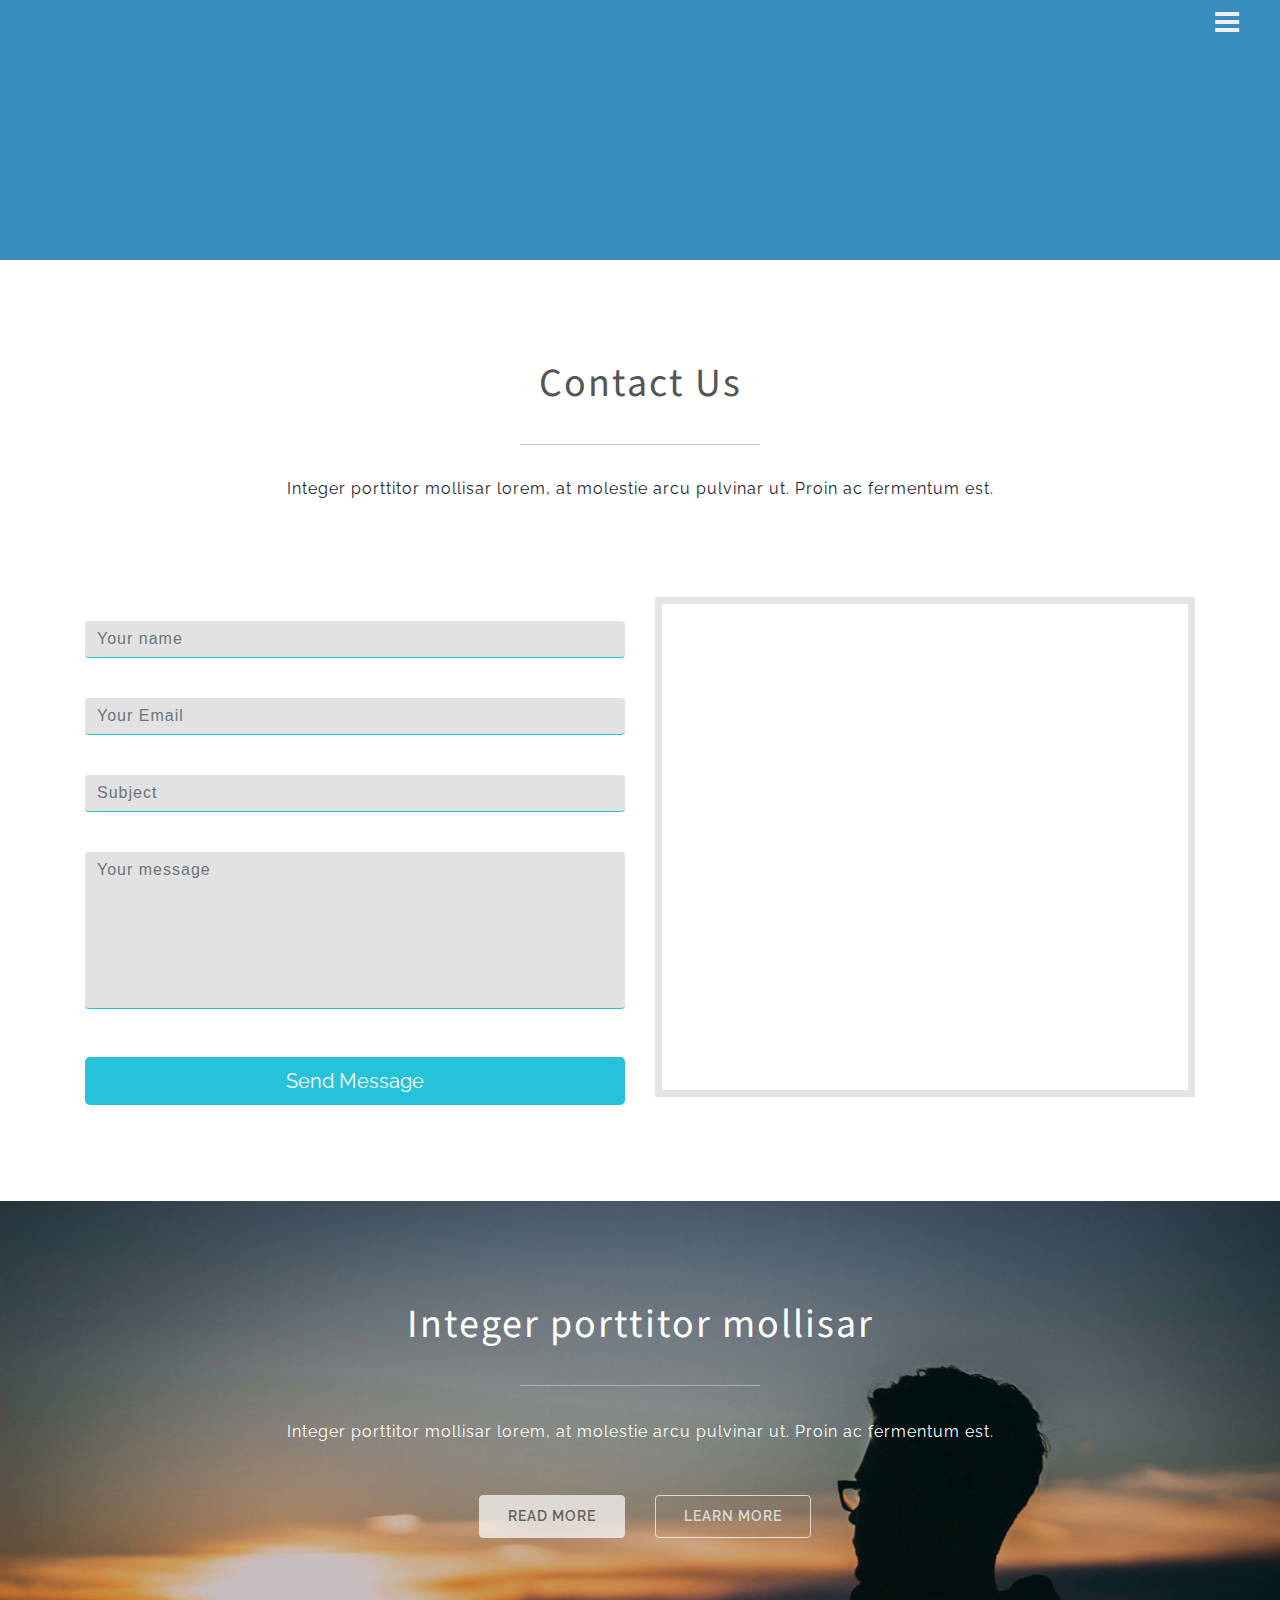
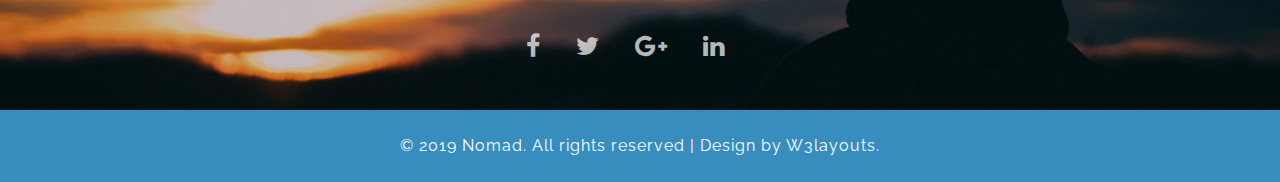
<file: YardımEliWeb/YardımEliWeb/web3/contact.html>
<!--A Design by W3layouts
  Author: W3layout
  Author URL: http://w3layouts.com
  License: Creative Commons Attribution 3.0 Unported
  License URL: http://creativecommons.org/licenses/by/3.0/
  -->
<!DOCTYPE html>
<html lang="zxx">
  <head>
    <title>Nomad a Travel Category Bootstrap Responsive website Template | Contact :: w3layouts</title>
    <!--meta tags -->
    <meta charset="UTF-8">
    <meta name="viewport" content="width=device-width, initial-scale=1">
    <meta name="keywords" content="Nomad Responsive web template, Bootstrap Web Templates, Flat Web Templates, Android Compatible web template, 
      Smartphone Compatible web template, free webdesigns for Nokia, Samsung, LG, SonyEricsson, Motorola web design" />
    <script>
      addEventListener("load", function () {
      	setTimeout(hideURLbar, 0);
      }, false);
      
      function hideURLbar() {
      	window.scrollTo(0, 1);
      }
    </script>
    <!--//meta tags ends here-->
    <!--booststrap-->
    <link href="css/bootstrap.min.css" rel="stylesheet" type="text/css" media="all">
    <!--//booststrap end-->
    <!-- font-awesome icons -->
    <link href="css/fontawesome-all.min.css" rel="stylesheet" type="text/css" media="all">
    <!-- //font-awesome icons -->
    <!--stylesheets-->
    <link href="css/style.css" rel='stylesheet' type='text/css' media="all">
    <!--//stylesheets-->
    <link href="//fonts.googleapis.com/css?family=Source+Sans+Pro:400,600,700,900" rel="stylesheet">
    <link href="//fonts.googleapis.com/css?family=Raleway:400,500,600" rel="stylesheet">
  </head>
  <body>
   
    <!-- //banner -->
	<section class="w3l-innerbanner">
		 <div class="nav-sec  position-relative">
					<ul id="menu">
				  <li>
					<input id="check01" type="checkbox" name="menu"/>
					<label class="menulist" for="check01">&nbsp;</label>
					<ul class="submenu">
                        <li><a href="index.html">Home</a></li>
                        <li><a href="index.html">About</a></li>
                        <li><a href="index.html">Services</a></li>
                        <li><a href="index.html">News</a></li>                           
						<li><a href="contact.html" class="active">Contact</a></li>
					</ul>
				  </li>
				</ul>
            </div>
	</section>
	 	 <!-- contact -->
		 <section class="cont_w3">
    <div class="container py-lg-5 mt-sm-5 mt-3">
			<div class="w3ls-titles text-center mb-5">
				<h1>Contact Us </h1>
				<p class="mt-4 text-center">Integer porttitor mollisar lorem, at molestie arcu pulvinar ut. Proin ac fermentum est.</p>
			</div>
        <div class="row py-md-5 py-sm-3">
            <div class="col-md-6">
                <form id="contact-form" name="myForm" class="form" action="#" onsubmit="return validateForm()" method="POST">
                    <div class="form-group">
                        <label class="form-label" id="nameLabel" for="name"></label>
                        <input type="text" class="form-control" id="name" name="name" placeholder="Your name" tabindex="1">
                    </div>
                    <div class="form-group">
                        <label class="form-label" id="emailLabel" for="email"></label>
                        <input type="email" class="form-control" id="email" name="email" placeholder="Your Email" tabindex="2">
                    </div>
                    <div class="form-group">
                        <label class="form-label" id="subjectLabel" for="subject"></label>
                        <input type="text" class="form-control" id="subject" name="subject" placeholder="Subject" tabindex="3">
                    </div>
                    <div class="form-group">
                        <label class="form-label" id="messageLabel" for="message"></label>
                        <textarea rows="6" cols="60" name="message" class="form-control" id="message" placeholder="Your message" tabindex="4"></textarea>
                    </div>
                    <div class="text-center mt-5">
                        <button type="submit" class="serv_bottom btn btn-border btn-lg w-100">Send Message</button>
                    </div>
                </form>
            </div>
            <div class="col-md-6 map mt-md-0 mt-5">
				<iframe src="https://www.google.com/maps/embed?pb=!1m18!1m12!1m3!1d805184.6315353655!2d144.49269953060633!3d-37.971237044864175!2m3!1f0!2f0!3f0!3m2!1i1024!2i768!4f13.1!3m3!1m2!1s0x6ad646b5d2ba4df7%3A0x4045675218ccd90!2sMelbourne+VIC%2C+Australia!5e0!3m2!1sen!2sin!4v1532474074705"  allowfullscreen></iframe>
            </div>
        </div>
    </div>
	</section>
    <!-- //contact -->

<!-- footer -->
	<section class="foot-top pt-lg-5">	
		<div class="container py-5">
			<h2 class="text-white">Integer porttitor mollisar </h2>
			<p class="mt-4 text-center text-white">Integer porttitor mollisar lorem, at molestie arcu pulvinar ut. Proin ac fermentum est.</p>
			<div class="row inner-conent-w3ls mt-5">
				<div class="col-md-6 inner-conent-lft">
					<a href="index.html" class="banner-button2 btn">READ MORE </a>
				</div>
				<div class="col-md-6 inner-conent-rgt">
					<a href="index.html" class="banner-button btn">LEARN MORE </a>
				</div>
			</div>
		</div>
		<ul class="social_section_1info text-center py-5">
			<li><a href="#"><span class="fa fa-facebook"></span></a></li>
			<li><a href="#"><span class="fa fa-twitter"></span></a></li>
			<li><a href="#"><span class="fa fa-google-plus"></span></a></li>
			<li><a href="#"><span class="fa fa-linkedin"></span></a></li>
		</ul>
	</section>
		<div class="cpy-right text-center py-4 px-2">
			<p class="text-white">© 2019 Nomad. All rights reserved | Design by
				<a href="http://w3layouts.com" class="text-white"> W3layouts.</a>
			</p>
		</div>
<!-- //footer -->
	
  </body>
</html>
</file>
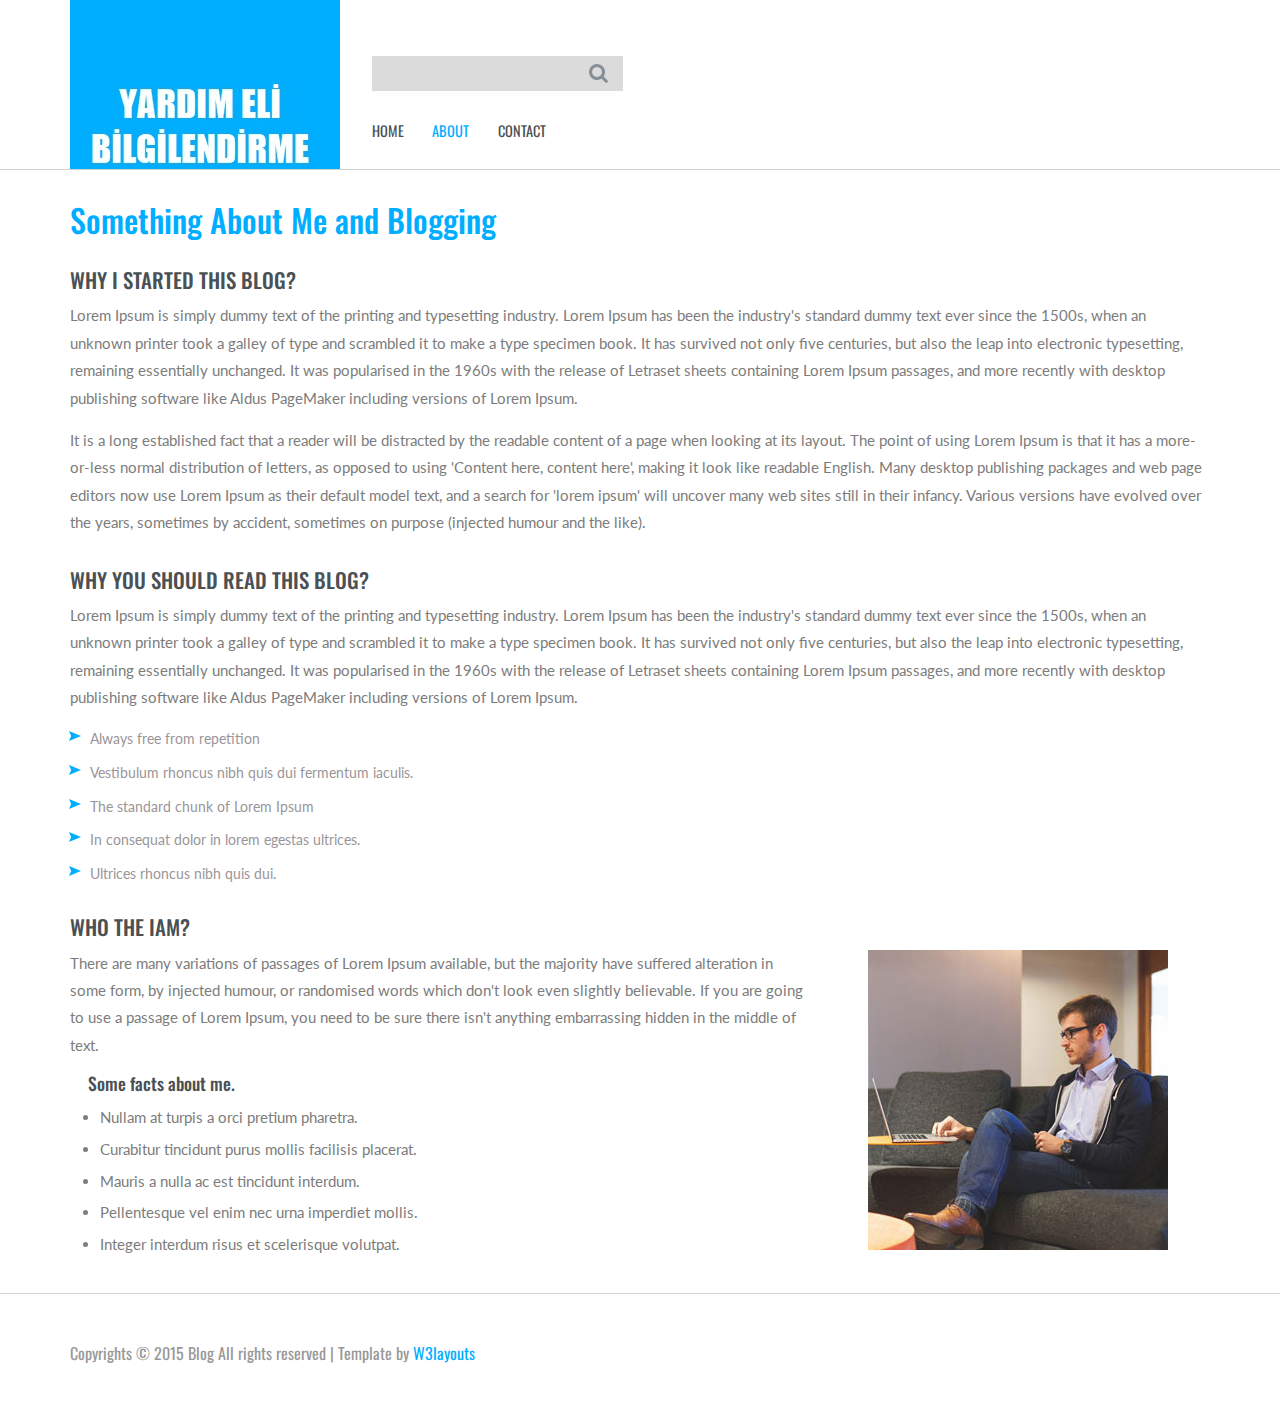
<file: YardımEliWeb/YardımEliWeb/web4/about.html>
<!--
Author: W3layouts
Author URL: http://w3layouts.com
License: Creative Commons Attribution 3.0 Unported
License URL: http://creativecommons.org/licenses/by/3.0/
-->
<!DOCTYPE HTML>
<html>
<head>
	<title>Personal Blog a Blogging Category Flat Bootstarp  Responsive Website Template | About :: w3layouts</title>
	<link href="css/bootstrap.css" rel='stylesheet' type='text/css' />
	<link href="css/style.css" rel='stylesheet' type='text/css' />
	<meta name="viewport" content="width=device-width, initial-scale=1">
	<meta http-equiv="Content-Type" content="text/html; charset=utf-8" />
	<meta name="keywords" content="Personal Blog Responsive web template, Bootstrap Web Templates, Flat Web Templates, Andriod Compatible web template, 
	Smartphone Compatible web template, free webdesigns for Nokia, Samsung, LG, SonyErricsson, Motorola web design" 
	/>
	<script type="application/x-javascript"> addEventListener("load", function() { setTimeout(hideURLbar, 0); }, false); function hideURLbar(){ window.scrollTo(0,1); } </script>
	<!----webfonts---->
		<link href='http://fonts.googleapis.com/css?family=Oswald:100,400,300,700' rel='stylesheet' type='text/css'>
		<link href='http://fonts.googleapis.com/css?family=Lato:100,300,400,700,900,300italic' rel='stylesheet' type='text/css'>
		<!----//webfonts---->
		  <script src="http://ajax.googleapis.com/ajax/libs/jquery/2.1.1/jquery.min.js"></script>
		<!--end slider -->
		<!--script-->
<script type="text/javascript" src="js/move-top.js"></script>
<script type="text/javascript" src="js/easing.js"></script>
<!--/script-->
<script type="text/javascript">
			jQuery(document).ready(function($) {
				$(".scroll").click(function(event){		
					event.preventDefault();
					$('html,body').animate({scrollTop:$(this.hash).offset().top},900);
				});
			});
</script>
<!---->

</head>
<body>
<!---header---->			
<div class="header">  
	 <div class="container">
		  <div class="logo">
			  <a href="index.html"><img src="images/logo.jpg" title="" /></a>
		  </div>
			 <!---start-top-nav---->
			 <div class="top-menu">
				 <div class="search">
					 <form>
					 <input type="text" placeholder="" required="">
					 <input type="submit" value=""/>
					 </form>
				 </div>
				  <span class="menu"> </span> 
				   <ul>
						<li><a href="index.html">HOME</a></li>						
						<li class="active"><a href="about.html">ABOUT</a></li>	
						<li><a href="contact.html">CONTACT</a></li>						
						<div class="clearfix"> </div>
				 </ul>
			 </div>
			 <div class="clearfix"></div>
					<script>
					$("span.menu").click(function(){
					$(".top-menu ul").slideToggle("slow" , function(){
					});
					});
					</script>
				<!---//End-top-nav---->					
	 </div>
</div>
<!--/header-->
<div class="about-content">
	 <div class="container">
		 <h2>Something About Me and Blogging</h2>
		 <div class="about-section">
			 <div class="about-grid">
				 <h3>WHY I STARTED THIS BLOG?</h3>
				 <p>Lorem Ipsum is simply dummy text of the printing and typesetting industry. Lorem Ipsum has been the industry's standard dummy text ever since the 1500s, when an unknown printer took a galley of type and scrambled it to make a type specimen book. 
				 It has survived not only five centuries, but also the leap into electronic typesetting, remaining essentially unchanged. It was popularised in the 1960s with the release of Letraset sheets containing Lorem Ipsum passages, and more recently with desktop publishing software like Aldus PageMaker including
				 versions of Lorem Ipsum.</p>
				 <p>It is a long established fact that a reader will be distracted by the readable content of a page when looking at its layout. The point of using Lorem Ipsum is that it has a more-or-less normal distribution of letters, as opposed to using 'Content here, content here', making it look like readable English. Many desktop publishing packages 
				 and web page editors now use Lorem Ipsum as their default model text, and a search for 'lorem ipsum' will uncover many web sites still in their infancy. Various versions have evolved over the years, sometimes by accident, sometimes on purpose (injected humour and the like).</p>
			 </div>
			 <div class="about-grid2">
				 <h3>WHY YOU SHOULD READ THIS BLOG?</h3>
				 <p>Lorem Ipsum is simply dummy text of the printing and typesetting industry. Lorem Ipsum has been the industry's standard dummy text ever since the 1500s, when an unknown printer took a galley of type and scrambled it to make a type specimen book. 
				 It has survived not only five centuries, but also the leap into electronic typesetting, remaining essentially unchanged. It was popularised in the 1960s with the release of Letraset sheets containing Lorem Ipsum passages, and more recently with desktop publishing software like Aldus PageMaker including
				 versions of Lorem Ipsum.</p>	
				 <ul>
					 <li><a href="#">Always free from repetition</a></li>
					 <li><a href="#">Vestibulum rhoncus nibh quis dui fermentum iaculis.</a></li>
					 <li><a href="#">The standard chunk of Lorem Ipsum</a></li>
					 <li><a href="#">In consequat dolor in lorem egestas ultrices.</a></li>
					 <li><a href="#">Ultrices rhoncus nibh quis dui.</a></li>
				 </ul>	
			 </div>
			 <div class="who-iam">
				 <h3>WHO THE IAM?</h3>
				 <div class="man-info">
					 <p>There are many variations of passages of Lorem Ipsum available, but the majority have suffered alteration in some form, by injected humour, or randomised words which don't look even slightly believable. If you are going to use a passage of Lorem Ipsum, you need to be sure there isn't anything embarrassing hidden in the middle of text. </p>
				     <h4>Some facts about me.</h4>  
					 <li>Nullam at turpis a orci pretium pharetra.</li>
					 <li>Curabitur tincidunt purus mollis facilisis placerat.</li>
					 <li>Mauris a nulla ac est tincidunt interdum.</li>
					 <li>Pellentesque vel enim nec urna imperdiet mollis.</li>
					 <li>Integer interdum risus et scelerisque volutpat.</li>
				 </div>
				 <div class="man-pic">
				 <img src="images/man.jpg" alt=""/>
				 </div>
				 <div class="clearfix"></div>
			 </div>			 
		  </div>		 
	  </div>
</div>
<!---->
<div class="footer">
	 <div class="container">
	 <p>Copyrights © 2015 Blog All rights reserved | Template by <a href="http://w3layouts.com/">W3layouts</a></p>
	 </div>
</div>
</file>
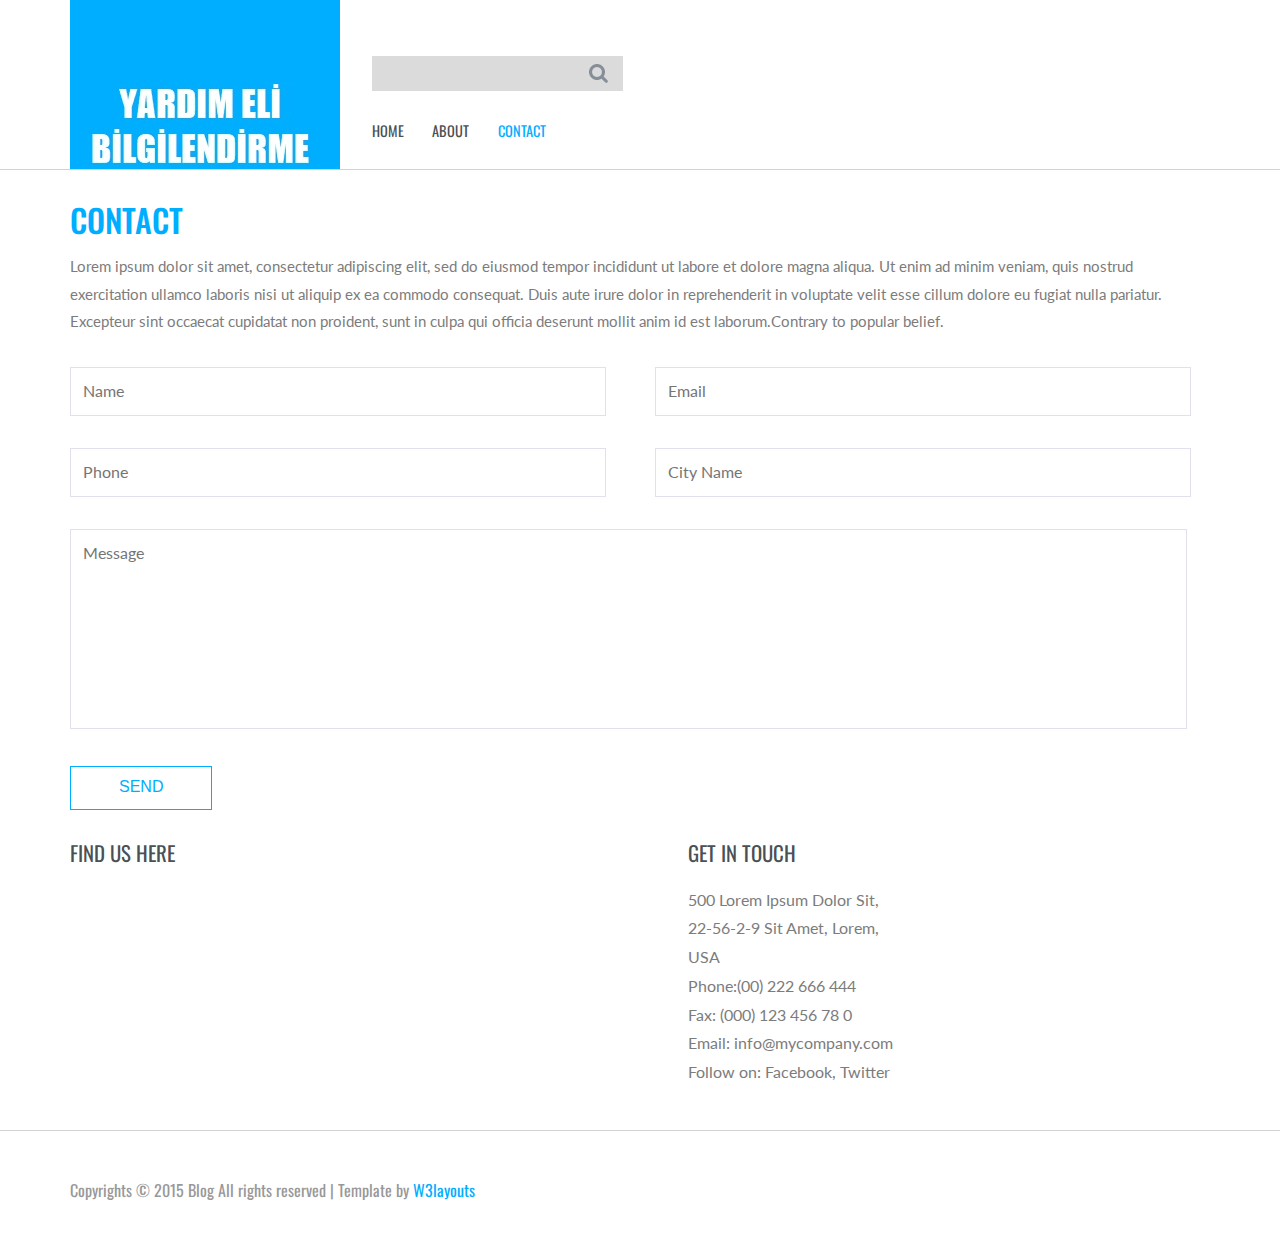
<file: YardımEliWeb/YardımEliWeb/web4/contact.html>
<!--
Author: W3layouts
Author URL: http://w3layouts.com
License: Creative Commons Attribution 3.0 Unported
License URL: http://creativecommons.org/licenses/by/3.0/
-->
<!DOCTYPE HTML>
<html>
<head>
	<title>Personal Blog a Blogging Category Flat Bootstarp  Responsive Website Template | Contact :: w3layouts</title>
	<link href="css/bootstrap.css" rel='stylesheet' type='text/css' />
	<link href="css/style.css" rel='stylesheet' type='text/css' />
	<meta name="viewport" content="width=device-width, initial-scale=1">
	<meta http-equiv="Content-Type" content="text/html; charset=utf-8" />
	<meta name="keywords" content="Personal Blog Responsive web template, Bootstrap Web Templates, Flat Web Templates, Andriod Compatible web template, 
	Smartphone Compatible web template, free webdesigns for Nokia, Samsung, LG, SonyErricsson, Motorola web design" 
	/>
	<script type="application/x-javascript"> addEventListener("load", function() { setTimeout(hideURLbar, 0); }, false); function hideURLbar(){ window.scrollTo(0,1); } </script>
	<!----webfonts---->
		<link href='http://fonts.googleapis.com/css?family=Oswald:100,400,300,700' rel='stylesheet' type='text/css'>
		<link href='http://fonts.googleapis.com/css?family=Lato:100,300,400,700,900,300italic' rel='stylesheet' type='text/css'>
		<!----//webfonts---->
		  <script src="http://ajax.googleapis.com/ajax/libs/jquery/2.1.1/jquery.min.js"></script>
		<!--end slider -->
		<!--script-->
<script type="text/javascript" src="js/move-top.js"></script>
<script type="text/javascript" src="js/easing.js"></script>
<!--/script-->
<script type="text/javascript">
			jQuery(document).ready(function($) {
				$(".scroll").click(function(event){		
					event.preventDefault();
					$('html,body').animate({scrollTop:$(this.hash).offset().top},900);
				});
			});
</script>
<!---->

</head>
<body>
<!---header---->			
<div class="header">  
	 <div class="container">
		  <div class="logo">
			  <a href="index.html"><img src="images/logo.jpg" title="" /></a>
		  </div>
			 <!---start-top-nav---->
			 <div class="top-menu">
				 <div class="search">
					 <form>
					 <input type="text" placeholder="" required="">
					 <input type="submit" value=""/>
					 </form>
				 </div>
				  <span class="menu"> </span> 
				   <ul>
						<li><a href="index.html">HOME</a></li>						
						<li><a href="about.html">ABOUT</a></li>	
						<li class="active"><a href="contact.html">CONTACT</a></li>						
						<div class="clearfix"> </div>
				 </ul>
			 </div>
			 <div class="clearfix"></div>
					<script>
					$("span.menu").click(function(){
					$(".top-menu ul").slideToggle("slow" , function(){
					});
					});
					</script>
				<!---//End-top-nav---->					
	 </div>
</div>
<!--/header-->
<div class="contact-content">
	 <div class="container">
		     <div class="contact-info">
			 <h2>CONTACT</h2>
			 <p>Lorem ipsum dolor sit amet, consectetur adipiscing elit, sed do eiusmod tempor incididunt ut labore et dolore magna aliqua. Ut enim ad minim veniam, quis nostrud exercitation ullamco laboris nisi ut aliquip ex ea commodo consequat. Duis aute irure dolor in reprehenderit in voluptate velit esse cillum dolore eu fugiat nulla pariatur. Excepteur sint occaecat cupidatat non proident, sunt in culpa qui officia deserunt mollit anim id est laborum.Contrary to popular belief.</p>
		     </div>
			 <div class="contact-details">				 
			 <form>
				 <input type="text" placeholder="Name" required/>
				 <input type="text" placeholder="Email" required/>
				 <input type="text" placeholder="Phone" required/>
				 <input type="text" placeholder="City Name" required/>
				 <textarea placeholder="Message"></textarea>
				 <input type="submit" value="SEND"/>
			 </form>
		  </div>
		  <div class="contact-details">
			  <div class="col-md-6 contact-map">
				 <h4>FIND US HERE</h4>
				 <iframe src="https://www.google.com/maps/embed?pb=!1m18!1m12!1m3!1d803187.8113675824!2d-120.11910914056458!3d38.15292455846902!2m3!1f0!2f0!3f0!3m2!1i1024!2i768!4f13.1!3m3!1m2!1s0x808fb9fe5f285e3d%3A0x8b5109a227086f55!2sCalifornia%2C+USA!5e0!3m2!1sen!2sin!4v1423829283333" frameborder="0" style="border:0"></iframe>
			  </div>
			  <div class="col-md-6 company_address">		 
					<h4>GET IN TOUCH</h4>
					<p>500 Lorem Ipsum Dolor Sit,</p>
					<p>22-56-2-9 Sit Amet, Lorem,</p>
					<p>USA</p>
					<p>Phone:(00) 222 666 444</p>
					<p>Fax: (000) 123 456 78 0</p>
					<p>Email: <a href="mailto:info@example.com">info@mycompany.com</a></p>
					<p>Follow on: <a href="#">Facebook</a>, <a href="#">Twitter</a></p>
			 </div>
			  <div class="clearfix"></div>
	     </div>		 


			 </div>
	 </div>
</div>
<!---->
<div class="footer">
	 <div class="container">
	 <p>Copyrights © 2015 Blog All rights reserved | Template by <a href="http://w3layouts.com/">W3layouts</a></p>
	 </div>
</div>
</file>
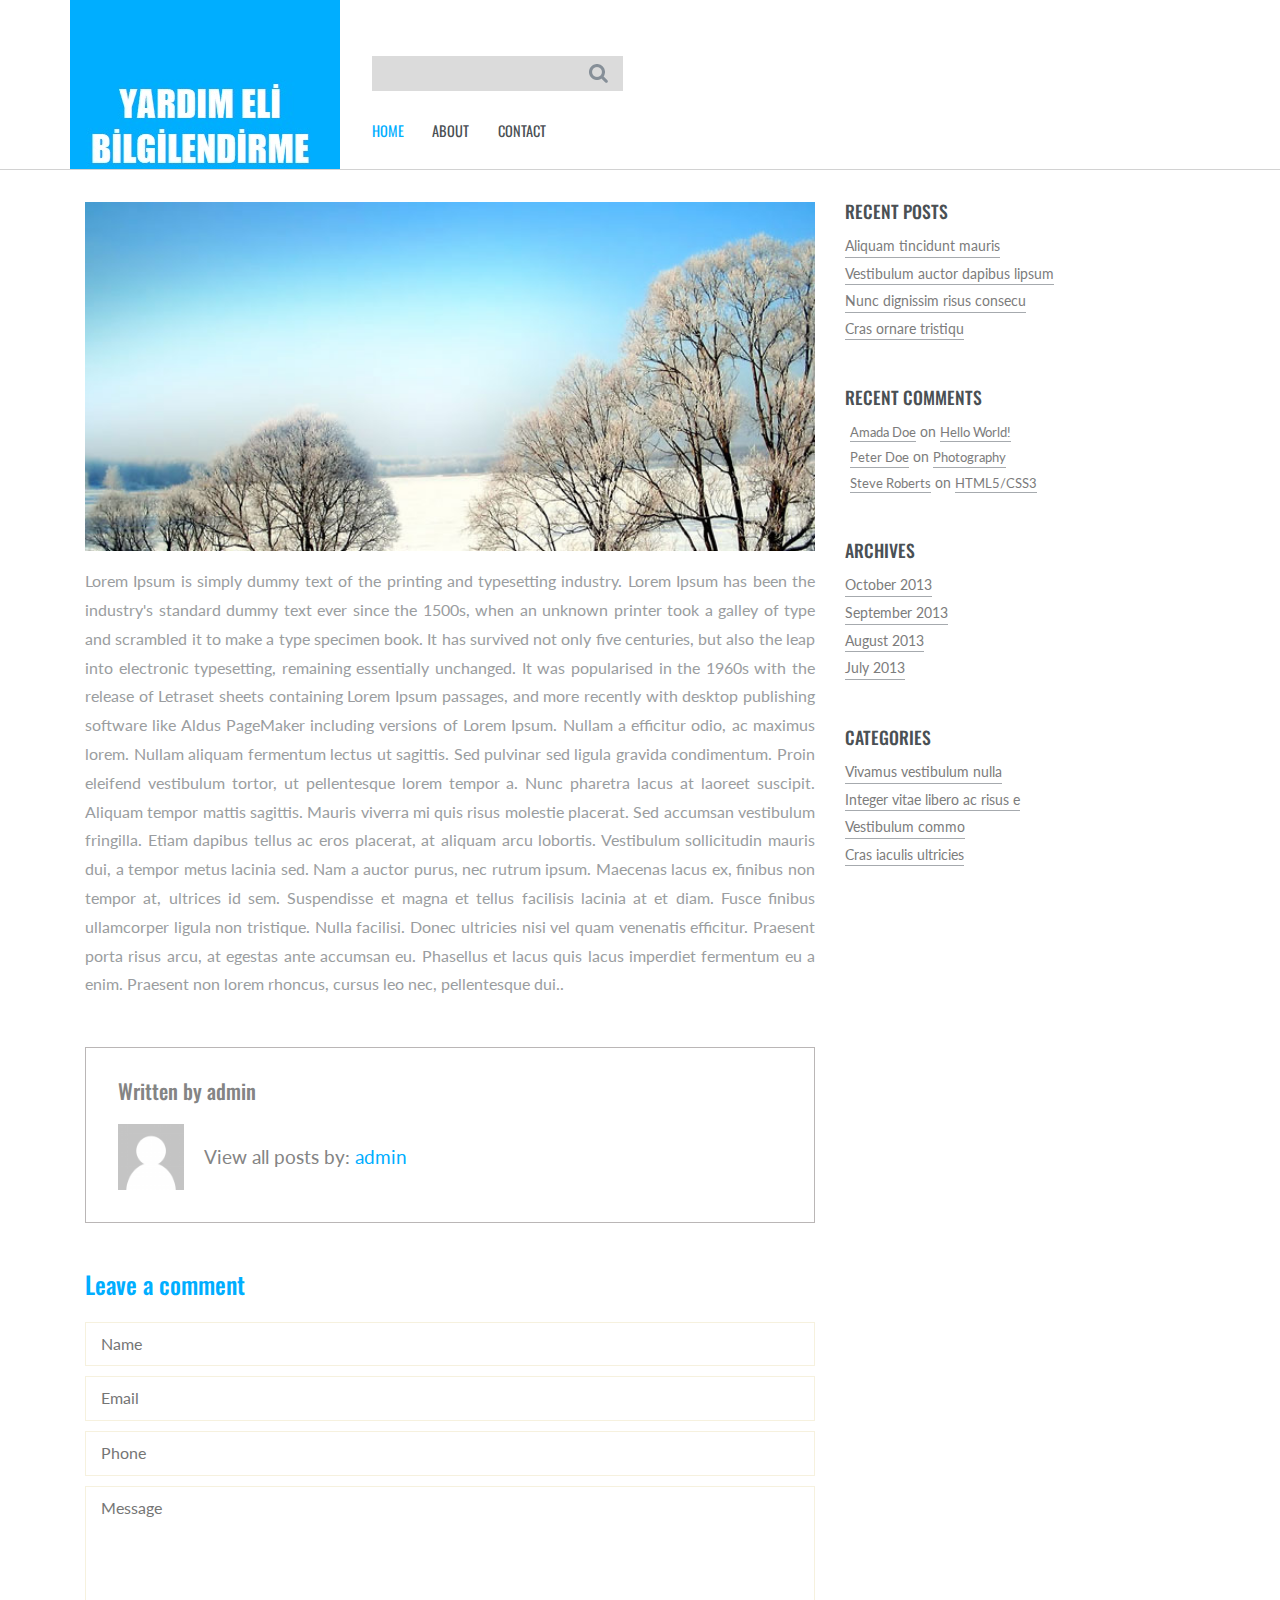
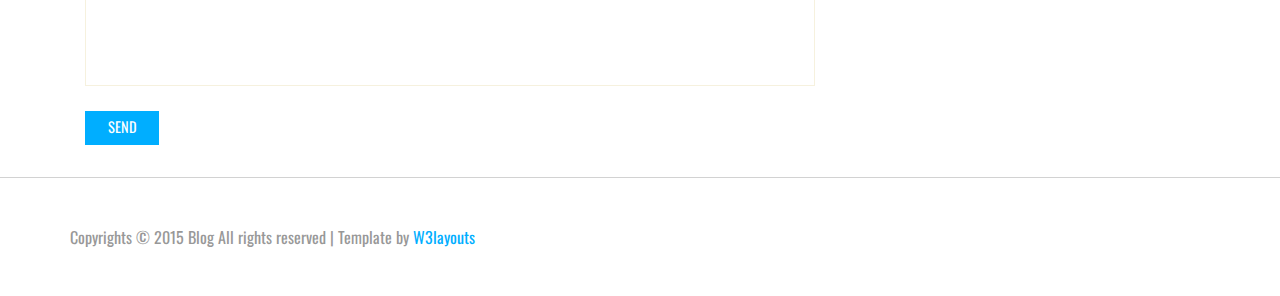
<file: YardımEliWeb/YardımEliWeb/web4/single.html>
<!--
Author: W3layouts
Author URL: http://w3layouts.com
License: Creative Commons Attribution 3.0 Unported
License URL: http://creativecommons.org/licenses/by/3.0/
-->
<!DOCTYPE HTML>
<html>
<head>
	<title>Personal Blog a Blogging Category Flat Bootstarp  Responsive Website Template | Single :: w3layouts</title>
	<link href="css/bootstrap.css" rel='stylesheet' type='text/css' />
	<link href="css/style.css" rel='stylesheet' type='text/css' />
	<meta name="viewport" content="width=device-width, initial-scale=1">
	<meta http-equiv="Content-Type" content="text/html; charset=utf-8" />
	<meta name="keywords" content="Personal Blog Responsive web template, Bootstrap Web Templates, Flat Web Templates, Andriod Compatible web template, 
	Smartphone Compatible web template, free webdesigns for Nokia, Samsung, LG, SonyErricsson, Motorola web design" 
	/>
	<script type="application/x-javascript"> addEventListener("load", function() { setTimeout(hideURLbar, 0); }, false); function hideURLbar(){ window.scrollTo(0,1); } </script>
	<!----webfonts---->
		<link href='http://fonts.googleapis.com/css?family=Oswald:100,400,300,700' rel='stylesheet' type='text/css'>
		<link href='http://fonts.googleapis.com/css?family=Lato:100,300,400,700,900,300italic' rel='stylesheet' type='text/css'>
		<!----//webfonts---->
		  <script src="http://ajax.googleapis.com/ajax/libs/jquery/2.1.1/jquery.min.js"></script>
		<!--end slider -->
		<!--script-->
<script type="text/javascript" src="js/move-top.js"></script>
<script type="text/javascript" src="js/easing.js"></script>
<!--/script-->
<script type="text/javascript">
			jQuery(document).ready(function($) {
				$(".scroll").click(function(event){		
					event.preventDefault();
					$('html,body').animate({scrollTop:$(this.hash).offset().top},900);
				});
			});
</script>
<!---->

</head>
<body>
<!---header---->			
<div class="header">  
	 <div class="container">
		  <div class="logo">
			  <a href="index.html"><img src="images/logo.jpg" title="" /></a>
		  </div>
			 <!---start-top-nav---->
			 <div class="top-menu">
				 <div class="search">
					 <form>
					 <input type="text" placeholder="" required="">
					 <input type="submit" value=""/>
					 </form>
				 </div>
				  <span class="menu"> </span> 
				   <ul>
						<li class="active"><a href="index.html">HOME</a></li>						
						<li><a href="about.html">ABOUT</a></li>	
						<li><a href="contact.html">CONTACT</a></li>						
						<div class="clearfix"> </div>
				 </ul>
			 </div>
			 <div class="clearfix"></div>
					<script>
					$("span.menu").click(function(){
					$(".top-menu ul").slideToggle("slow" , function(){
					});
					});
					</script>
				<!---//End-top-nav---->					
	 </div>
</div>
<!--/header-->
<div class="single">
	 <div class="container">
		  <div class="col-md-8 single-main">				 
			  <div class="single-grid">
					<img src="images/post1.jpg" alt=""/>						 					 
					<p>Lorem Ipsum is simply dummy text of the printing and typesetting industry. Lorem Ipsum has been the industry's standard dummy text ever since the 1500s, when an unknown printer took a galley of type and scrambled it to make a type specimen book. It has survived not only five centuries, but also the leap into electronic typesetting, remaining essentially unchanged. It was popularised in the 1960s with the release of Letraset sheets containing Lorem Ipsum passages, and more recently with desktop publishing software like Aldus PageMaker including versions of Lorem Ipsum. Nullam a efficitur odio, ac maximus lorem. Nullam aliquam fermentum lectus ut sagittis. Sed pulvinar sed ligula gravida condimentum. Proin eleifend vestibulum tortor, ut pellentesque lorem tempor a. Nunc pharetra lacus at laoreet suscipit. Aliquam tempor mattis sagittis. Mauris viverra mi quis risus molestie placerat. Sed accumsan vestibulum fringilla. Etiam dapibus tellus ac eros placerat, at aliquam arcu lobortis. Vestibulum sollicitudin mauris dui, a tempor metus lacinia sed. Nam a auctor purus, nec rutrum ipsum. Maecenas lacus ex, finibus non tempor at, ultrices id sem. Suspendisse et magna et tellus facilisis lacinia at et diam. Fusce finibus ullamcorper ligula non tristique. Nulla facilisi. Donec ultricies nisi vel quam venenatis efficitur. Praesent porta risus arcu, at egestas ante accumsan eu. 
					 Phasellus et lacus quis lacus imperdiet fermentum eu a enim. Praesent non lorem rhoncus, cursus leo nec, pellentesque dui..</p>
			  </div>
			 <ul class="comment-list">
		  		   <h5 class="post-author_head">Written by <a href="#" title="Posts by admin" rel="author">admin</a></h5>
		  		   <li><img src="images/avatar.png" class="img-responsive" alt="">
		  		   <div class="desc">
		  		   <p>View all posts by: <a href="#" title="Posts by admin" rel="author">admin</a></p>
		  		   </div>
		  		   <div class="clearfix"></div>
		  		   </li>
		  	  </ul>
			  <div class="content-form">
					 <h3>Leave a comment</h3>
					<form>
						<input type="text" placeholder="Name" required/>
						<input type="text" placeholder="Email" required/>
						<input type="text" placeholder="Phone" required/>
						<textarea placeholder="Message"></textarea>
						<input type="submit" value="SEND"/>
				   </form>
						 </div>
		  </div>

			  <div class="col-md-4 side-content">
				 <div class="recent">
					 <h3>RECENT POSTS</h3>
					 <ul>
					 <li><a href="#">Aliquam tincidunt mauris</a></li>
					 <li><a href="#">Vestibulum auctor dapibus  lipsum</a></li>
					 <li><a href="#">Nunc dignissim risus consecu</a></li>
					 <li><a href="#">Cras ornare tristiqu</a></li>
					 </ul>
				 </div>
				 <div class="comments">
					 <h3>RECENT COMMENTS</h3>
					 <ul>
					 <li><a href="#">Amada Doe </a> on <a href="#">Hello World!</a></li>
					 <li><a href="#">Peter Doe </a> on <a href="#"> Photography</a></li>
					 <li><a href="#">Steve Roberts  </a> on <a href="#">HTML5/CSS3</a></li>
					 </ul>
				 </div>
				 <div class="clearfix"></div>
				 <div class="archives">
					 <h3>ARCHIVES</h3>
					 <ul>
					 <li><a href="#">October 2013</a></li>
					 <li><a href="#">September 2013</a></li>
					 <li><a href="#">August 2013</a></li>
					 <li><a href="#">July 2013</a></li>
					 </ul>
				 </div>
				 <div class="categories">
					 <h3>CATEGORIES</h3>
					 <ul>
					 <li><a href="#">Vivamus vestibulum nulla</a></li>
					 <li><a href="#">Integer vitae libero ac risus e</a></li>
					 <li><a href="#">Vestibulum commo</a></li>
					 <li><a href="#">Cras iaculis ultricies</a></li>
					 </ul>
				 </div>
				 <div class="clearfix"></div>
			  </div>
			  <div class="clearfix"></div>
		  </div>
	  </div>
</div>
<!---->
<div class="footer">
	 <div class="container">
	 <p>Copyrights © 2015 Blog All rights reserved | Template by <a href="http://w3layouts.com/">W3layouts</a></p>
	 </div>
</div>
</file>
<file: YardımEliWeb/YardımEliWeb/web/css/style.css>
/*--
Author: W3layouts
Author URL: http://w3layouts.com
License: Creative Commons Attribution 3.0 Unported
License URL: http://creativecommons.org/licenses/by/3.0/
--*/
body{
  font-family: 'Arimo', sans-serif;
  background: #fff;
}
/*-- header --*/
.header {
	padding:2.2em 0;
	background: #bd9260;
}

span.menu{
	display:none;
}
.top-nav{
	text-align: center;
	margin: 0 auto;
	width:41%;
}
.top-nav ul{
	margin:0;
	padding:0;
}
.top-nav ul li{
	display:inline-block;
	float:left;
	margin-left:18px;
}
.top-nav ul li a{
	padding:0;
	display:inline-block;
	font-weight:400;
	font-size:1em;
	text-decoration:none;
	color:#fff;
	text-transform: uppercase;
	transition: 0.5s all;
	-webkit-transition: 0.5s all;
	-moz-transition: 0.5s all;
	-o-transition: 0.5s all;
	border-radius:0.3em;
	-moz-border-radius:0.3em;
	-o-border-radius:0.3em;
	-webkit-border-radius:0.3em;
	 font-family: 'Arimo', sans-serif;
}
.top-nav ul li a:hover,.top-nav ul li.active a{
	color:#a7d5ec;

}
.logo{
	float: left;
position: absolute;
top: -2px;
background: #a7d5ec;
padding: 0em 0em 2em 0.2em;
}
.logo a{
	text-decoration: none;
}
.logo a  h1 {
	font-weight: 600;
	font-size:1.6em;
	text-decoration: none;
	color: #e8792d;
	text-align: center;
	font-family: 'Oswald', sans-serif;
	margin:5px 20px 10px 20px;
}
.logo span {
	font-weight:300;
font-size: 0.9em;
text-decoration: none;
color: #fff;
text-align: center;
margin:0px 20px;
font-family:'Arimo', sans-serif;
}
/*----slider----*/
.main{
	background:url(../images/deprem.jpg);
	background-size:cover;
	-webkit-background-size:cover;
	-o-background-size:cover;
	-moz-background-size:cover;
	min-height:950px;
	background-size: 100% 100%;	
	position: relative;
}
/*-- slider-caption --*/
.slider-caption {
	position: absolute;
	top: 0;
	z-index: 999;
	left:28%;
	top:44%;
	width:45%;
	margin: 0 auto;
}
.slider-caption h2{
	font-weight: 700;
	text-transform: uppercase;
	font-size: 3.4em;
	margin: 0 auto;
	padding: 0;
	color: #FFF;
	font-family: 'Arimo', sans-serif;
	text-align: center;
	width: 77%;
	line-height: 1.2em;
}
.slider-caption p{
	font-weight:300;
	font-size:1.2em;
	margin: 0 auto;
	padding: 0;
	color: #FFF;
	font-family: 'Arimo', sans-serif;
	text-align: center;
	width: 77%;
	line-height: 1.8em;
}
.learn-button {
text-align: center;
}
/*----*/
a.slide-btn{
	padding:0.8em 1em;
	text-decoration:none;
	font-family: 'Arimo', sans-serif;
	border:2px solid#64A3C5;
	margin-top: 1em;
	display: inline-block;
	color: #FFF;
	font-size: 1.3em;
	text-align:center;
	text-transform: uppercase;
	-webkit-appearance:none;
	transition: 0.5s all;
	-webkit-transition: 0.5s all;
	-moz-transition: 0.5s all;
	-o-transition: 0.5s all;
	background: none;
	width:28%;
	te
}
a.slide-btn:hover{
	text-decoration:none;
	color: #073145;
	background: #64A3C5;
}
div.slide-text-info {
	margin-top: 6em;
	margin-left: -3em;
}
/*----- responsive-design -----*/
@media (max-width:768px){
	span.menu {
	 display: block;
	position: absolute;
	right:83px;
	top: -9px;
	}
	span.menu:before{
		content:url(../images/nav-icon.png) no-repeat 0px 0px;
		cursor:pointer;
	}
	.top-nav ul{
		display:none;
		margin-top: 1.7em;
		background: #222;
		width:100%;
	}
	.top-nav{
		position:relative;
		float:none;
		clear:both;
		padding-top: 10px;
		z-index: 9999;
		width:100%;
		
	}
	.top-nav ul li {
		display:block;
		float: none;
		margin-left:0;
	}
	.top-nav ul li a{
		margin: 2px 0;
		padding: 0.7em 0.5em;
		width:100%;
		border-bottom: 1px solid rgba(9, 9, 9, 0.67);
	}
	.logo {
		margin-top: 0em;
	}
	.header {
		padding: 1.5em 0;
	}
}
.sb-search {
	width: 0%;
	position: absolute;
	right: 239px;
	top: 17px;
	min-width:45px;
	height: 49px;
	float: right;
	overflow: hidden;
	-webkit-transition: width 0.3s;
	-moz-transition: width 0.3s;
	transition: width 0.3s;
	-webkit-backface-visibility: hidden;
	border-radius: 49px;
}
.sb-search-input {
	position: absolute;
	top: 0;
	left: 0;
	border: none;
	outline: none;
	background:#a7d5ec;
	width: 95%;
	height: 45px;
	margin: 0;
	z-index: 10;
	padding: 5px 15px;
	font-size: 15px;
	color: #ffffff;
	border-radius: 49px;
}
.sb-search-input::-webkit-input-placeholder {
	color: #ffffff;
}
.sb-search-input:-moz-placeholder {
	color: #ffffff;
}
.sb-search-input::-moz-placeholder {
	color: #efb480;
}
.sb-search-input:-ms-input-placeholder {
	color: #ffffff;
}
.sb-icon-search,.sb-search-submit  {
	width: 47px;
	height: 45px;
	display: block;
	position: absolute;
	right: 0;
	top: 0;
	padding: 0;
	margin: 0;
	line-height: 71px;
	text-align: center;
	cursor: pointer;
	border-radius: 49px;
}
.sb-search-submit {
	background: #a7d5ec url('../images/search.png') no-repeat 5px 3px;
	-ms-filter: "progid:DXImageTransform.Microsoft.Alpha(Opacity=0)"; /* IE 8 */
    filter: alpha(opacity=0); /* IE 5-7 */
    color: transparent;
	border: none;
	outline: none;
	z-index: -1;
	-webkit-appearance: none;
}
.sb-icon-search {
  background: #bd9260 url('../images/search.png') no-repeat 5px 3px;
	z-index: 90;
	cursor: pointer;
}
/* Open state */
.sb-search.sb-search-open,.no-js .sb-search {
	width:18%;
}
.sb-search.sb-search-open .sb-icon-search,.no-js .sb-search .sb-icon-search {
	background: #c0c0c0 url('../images/search.png') no-repeat -20px 7px;
	color: #fff;
	z-index: 11;
}
.sb-search.sb-search-open .sb-search-submit,.no-js .sb-search .sb-search-submit {
	z-index: 90;
}
/*-- //services --*/
.Service-section{
padding: 3em 0;
background: #fff;
text-align:center;
}
.service-grids{
	margin:2em 0;
}
.service-grid h3 {
	color: #423a2f;
	font-size: 1.5em;
	margin: 0.5em auto;
	font-family: 'Arimo Sans', sans-serif;
	font-weight:500;
	text-transform: uppercase;
}
.service-grid p {
	color: #7E7C7C;
	font-size:1em;
	margin: 0.2em auto;
	line-height: 1.8em;
	font-family: 'Arimo Sans', sans-serif;
	font-weight: 300;
}

/*-----------*/
.Stories-section{
		background:#bd9260;
		padding:4em 0 0 0;
	}
.story-grids{
	background:url(../images/story-bg.png);
	min-height:500px;
}
.story-grid.one{
	padding: 4em 2em 0 4em;
}
.story-grid.two{
	padding:1.2em 2em 0 4em;
}
.story-grid.three{
	padding:1.2em 2em 4em 4em;
}
.Stories-section h3 {
	color:#74C0E5;
	font-size:2em;
	margin:0 auto 1.2em 0;
	font-family: 'Arimo Sans', sans-serif;
	font-weight:500;
	text-align: left;
	text-transform: uppercase;
}
.story-grid-text p {
	color: #fff;
	font-size: 1.23em;
	line-height: 1.8em;
	font-family: 'Arimo Sans', sans-serif;
	font-weight: 300;
	width: 90%;
	margin: 0;
}
/*----*/
a.story-btn{
	padding:0.8em 0.8em;
	text-decoration:none;
	font-family: 'Arimo', sans-serif;
	border:2px solid#64A3C5;
	margin-top: 1em;
	display: inline-block;
	color: #FFF;
	font-size: 1.1em;
	text-align:center;
	text-transform: uppercase;
	-webkit-appearance:none;
	transition: 0.5s all;
	-webkit-transition: 0.5s all;
	-moz-transition: 0.5s all;
	-o-transition: 0.5s all;
	background: none;
	width:20%;
	border-radius: 0.3em;
	-o-border-radius: 0.3em;
	-moz-border-radius: 0.3em;
	-webkit-border-radius: 0.3em;
}
a.story-btn:hover{
	text-decoration:none;
	color:#fff;
	background: #64A3C5;
}
.story-grid-img img {
border-radius: 50%;
-o-border-radius: 50%;
-webkit-border-radius: 50%;
-moz-border-radius: 50%;
border:4px solid#68a6ca;
}
/*---part-section----*/
.parts-section {
text-align: center;
padding: 3em 0 4em 0;
}
.part-grids{
	margin:4em 0 2em 0;
}
.service-grid h3 {
	color: #423a2f;
	font-size: 1.5em;
	margin: 0.5em auto;
	font-family: 'Arimo Sans', sans-serif;
	font-weight:500;
	text-transform: uppercase;
}
.part-grid p {
	color: #7E7C7C;
	font-size:1em;
	margin: 0.2em auto;
	line-height: 1.8em;
	font-family: 'Arimo Sans', sans-serif;
	font-weight: 300;
}
.part-grid h3 {
	color: #423a2f;
	font-size: 1.5em;
	margin: 0.2em auto;
	font-family: 'Arimo Sans', sans-serif;
	font-weight:500;
	text-transform: uppercase;
}
.service-grid p {
	color: #7E7C7C;
	font-size:1em;
	margin: 0.2em auto;
	line-height: 1.8em;
	font-family: 'Arimo Sans', sans-serif;
	font-weight: 300;
}
i.icon1{
	width:67px;
	height:83px;
	background: url(../images/sev-icons.png)no-repeat 2px 1px;
	display: inline-block;
	cursor: pointer;
}
i.icon1:hover{
	background: url(../images/sev-icons.png)no-repeat 2px -84px;
	transition: 0.5s all;
	-webkit-transition: 0.5s all;
	-moz-transition: 0.5s all;
	-o-transition: 0.5s all;
}
i.icon2{
	width:67px;
	height:83px;
	background: url(../images/sev-icons.png)no-repeat -65px 1px;
	display: inline-block;
}
i.icon2:hover{
	background: url(../images/sev-icons.png)no-repeat -65px -92px;
	transition: 0.5s all;
	-webkit-transition: 0.5s all;
	-moz-transition: 0.5s all;
	-o-transition: 0.5s all;
}
i.icon3{
	width:67px;
	height:83px;
	background: url(../images/sev-icons.png)no-repeat -150px 1px;
	display: inline-block;
	cursor: pointer;
}
i.icon3:hover{
	background: url(../images/sev-icons.png)no-repeat -150px -84px;
	transition: 0.5s all;
	-webkit-transition: 0.5s all;
	-moz-transition: 0.5s all;
	-o-transition: 0.5s all;
}
i.icon4{
	width:67px;
	height:83px;
	background: url(../images/sev-icons.png)no-repeat -310px 1px;
	display: inline-block;
	cursor: pointer;
}
i.icon4:hover{
	background: url(../images/sev-icons.png)no-repeat -310px -84px;
	transition: 0.5s all;
	-webkit-transition: 0.5s all;
	-moz-transition: 0.5s all;
	-o-transition: 0.5s all;
}
i.icon5{
	width:67px;
	height:83px;
	background: url(../images/sev-icons.png)no-repeat -397px 1px;
	display: inline-block;
	cursor: pointer;
}
i.icon5:hover{
	background: url(../images/sev-icons.png)no-repeat -397px -84px;
	transition: 0.5s all;
	-webkit-transition: 0.5s all;
	-moz-transition: 0.5s all;
	-o-transition: 0.5s all;
}
i.icon6{
	width:67px;
	height:83px;
	background: url(../images/sev-icons.png)no-repeat -225px 1px;
	display: inline-block;
	cursor: pointer;
}
i.icon6:hover{
	background: url(../images/sev-icons.png)no-repeat -225px -84px;
	transition: 0.5s all;
	-webkit-transition: 0.5s all;
	-moz-transition: 0.5s all;
	-o-transition: 0.5s all;
}
a.view-btn{
	padding:0.5em 0.8em;
	text-decoration:none;
	font-family: 'Arimo', sans-serif;
	border:2px solid#64A3C5;
	margin-top: 1em;
	display: inline-block;
	font-size: 1em;
	text-align:center;
	text-transform: uppercase;
	-webkit-appearance:none;
	transition: 0.5s all;
	-webkit-transition: 0.5s all;
	-moz-transition: 0.5s all;
	-o-transition: 0.5s all;
	background: none;
	width:25%;
	color:#fff;
	background: #64A3C5;
	border-radius: 0.3em;
	-o-border-radius: 0.3em;
	-moz-border-radius: 0.3em;
	-webkit-border-radius: 0.3em;
}
a.view-btn:hover{
	text-decoration:none;
	color:#175677;
	background: #64A3C5;
	border:2px dotted#175677;
}
/*-----gallery---------*/
div#gallery {
	text-align:left;
	padding: 3em 0 4em 0;
	background: #d0ae89;
}
.gallery-head {
	margin: 1em 0;
}
.gallery-head h3 {
	color: #74C0E5;
font-size: 2em;
margin: 0 auto 1.2em 0;
font-family: 'Arimo Sans', sans-serif;
font-weight: 500;
text-align: left;
text-transform: uppercase;
}
.gallery-head p {
	color: #7B7A7A;
	font-size: 1.3em;
	line-height: 1.7em;
	margin: 0.5em auto;
	font-family: 'Arimo', sans-serif;
	font-weight:600;
}
.gallery-box:first-child {
	margin-left: 0;
}
.gallery-box:hover span.rollover1 {
	background: url(../images/search.png) center no-repeat rgba(116, 192, 229, 0.87);
	cursor: pointer;
		height: 275px;
	width: 344px;
	display: block;
	position: absolute;
	z-index: -9999px;
	margin-left: 0px;
	margin-top: -1px;
	border:2px solid#fff;

}
.gallery-box span.rollover1 {
	height: 173px;
	width: 277px;
}
.gallery-box {
	border-radius: 4px;
	margin: 0px 3px;
	width:32%;
	-webkit-transition: all 0.3s ease-out;
	-moz-transition: all 0.3s ease-out;
	-ms-transition: all 0.3s ease-out;
	-o-transition: all 0.3s ease-out;
	transition: all 0.3s ease-out;
}
.section.group {
	margin:4% 0 0% 0;
}
.para_s
{
	padding: 0 1em 1em 0;
	}
	.para_s h4{
		color: #fff;
	font-size: 1.6em;
	margin:0.7em auto 0;
	font-family: 'Arimo Sans', sans-serif;
	font-weight: 500;
	text-align: left;
	text-transform: uppercase;

	}
.para_s p
{
	color: #736559;
	font-size: 1.25em;
	text-align:left;
	line-height: 1.5em;
	margin-top:0px;
	font-family: 'Arimo', sans-serif;
	font-weight:300;
}
.gallery-box img{
	border:2px solid#5d5248;
}
/*-----flex-slide----*/
div#scroll-slider{
	background:#fff;
	padding:2em 0;
}
/*-----*/
.flexiselDemo3 {
display:none;
}

.nbs-flexisel-container {
    position:relative;
    max-width:100%;
}
.nbs-flexisel-ul {
    position:relative;
    width:9999px;
    margin:0px;
    padding:0px;
    list-style-type:none;   
    text-align:center;  
}

.nbs-flexisel-inner {
    overflow:hidden;
    float:left;
    width:100%;
    margin: 2em 0 2em;
    background: #fff;
}
.nbs-flexisel-item {
    float:left;
    margin:0px;
    padding:0px;
    cursor:pointer;
    position:relative;
    line-height:0px;
    cursor:pointer;
}
.nbs-flexisel-item img {
    width: 100%;
    cursor: pointer;
    position: relative;
    margin-top: 10px;
    margin-bottom: 10px;
    max-width:100px;
    max-height:45px;
}
.serve-row{
	margin:5em 0 3em 0;
}
.serve-column{
	background:#fff;
	padding:3.5em 2em;
	font-family: 'Open Sans', sans-serif;
	transition:0.5s all ease;
	-webkit-transition:0.5s all ease;
	-moz-transition:0.5s all ease;
	-o-transition:0.5s all ease;
	-ms-transition:0.5s all ease;
	border-top: 7px solid #fff;
	border-left:1px solid#fff;
	border-right:1px solid#fff;
	cursor: pointer;
}
/*----what-section----*/
.what-section{
	padding: 3em 0;
	text-align: center;
}
.what-section h3{
	font-size:2.5em;
	text-transform: uppercase;
	margin:1em 0 0 0;
	color:#94c2d9;
	text-align: center;
	font-family: 'Arimo Sans', sans-serif;
	font-weight:600;
}
.serve-column:hover{
	border-top: 7px solid #333;
	background: #f9f9f9;
	border-left:1px solid#dddae1;
	border-right:1px solid#dddae1;
	transform: scale(1.04) translateY(-5px);
	-webkit-transform: scale(1.04) translateY(-5px);
	-o-transform: scale(1.04) translateY(-5px);
	-moz-transform: scale(1.04) translateY(-5px);
	z-index: 1;
}
.serve-column i{
	width:89px;
	height:80px;
	background:url(../images/what-icons.png)no-repeat;
	display: inline-block;
}
.serve-column i:hover{
transform: rotateY(360deg);
-webkit-transform: rotateY(360deg);
-moz-transform: rotateY(360deg);
-o-transform: rotateY(360deg);
-webkit-transition: 0.8s;
-moz-transition: 0.8s;
-o-transition: 0.8s;
transition: 0.8s;
}
.serve-column i.book{
	background-position:0px -11px;
}
.serve-column i.bel{
	background-position:-102px 0px;
}
.serve-column i.fam{
	background-position:-176px -0px;
}
.serve-column h4{
	font-size: 1.4em;
	text-transform: uppercase;
	margin:1em 0 0 0;
	color:#c89b6a;
	text-align: center;
	font-family: 'Arimo Sans', sans-serif;
	font-weight: 400;
}
.serve-column p{
	font-size: 1em;
	line-height: 1.7em;
	color: #333;
	font-weight: 300;
	font-family: 'Arimo Sans', sans-serif;
	width:70%;
	padding:1em 0 0 0;
	text-align: center;
	margin: 0 auto;
}
a.offer-btn {
text-decoration: none;
color: #c89b6a;
font-size:0.95em;
border:none;
font-family: 'Arimo Serif', serif;
}
a.offer-btn lable {
background: url(../images/right-arrow.png) no-repeat 0px 0px;
width:10px;
height: 10px;
display: inline-block;
cursor: pointer;
vertical-align: middle;
margin: 3px 4px 4px 0;
}
/*---want-help----------*/
.want-section{
	padding: 3em 0;
	background: #eee;
	text-align: center;
}
.want-help h3 {
font-size: 2.3em;
text-transform: uppercase;
margin:0.4em 0;
color: #333;
font-family: 'Arimo Sans', sans-serif;
font-weight:600;
}
.want-help h4 {
font-size:2em;
margin:0;
color: #df8546;
font-family: 'Arimo Sans', sans-serif;
font-weight:600;
}
.want-help p{
font-size: 1.25em;
margin:0.4em 0;
color: #333;
font-family: 'Arimo Sans', sans-serif;
font-weight:400;
}
/*-----donat-section------------*/
.portfolio-top{
	text-align:left;
}
.portfolio-top h3{
	color:#333;
	font-size:2.5em;
	margin:40px 0px 0px 0px;
	font-weight:600;
	text-align:left;
	font-family: 'Arimo Sans', sans-serif;
}
.portfolios{
padding: 3em 0 4em 0;
background: #BD9260;
}
/*	Strip
/*-----------------------------------------------------------------------------------*/
.b-link-stripe{
	position:relative;
	display:inline-block;
	vertical-align:top;
	font-family: 'Arimo Sans', sans-serif;
	font-weight: 300;
	overflow:hidden;
}
.b-link-stripe .b-wrapper{
	position:absolute;
	width:100%;
	height:100%;
	top:0;
	left:0;
	text-align:center;
	color:#ffffff;
	overflow:hidden;
}
.b-link-stripe .b-line{
	position:absolute;
	top:0;
	bottom:0;
	width:20%;
	background: rgba(88, 119, 158, 0.72);
	transition: 0.5s all;
	-moz-transition:all 0.5s linear;
	-ms-transition:all 0.5s linear;
	-o-transition:all 0.5s linear;
	-webkit-transition:all 0.5s linear;
	opacity:0;
	visibility:hidden; /* lt-ie9 */
}
/*-----------------------------------------------------------------------------------*/
/*	Animation effects
/*-----------------------------------------------------------------------------------*/
.b-animate-go{
	text-decoration:none;
}
.b-animate{
	transition: all 0.5s;
	-moz-transition: all 0.5s;
	-ms-transition: all 0.5s;
	-o-transition: all 0.5s;
	-webkit-transition: all 0.5s;
	visibility: hidden;
	font-size:1.1em;
	font-weight:700;
}
.b-animate img{
	margin-top:23%;
	display: -webkit-inline-box;
}
/* lt-ie9 */
.b-animate-go:hover .b-animate{
	visibility:visible;
}
.b-from-left{
	position:relative;
	left:-100%;
}
.b-animate-go:hover .b-from-left{
	left:0;
}
span.m_4{
	font-size:14px;
	font-weight:400;
}
p.m_5 {
	margin: 2% auto 5%;
	width: 70%;
	color: #283A47;
	font-size: 1.1em;
	font-weight: 600;
	line-height: 1.5em;
	text-align: center;
}
ul#filters {
	padding: 0px;
	margin-top: 3em;
}
/*--team--*/
.col_1_of_4:first-child {
	margin-left: 0;
}
.span_1_of_4 {
	width: 22.8%;
}
.col_1_of_4 {
	display: block;
	float: left;
	margin: 1% 0 1% 2.6%;
	background: #FFF;
}
.b-wrapper:hover {
	background: rgba(168, 116, 56, 0.71);
transition: 0.5s all;
	-webkit-transition: 0.5s all;
	-o-transition: 0.5s all;
	-moz-transition: 0.5s all;
	-ms-transition: 0.5s all;
}
/* lt-ie9 */
.b-link-stripe:hover .b-line{
	visibility:visible;
}
.b-link-stripe .b-line1{
	left:0;
}
.b-link-stripe .b-line2{
	left:20%;
	transition-delay:0.1s !important;
	-moz-transition-delay:0.1s !important;
	-ms-transition-delay:0.1s !important;
	-o-transition-delay:0.1s !important;
	-webkit-transition-delay:0.1s !important;
}
.b-link-stripe .b-line3{
	left:40%;
	transition-delay:0.2s !important;
	-moz-transition-delay:0.2s !important;
	-ms-transition-delay:0.2s !important;
	-o-transition-delay:0.2s !important;
	-webkit-transition-delay:0.2s !important;
}
.b-link-stripe .b-line4{
	left:60%;
	transition-delay:0.3s !important;
	-moz-transition-delay:0.3s !important;
	-ms-transition-delay:0.3s !important;
	-o-transition-delay:0.3s !important;
	-webkit-transition-delay:0.3s !important;
}
.b-link-stripe .b-line5{
	left:80%;
	transition-delay:0.4s !important;
	-moz-transition-delay:0.4s !important;
	-ms-transition-delay:0.4s !important;
	-o-transition-delay:0.4s !important;
	-webkit-transition-delay:0.4s !important;
}
.b-link-stripe:hover .b-line{
	opacity:1;
}
}
#filters {
	margin: 3% 0;
	padding: 0;
	list-style: none;
	text-align: center;
}
	#filters li {
		display: -webkit-inline-box;
	}
	#filters li span {
	display: block;
	padding: 11px 15px;
	text-decoration: none;
	color:#fff;
	cursor: pointer;
	font-size: 1.1em;
	font-weight: 600;
	text-transform: uppercase;
	background:none;
	margin: 0 10px 0 0;
	border: 2px solid #fff;
	font-family: 'Arimo Sans', sans-serif;
	}
	#filters li span.active,#filters li span:hover {
	border: 2px solid #333;
	color:#333;
	}
 	#portfoliolist .portfolio {
		-webkit-box-sizing: border-box;
		-moz-box-sizing: border-box;
		-o-box-sizing: border-box;
		width: 32%;
		display:none;
		float:left;
		overflow:hidden;
		margin: 0 1% 1% 0;
	}
	div#portfoliolist {
		padding: 40px 0px;
}	
	.portfolio-wrapper {
		overflow:hidden;
		position: relative !important;
		cursor:pointer;
	}
	.portfolio img {
		max-width:100%;
		/*--position: relative;--*/
		transition: all 300ms!important;
		-webkit-transition: all 300ms!important;
		-moz-transition: all 300ms!important;
	}
	.portfolio .label {
		position: absolute;
		width: 100%;
		height:40px;
		bottom:-40px;
	}
	.portfolio .label-bg {
			background: #22B4B8;
			width: 100%;
			height:100%;
			position: absolute;
			top:0;
			left:0;
		}
		.portfolio .label-text {
			color:#fff;
			position: relative;
			z-index:500;
			padding:5px 8px;
		}
			
			.portfolio .text-category {
				display:block;
				font-size:9px;
				font-size: 12px;
				text-transform:uppercase;
			}
/* Self Clearing Goodness */
.container:after { content: "\0020"; display: block; height: 0; clear: both; visibility: hidden; }
.clearfix:before,
.clearfix:after,
.row:before,
.row:after {
  content: '\0020';
  display: block;
  overflow: hidden;
  visibility: hidden;
  width: 0;
  height: 0; }
.row:after,
.clearfix:after {
  clear: both; }
.row,
.clearfix {
  zoom: 1; }

.clear {
  clear: both;
  display: block;
  overflow: hidden;
  visibility: hidden;
  width: 0;
  height: 0;
}
.small-text h5 {
font-size: 18px;
width: 100%;
color: #75abde;
margin: 0;
text-transform: uppercase;
text-align: left;
font-family: 'Arimo Sans', sans-serif;
}
.small-text p {
font-size: 15px;
width: 100%;
color: #fff;
line-height: 1.6em;
text-align: left;
padding:6px 0 6px 0;
margin: 0;
font-family: 'Arimo Sans', sans-serif;
}
.small-text {
background:#333;
padding:18px 15px;
}
.donator-section{
	background: url(../images/story-bg.png);
	min-height: 550px;
	background-size: cover;
	-o-background-size: cover;
	-moz-background-size: cover;
	-webkit-background-size: cover;
}
.donate-members{
	padding: 4% 0;
	background: #0D0D0D;
}
div.grids-1 {
	width: 80%;
}
.donate-head-grid img{
	border:5px solid #222;
	cursor: pointer;
	-webkit-appearance:none;
	transition: 0.5s all;
	-webkit-transition: 0.5s all;
	-moz-transition: 0.5s all;
	-o-transition: 0.5s all;
}
.donate-head-grid img:hover{
	border:5px solid #fff;
}
.donate-head-grids {
	text-align: center;
	margin-top: 3em;
}
.donate-head-grid:nth-child(3){
	margin-right:0;
}
.donator-section h3{
	
	font-size: 2.3em;
	color: #90C3DD;
	padding: 2.3em 0 0 63px;
	text-transform: uppercase;
	text-align: left;
	margin: 0;
	font-family: 'Arimo Sans', sans-serif;
}
.donate-head-grid h4{
	font-size: 18px;
width: 100%;
color:#90C3DD;
margin:23px 0 0 0 ;
text-transform: uppercase;
text-align:center;
font-family: 'Arimo Sans', sans-serif;
}
/*--//team-info--*/
ul.top-social-icons {
padding: 0;
}
.top-social-icons li{
	display: inline-block;
	margin: 1.2em 0.3em;
}
.top-social-icons li a{
	width:40px;
	height:40px;
	display:block;
}
.twr{
	background:url(../images/sev-icons.png) no-repeat -54px -184px;
}
.facebook{
	background: url(../images/sev-icons.png) no-repeat -9px -184px;
}
.u{
	background: url(../images/sev-icons.png) no-repeat -101px -184px;
}
/*--------social simptip--------*/
[data-tooltip] {
	position: relative;
	display: inline-block;
}
[data-tooltip].simptip-position-bottom:before {
	border-bottom-color:#90C3DD;
}
[data-tooltip].simptip-position-bottom:after {
	background-color:#90C3DD;
	color: #333;
}
[data-tooltip]:before {
	content: '';
	position: absolute;
	border-width: 6px;
	border-style: solid;
	border-color: rgba(0, 0, 0, 0);
}
[data-tooltip]:before, [data-tooltip]:after {
	position: absolute;
	visibility: hidden;
	opacity: 0;
	z-index: 999999;
}
[data-tooltip]:after {
	height:30px;
	padding:10px 11px 0;
	font-size: 13px;
	line-height: 11px;
	content: attr(data-tooltip);
	white-space: nowrap;
	font-family: 'Arimo Sans', sans-serif;
}
[data-tooltip]:hover, [data-tooltip]:focus {
	background-color: rgba(0, 0, 0, 0);
}
[data-tooltip]:hover:before, [data-tooltip]:hover:after, [data-tooltip]:focus:before, [data-tooltip]:focus:after {
	visibility: visible;
	opacity: 1;
}
.simptip-position-bottom.simptip-movable:before {
	margin-top: -15px;
}
.simptip-position-bottom.simptip-movable:after {
	margin-top: -3px;
}
.simptip-position-bottom:before, .simptip-position-bottom:after, .simptip-position-top:before, .simptip-position-top:after {
	left: 32%;
}
.simptip-position-bottom:before, .simptip-position-bottom:after {
	top: 110%;
}
.simptip-position-bottom:after, .simptip-position-top:after {
	margin-left: -18px;
}
.simptip-position-right.simptip-movable:before, .simptip-position-right.simptip-movable:after, .simptip-position-left.simptip-movable:before, .simptip-position-left.simptip-movable:after, .simptip-position-top.simptip-movable:before, .simptip-position-top.simptip-movable:after, .simptip-position-bottom.simptip-movable:before, .simptip-position-bottom.simptip-movable:after {
	-webkit-transition: all .1s linear;
	-moz-transition: all .1s linear;
	-o-transition: all .1s linear;
	-ms-transition: all .1s linear;
	transition: all .1s linear;
}
.simptip-position-bottom.simptip-movable:hover:before, .simptip-position-bottom.simptip-movable:hover:after {
	-webkit-transform: translateY(10px);
	-moz-transform: translateY(10px);
	-ms-transform: translateY(10px);
	-o-transform: translateY(10px);
	transform: translateY(10px);
}
.donate {
padding: 3em 0;
}
.donate-main {
margin: 4em 0;
}
.donate-left img {
    width: 100%;
    cursor: pointer;
}
.donate-left h3 {
	font-size: 1.5em;
	font-weight: 600;
	color: #ec4700;
	margin: 10px 0px;
}
.donate-left p {
	font-size: 15px;
	font-weight: 400;
	color: #999;
}
.donate-top h3 {
	font-size: 1.5em;
	font-weight: 600;
	color: #ec4700;
	margin-bottom: 1em;
}
.donate-top input[type="text"] {
	width: 41%;
	padding: 8px;
	font-size: 13px;
	font-weight: 600;
	margin-bottom: 2em;
	border: 1px solid #777;
	outline:none;
	color: #999;
  margin-right:4%;
}
.donate-top p {
	font-size: 13px;
	font-weight: 400;
	width: 60%;
	margin: 10px 0px;
	color: #999;
}
.radio-bot {
	margin-top: 1em;
}
select {
	width: 73.5%;
padding: 12px;
border: 2px solid #777;
background: #777;
color: #fff;
outline: none;
cursor: pointer;
font-family: 'Arimo Sans', sans-serif;
margin: -10px 25px 15px 17px;
float: right;
}
.search input[type="text"] {
	width: 16%;
}
.donate-top a {
	font-size: 15px;
	font-weight: 600;
	margin-right: 2em;
	color: #000;
}
.donate-top a:hover{
	color:#000;
	text-decoration:none;
	transition: 0.5s all;
	-webkit-transition: 0.5s all;
	-moz-transition:  0.5s all;
	-o-transition:  0.5s all;
}
.donate-top input[type="submit"] {
	color: #fff;
font-size: 1.2em;
padding: 0.8em 1em;
-webkit-appearance: none;
text-transform: uppercase;
display: inline-block;
-webkit-transition: all 0.3s ease-out;
-moz-transition: all 0.3s ease-out;
-ms-transition: all 0.3s ease-out;
-o-transition: all 0.3s ease-out;
transition: all 0.3s ease-out;
font-weight: 700;
border: 2px solid#d0ae89;
outline: none;
font-family: 'Arimo Sans', sans-serif;
cursor: pointer;
background: #d0ae89;
width:30%;
margin-left: 24%;
margin-left: 24%;
}
.donate-top input[type="submit"]:hover {
	border: 2px dotted#333;
	background: #d0ae89;
	color: #333;
	text-decoration:none;
}
.donate-left img {
    width: 100%;
    cursor: pointer;
}
.donate-left h3 {
	font-size: 1.5em;
	font-weight: 600;
	color:#c89b6a;
	font-family: 'Arimo Sans', sans-serif;
	margin: 29px 0px 10px 0;
	text-transform: uppercase;
}
.donate-left p {
	font-size: 15px;
	font-weight: 400;
	color: #999;
}
.donate-top h3 {
	font-size: 1.5em;
	font-weight: 600;
	color:#c89b6a;
	font-family: 'Arimo Sans', sans-serif;
	margin-bottom: 1em;
	text-transform: uppercase;
}
.donate-top input[type="text"] {
width: 73%;
padding: 12px;
font-size: 13px;
font-weight: 600;
margin-bottom: 2em;
border: 1px solid #999;
outline: none;
color: #999;
font-family: 'Arimo Sans', sans-serif;
margin-right: 4%;
float: right;
}
.donate-top p {
	font-size: 15px;
	font-weight: 400;
	width: 60%;
	margin: 10px 0px;
	color: #999;
	font-family: 'Arimo Sans', sans-serif;
}
.donate-top form {
width: 89%;
}
.login-form {
background: #fff;
padding: 1em 2em;
width: 100%;
margin:11% auto 0;
border:1px solid#999;
}

.login-form h1{
	font-size: 1.5em;
	font-weight: 600;
	color:#c89b6a;
	font-family: 'Arimo Sans', sans-serif;
	margin-bottom: 1em;
	text-align: center;
	text-transform: uppercase;
}
.login-form form input[type="text"],.login-form form input[type="password"]{
	text-align:left;
	position: relative;
	width:99%;
	padding:3%;
	background:#F5F1F1;
	margin-bottom: 6%;
	font-family: 'Arimo Sans', sans-serif;
	color: #999;
	font-weight:400;
	font-size: 14px;
	outline: none;
	border: none;
	border:1px solid #DED6D6;
	-webkit-appearance:none;
}
.login-form  form input[type="text"]:hover, input[type="password"]:hover{
 	border:1px solid#999;
	transition:0.5s;
	-webkit-transition:0.5s;
	-moz-transition:0.5s;
	-o-transition:0.5s;
	-ms-transition:	0.5s;
 	
 }
.login-form form  input[type="submit"]{
	width: 99%;
	padding: 3%;
	margin-bottom: 8%;
	background:#bd9260;
	font-family: 'Arimo Sans', sans-serif;
	color: #ECECEC;
	font-size: 20px;
	outline: none;
	border: none;
	cursor: pointer;
	font-weight:500;
	transition: 0.5s;
	-webkit-appearance:none;
	-webkit-transition: 0.5s;
	-moz-transition: 0.5s;
	-o-transition: 0.5s;
	-ms-transition: 0.5s;
}
.login-form form  input[type="submit"]:hover{
	background:#a7d5ec;
	color:#fff;
}
.login-form p {
text-align: center;
}
.login-form p a {
color: #888;
font-family: 'Arimo Sans', sans-serif;
}
/*-----blog------*/
/*-- blog --*/
.blog{
	
}
.blog a{
	text-decoration:none;
}
.blog-head-left{
	float:left;
}
.blog-head-left h3{
	color:#FFF;
	font-size:2em;
}
.blog-head-right{
	float:right;
	margin-top: 0.7em;
}
.blog-head-right ul li{
	display:inline-block;
}
.blog-head-right ul li a{
	color:#69BAE9;
}
.blog-head-right ul li a span{
	height:13px;
	width:10px;
	background:url(../images/nav-arrow.png) no-repeat 0px 0px;
	display:inline-block;
	vertical-align: middle;
	margin:0 0.5em;
}
.blog-artical-single h5 {
	color: #bd9260;
	font-size: 1.2em;
	margin: 1em 0 0.3em 0;
	display: block;
	font-weight: 400;
	text-transform: uppercase;
	text-decoration: none;
	font-family: 'Arimo Sans', sans-serif;
	line-height: 1.5em;
}
.blog-artical-single lable {
	color: #777;
font-size: 1em;
line-height: 1.6em;
margin: 1em 0;
font-weight: 100;
font-family: 'Arimo Sans', sans-serif;
}
.admin-main {
background: #eee;
padding: 10px 0em;
margin-bottom: 12px;
}
.admin-main h4 {
color:#333;
margin: 0.5em 0 0.5em 10px;
font-size: 13px;
text-transform: uppercase;
font-family: 'Arimo Sans', sans-serif;
}
.admin-main h4 a{
color:#bd9260;
}
.admin-text p {
color: #999;
margin: 0.5em 0;
font-size: 13px;
line-height: 1.5em;
font-family: 'Arimo Sans', sans-serif;
}
.comments-area h3 {
font-family: 'Open Sans Condensed', sans-serif;
font-size: 2em;
color: #555;
text-transform: uppercase;
margin-bottom: 0.5em;
}
.comments-area p {
	position: relative;
	padding: 8px 0;
	margin: 0;
	font-family: 'Arimo Sans', sans-serif;
}
.comments-area {
margin-left: 8.5em;
}
.comments-area label {
	display: block;
	color: #999;
}
.comments-area span {
	color:#e4411b;
	position: absolute;
	left: 4px;
	top: 30px;
	font-family: 'Arimo Sans', sans-serif;
}
.comments-area form input[type="text"] {
	padding: 15px 20px;
	width: 75%;
	color: #999;
	font-size: 13px;
	border: none;
	font-family: 'Arimo Sans', sans-serif;
	background:#F7F3ED;
	outline: none;
	display: block;
}
.comments-area form textarea {
	padding: 15px 30px;
	width:90%;
	color: #999;
	font-size: 13px;
	outline: none;
	height:200px;
	font-family: 'Arimo Sans', sans-serif;
	display: block;
	border: none;
	background:#F7F3ED;
}
.comments-area form input[type="submit"] {
	padding: 15px 20px;
	color: #fff;
	background:#333;
	font-size: 1em;
	border: none;
	outline: none;
	cursor: pointer;
	font-family: 'Arimo Sans', sans-serif;
	text-transform: uppercase;
	transition: 0.5s all;
	-webkit-transition: 0.5s all;
	-moz-transition: 0.5s all;
	-o-transition: 0.5s all;
}
.comments-area form input[type="submit"]:hover {
	background:#dcbc86;
}

/*----*/
.blog-content-left{
	float:left;
	width:73%;
}
.blog-content-right{
	float:right;
	width: 23.5%;
}
.blog-artical-info-head h2 a{
	color: #bd9260;
	font-size: 0.8em;
	margin: 0.5em 0;
	display: block;
	font-weight:400;
	text-transform: uppercase;
	text-decoration: none;
	font-family: 'Arimo Sans', sans-serif;
}
.b-tag-weight ul{
	margin:0;
	padding:0;
}
.blog-artical-basicinfo{
	float:left;
	width: 12%;
}
.blog-artical-basicinfo ul{
	margin:0;
	padding:0;
}
.blog-artical-basicinfo li{
	width: 80px;
	height: 80px;
	text-align: center;
	margin: 0.8em auto;
	list-style:none;
	color:#bd9260;
	font-family: 'Arimo Sans', sans-serif;
	border-radius: 50%;
	border: double#bd9260;
}
.blog-artical-info{
	float:right;
	width:85%;
}
.post-date span{
	display:block;
	color:#333;
	font-size: 1.5em;
	font-family: 'Arimo Sans', sans-serif;
}
.post-date label{
	font-size: 12px;
	color: #333;
	margin-top: -0.2em;
	display: block;
	font-family: 'Arimo Sans', sans-serif;
}
.post-date p{
	padding: 0.7em 0 0 0;
}

.blog-content{
	margin:6.6em 0 6em;
}
.blog-artical-info-head ul{
	padding:0.6em;
	border:1px solid #E7E4E4;
	border-right:0;
	border-left:0;
}
.blog-artical-info-head ul li{
	display:inline-block;
}
.blog-artical-info-head ul li span{
	height: 20px;
	width: 20px;
	display: inline-block;
	background: url(../images/tag.png) no-repeat 0px 0px;
	vertical-align: middle;
	margin-right: 0.5em;
}
.blog-artical-info-head ul li a,.blog-artical-info-head ul li{
	color: #777;
	font-size:1em;
	display: inline-block;
	padding: 0 0.2em;
	transition:0.5s all;
	-webkit-transition:0.5s all;
	-moz-transition:0.5s all;
	-o-transition:0.5s all;
	font-family: 'Arimo Sans', sans-serif;
}
.blog-artical-info-head ul li a:hover{
	color:#bd9260;
}
.blog-artical-info-text p{
	color: #777;
	font-size: 1em;
	line-height: 1.6em;
	margin: 1em 0;
	font-weight: 100;
	font-family: 'Arimo Sans', sans-serif;
}
.blog-artical-info-text p a{
	color: #93c53e;
	margin-left: 0.4em;
	font-size: 0.875em;
	font-family: 'Arimo Sans', sans-serif;
	vertical-align: middle;
}
.blog-artical{
	margin-bottom:2em;
}
.blog-artical-info-img img{
	border: 2px solid #10335b;
	width:100%;
}
/*----*/
.blog-content-right{
	
}
.b-search{
	position: relative;
	border: 1px solid #EEE;
	padding: 0.5em 0;
	background: #fff;
}
.b-search input[type="text"]{
	width: 80%;
	outline: none;
	padding: 0em 0.6em;
	font-size: 1em;
	color: #999;
	position: relative;
	border: none;
	font-family: 'Arimo', sans-serif;
}
.b-search input[type="submit"]{
	background: url(../images/search-icon.png) no-repeat 0px 2px;
	border: none;
	height: 26px;
	width: 26px;
	font-family: 'Arimo Sans', sans-serif;
	display: inline-block;
	position: absolute;
	outline: none;
	cursor: pointer;
	top: 6px;
	right: 2px;
}
.twitter-weight-grid h4 span{
	width: 24px;
	height: 24px;
	display: inline-block;
	background: url(../images/t.png) no-repeat -0px -6px;
	vertical-align: middle;
	margin-right: 0.5em;
}
.twitter-weight-grid h4{
	color:#2C3E50;
	font-size:1.2em;
	margin: 0;
	font-family: 'Lora', sans-serif;
}
.twitter-weight-grid p{
	color:#999;
	margin:0.5em 0;
	line-height:1.5em;
	font-family: 'Arimo Sans', sans-serif;
}
.twitter-weight-grid{
	padding: 1em 0;
	border-bottom: 1px solid #E7E4E4;
}
.twitter-weight-grid p a{
	color:#bd9260;
	transition:0.5s all;
	font-family: 'Arimo Sans', sans-serif;
	-webkit-transition:0.5s all;
	-moz-transition:0.5s all;
	-o-transition:0.5s all;
}
.twitter-weight-grid p a:hover{
	color:#333;
}
.twitter-weight-grid i a{
	color: #ccc;
	font-size:0.9em;
	font-weight: 300;
	font-family: 'Arimo Sans', sans-serif;
	font-style:normal;
	font-family: 'Arimo sans', sans-serif;
}
.twitter-weights h3{
	font-size: 1.4em;
	color: #bd9260;
	font-family: 'Arimo Sans', sans-serif;
	margin: 0;
	padding: 0;
	font-weight:700;
	font-family: 'Arimo Sans', sans-serif;
	text-transform:uppercase;
}
.twitter-weights{
	margin-top:2em;
}
.twittbtn{
	color: #bd9260;
	transition: 0.5s all;
	-webkit-transition: 0.5s all;
	-moz-transition: 0.5s all;
	-o-transition: 0.5s all;
	border-bottom:1px solid #E7E4E4;
	padding:0.5em 0;
	display:block;
}
.twittbtn:hover{
	color:#333;
}


/*----//End-blog----*/
ul.dc_pagination {
	padding:0;
	list-style:none;
	text-align: center;
}
ul.dc_pagination li:first-child {
	margin-left: 0px;
	text-transform: uppercase;
}
ul.dc_pagination li {
	display: inline-block;
	margin: 0px;
	margin-left: 5px;
	padding: 0px;
}
ul.dc_pagination li a {
	color: #000;
	display: block;
	padding: 8px 15px 8px 15px;
	text-decoration: none;
	font-size: 0.95em;
}
ul.dc_paginationA06 li a:hover, ul.dc_paginationA06 li a.current {
	background:#dcbc86;
	color: #FFF;
}
nav a {
	position: relative;
	display: inline-block;
	outline: none;
	color: #fff;
	font-family: 'Arimo Sans', sans-serif;
	text-decoration: none;
	text-transform: uppercase;
	letter-spacing: 1px;
	font-weight: 400;
	text-shadow: 0 0 1px rgba(255,255,255,0.3);
	font-size: 1.35em;
}
nav a:hover,
nav a:focus {
	outline: none;
}
/* Effect 7: second border slides up */
.cl-effect-7 a {
	padding: 9px 0px 5px;
	color:#bd9260;
	text-shadow: none;
	font-family: 'Arimo Sans', sans-serif;
	font-size:1.2em;
	font-weight:700;
}
.cl-effect-7 a:hover{
	text-decoration:none;
}
.cl-effect-7 a::before,
.cl-effect-7 a::after {
	position: absolute;
	top: 100%;
	left: 0;
	width: 100%;
	height: 3px;
	background:#555;
	content: '';
	-webkit-transition: -webkit-transform 0.3s;
	-moz-transition: -moz-transform 0.3s;
	transition: transform 0.3s;
	-webkit-transform: scale(0.85);
	-moz-transform: scale(0.85);
	transform: scale(0.85);
}
.cl-effect-7 a::after {
	opacity: 0;
	-webkit-transition: top 0.3s, opacity 0.3s, -webkit-transform 0.3s;
	-moz-transition: top 0.3s, opacity 0.3s, -moz-transform 0.3s;
	transition: top 0.3s, opacity 0.3s, transform 0.3s;
}
.cl-effect-7 a:hover::before,
.cl-effect-7 a:hover::after,
.cl-effect-7 a:focus::before,
.cl-effect-7 a:focus::after {
	-webkit-transform: scale(1);
	-moz-transform: scale(1);
	transform: scale(1);
}
.cl-effect-7 a:hover::after,
.cl-effect-7 a:focus::after {
	top: 0%;
	opacity: 1;
}
a.mask {
	text-decoration: none;
	overflow: hidden;
	display: block;
}
img.zoom-img:hover {
	-webkit-transform: scale(1.15);
	-webkit-transition-timing-function: ease-out;
	-webkit-transition-duration: 750ms;
	-moz-transform: scale(1.15);
	-moz-transition-timing-function: ease-out;
	-moz-transition-duration: 750ms;
	overflow: hidden;
}
img.zoom-img {
	-webkit-transform: scale(1, 1);
	-webkit-transition-timing-function: ease-out;
	-webkit-transition-duration: 250ms;
	-moz-transform: scale(1, 1);
	-moz-transition-timing-function: ease-out;
	-moz-transition-duration: 250ms;
}
.list.styled.arrow-list2 ul li{
	list-style: none;
	display: block;
	border-top: 1px solid #ddd;
}
.list.styled.arrow-list2 ul{
	padding: 0;
}
.list.styled.arrow-list2 ul li a {
display: block;
position: relative;
-webkit-transition: 0.8s;
-moz-transition: 0.8s;
-o-transition: 0.8s;
transition: 0.8s;
vertical-align: middle;
text-decoration: none;
color: #999;
margin: 0.5em 0;
line-height: 1.5em;
font-family: 'Arimo Sans', sans-serif;
margin-top: 3px;
}
.list.styled.arrow-list2 ul li a:hover{
	color: #bd9260;
}
.list.styled.arrow-list2 ul li a img{
	margin-right: 10px;
}
.categories h3{
	text-shadow: none;
font-family: 'Arimo Sans', sans-serif;
font-size: 1.25em;
color: #bd9260;
font-weight: 700;
}
/*--single--*/
.comments-area h3{
	font-family: 'Open Sans Condensed', sans-serif;
	font-size: 2em;
	color: #555;
	text-transform: uppercase;
	margin-bottom: 0.5em;
}
.comments-area p {
	position: relative;
	padding: 8px 0;
	margin: 0;
}
.comments-area label {
	display: block;
	color: #999;
}
.comments-area span {
	color:#e4411b;
	position: absolute;
	left: 4px;
	top: 30px;
}
.comments-area input[type="text"] {
	padding: 15px 20px;
	width: 75%;
	color: #999;
	font-size: 13px;
	border: none;
	background:#F7F3ED;
	outline: none;
	display: block;
}
.comments-area textarea {
	padding: 15px 30px;
	width:90%;
	color: #999;
	font-size: 13px;
	outline: none;
	height:200px;
	display: block;
	border: none;
	background:#F7F3ED;
}
.comments-area input[type="submit"] {
	padding: 15px 20px;
	color: #fff;
	background:#F94B4B;
	font-size: 1em;
	border: none;
	outline: none;
	cursor: pointer;
	font-family: 'Arimo Sans', sans-serif;
	text-transform: uppercase;
	transition: 0.5s all;
	-webkit-transition: 0.5s all;
	-moz-transition: 0.5s all;
	-o-transition: 0.5s all;
}
.comments-area input[type="submit"]:hover {
	background:#dcbc86;
}
/*-- Register ---*/
.Signup-section {
background: url(../images/story-bg.png)no-repeat;
background-size: cover;
-webkit-background-size: cover;
-o-background-size: cover;
-moz-background-size: cover;
min-height: 603px;
}
.register{
	padding:2em 0;
	font-family: 'Arimo Sans', sans-serif;
}
.register-top-grid h3, .register-bottom-grid h3 {
	color:#bd9260;
	font-size: 1.2em;
	padding-bottom: 5px;
	margin: 0;
}
.register-top-grid div, .register-bottom-grid div {
	width: 48%;
	float: left;
	margin: 10px 0;
}
.register-top-grid span, .register-bottom-grid span {
	color:#fff;
	font-size: 0.9em;
	padding-bottom: 0.2em;
	display: block;
	text-transform: uppercase;
}
.register-top-grid input[type="text"], .register-bottom-grid input[type="password"]{
	border: 1px solid #fff;
	outline-color:#bd9260;
	width: 96%;
	font-size: 1em;
	padding: 0.8em;
	font-family: 'Arimo Sans', sans-serif;
	color: #999;
}
.donate-top span {
color: #999;
font-size:1em;
padding-bottom: 0.2em;
display: block;
float:left;
font-family: 'Arimo Sans', sans-serif;
text-transform: uppercase;
margin-top: 11px;
}
.checkbox {
	margin-bottom: 4px;
	padding-left: 27px;
	font-size: 1.1em;
	line-height: 27px;
	cursor: pointer;
}
.checkbox {
	float: left;
	position: relative;
	font-size:1em;
	color:#fff;
}
.checkbox:last-child {
	margin-bottom: 0;
}
p.back {
text-align: right;
}
p.back a {
font-size: 1.2em;
color:#fff;
text-decoration: none;
}
p.frist {
text-align: right;
font-size: 1.2em;
}
.Signup-grid{
	margin-top: 4em;
}
.news-letter {
	color: #555;
	font-weight:600;
	font-size: 0.85em;
	margin-bottom: 1em;
	display: block;
	text-transform: uppercase;
	transition: 0.5s all;
	-webkit-transition: 0.5s all;
	-moz-transition: 0.5s all;
	-o-transition: 0.5s all;
	clear: both;
}
.checkbox i {
	position: absolute;
	bottom: 5px;
	left: 0;
	display: block;
	width:20px;
	height:20px;
	outline: none;
	border: 2px solid #fff;
}
.checkbox input + i:after {
	content: '';
	background: url("../images/tick.png") no-repeat 1px 2px;
	top: -1px;
	left: -1px;
	width: 15px;
	height: 15px;
	font: normal 12px/16px FontAwesome;
	text-align: center;
}
.checkbox input + i:after {
	position: absolute;
	opacity: 0;
	transition: opacity 0.1s;
	-o-transition: opacity 0.1s;
	-ms-transition: opacity 0.1s;
	-moz-transition: opacity 0.1s;
	-webkit-transition: opacity 0.1s;
}
.checkbox input {
	position: absolute;
	left: -9999px;
}
.checkbox input:checked + i:after {
	opacity: 1;
}
.news-letter:hover {
	color:#00BFF0;
}
.register-but{
	margin-top:1em;
}
.register-but form input[type="submit"] {
	background:none;
	color:#7CC4E8;
	font-size:1em;
	padding: 0.8em 2.5em;
	transition: 0.5s all;
	-webkit-transition: 0.5s all;
	-moz-transition: 0.5s all;
	-o-transition: 0.5s all;
	display: inline-block;
	text-transform: uppercase;
	border:2px solid#7CC4E8;
	outline:none;
}
.register-but input[type="submit"]:hover {
	background:#bd9260;
	border:2px solid#bd9260;
}
div.register-bottom-grid {
	margin-top:3em;
}
/*---------*/
.contact {
	background: url(../images/story-bg.png)no-repeat;
	background-size:cover;
	-webkit-background-size:cover;
	-o-background-size:cover;
	-moz-background-size:cover;
	min-height: 663px;
}
.contact-section {
	padding: 4% 0;
}
.contact-section h3 {
	color: #fff;
	font-size: 2.5em;
	text-decoration: none;
	font-weight:600;
	font-family: 'Arimo Sans', sans-serif;
	padding: 0.8em 0 0.2em 0;
	margin: 0;
	text-transform: uppercase;
	text-align: center;
}
form{
	width: 100%;
	margin: 0 auto;
}
.contact-section form input[type="text"],.contact-section form textarea{
	border:1px solid #fff;
	color:#fff;
	outline:0;
	padding:1em;
	margin-top: 2em;
	background:transparent;
	-webkit-appearance: none;
	width: 33%;
	font-family: 'Arimo Sans', sans-serif;
	background: none;
	font-weight:400;
	font-size: 17px;
	transition: 0.5s all;
	-webkit-transition: 0.5s all;
	-moz-transition: 0.5s all;
	-o-transition: 0.5s all;
	-ms-transition: 0.5s all;
}
.contact-section  form input[type="text"]:nth-child(2){
	margin: 0 0.092em;
}
.contact-section form input[type="text"]:hover, textarea:hover{
 	border:1px solid #bd9260;
 }
.contact-section form textarea{
	width: 100%;
	margin-top: 2em;
	min-height: 250px;
	resize: none;
	padding:0.3em 1em;
	font-weight: 500;
	font-size: 17px;
	color:#fff;
	background: none;
	font-family: 'Arimo Sans', sans-serif;
	-webkit-appearance: none;
	outline: none;
	border: 1px solid #fff;
	transition: 0.5s all;
	-webkit-transition: 0.5s all;
	-moz-transition: 0.5s all;
	-o-transition: 0.5s all;
	-ms-transition: 0.5s all;
}
.contact-section form input[type="submit"] {
	outline: 0;
	color: #fff;
	padding: 1em 1em;
	margin: 1.5em 0;
	transition: 0.5s all;
	-webkit-transition: 0.5s all;
	-moz-transition: 0.5s all;
	-o-transition: 0.5s all;
	-ms-transition: 0.5s all;
	background: none;
	font-family: 'Arimo Sans', sans-serif;
	font-weight:400;
	-webkit-appearance: none;
	font-size: 17px;
	border: 2px solid #FFF;
	margin-left: 27em;
	width: 22%;
}
.contact-section form input[type="submit"]:hover{
	background:#000;
	border: 2px dashed #FFF;
	color:#fff;
	font-weight: 700;
}
.contact-map iframe {
height:350px;
width:100%;
}
/*---------/footer-------*/
.footer {
	padding: 1em 0;
	background: #333333;
}
.footer-grids {
margin: 2em 0;
}
.footer-grid-icons ul{
		padding: 0;
		margin: 1em 0
	}
	.footer-grid-icons ul li{
		display:inline-block;
		list-style: none;
		margin-left:0px;
	}
	.footer-grid-icons h3,.footer-grid-text h3{
	color: #c89b6a;
	font-size:1.6em;
	margin:0.5em auto 0.5em 0;
	font-family: 'Arimo Sans', sans-serif;
	font-weight: 600;
	text-align: left;
	text-transform: uppercase;
}
.footer-grid-text p{
	color: #fff;
	font-size:1.2em;
	margin: 0;
	font-family: 'Arimo Sans', sans-serif;
	font-weight:300;
	text-align: left;
	line-height: 1.6em;
}
a.sign-btn {
	margin-top:0.3em;
	color: #fff;
	font-size: 1.2em;
	padding: 0.6em 1em;
	-webkit-appearance:none;
	text-transform: uppercase;
	display: inline-block;
	-webkit-transition: all 0.3s ease-out;
	-moz-transition: all 0.3s ease-out;
	-ms-transition: all 0.3s ease-out;
	-o-transition: all 0.3s ease-out;
	transition: all 0.3s ease-out;
	font-weight: 700;
	border:2px solid#d0ae89;
	outline: none;
	text-align: center;
	font-family: 'Arimo Sans', sans-serif;
	cursor: pointer;
	background:#d0ae89;
	width:45%;
}
a.sign-btn:hover{
	border:2px dotted#333;
	background:#d0ae89;
	color:#333;
	text-decoration: none;
}
.footer-grid-icons ul li a span{
	width: 43px;
	height: 43px;
	display: inline-block;
	background: url('../images/sev-icons.png') no-repeat;
	vertical-align: middle;
	-webkit-transition: all 0.3s ease;
	-moz-transition: all 0.3s ease;
	-o-transition: all 0.3s ease;
	transition: all 0.3s ease;
	border:2px solid#333;
	padding: 9px 9px;
	border-radius: 50%;
}
.footer-grid-icons ul li a span:hover{
		transform: rotateY(360deg);
	-webkit-transform: rotateY(360deg);
	-moz-transform: rotateY(360deg);
	-o-transform: rotateY(360deg);
	-webkit-transition: 0.8s;
	-moz-transition: 0.8s;
	-o-transition: 0.8s;
	transition: 0.8s;
	border: 2px solid#fff;
}
	.footer-grid-icons ul li a.twitter span{
		background-position:-9px -184px;
	}
	.footer-grid-icons ul li a.fb span{
		background-position: -54px -184px;
	}
	.footer-grid-icons ul li a.you span{
		background-position: -101px -185px
	}
	.footer-grid-icons ul li a.in span{
		background-position: -149px -185px;
	}
.copy-right {
	text-align:center;
	margin-top: 1.5em;
}
.copy-right p {
	font-size: 1.2em;
	color: #fff;
	margin-top: 2em;
	font-family: 'Arimo Sans', sans-serif;
	font-weight: 400;
	text-transform: uppercase;
}
.copy-right p a{
	text-decoration: none;
	color:#a7d5ec;
	transition: 0.5s all;
	-webkit-transition: 0.5s all;
	-moz-transition: 0.5s all;
	-o-transition: 0.5s all;
}
.copy-right p a:hover{
	color: #fff;
}
#toTop {
	display: none;
	text-decoration: none;
	position: fixed;
	bottom: 29px;
	right: 3%;
	overflow: hidden;
	width:38px;
	height:25px;
	border: none;
	text-indent: 100%;
	background: url("../images/move-up.png") no-repeat 0px 0px;
}
#toTopHover {
	width:38px;
	height:25px;
	display: block;
	overflow: hidden;
	float: right;
	opacity: 0;
	-moz-opacity: 0;
	filter: alpha(opacity=0);
}
/*---- responsive-design -----*/
@media(max-width:1440px){
	.slider-caption {
	left:28%;
	top: 34%;
	width:45%;
	margin: 0 auto;
	}
	.slider-caption p{
	font-size:1.2em;
	width:88%;
	line-height: 1.8em;
	}
}
@media(max-width:1366px){
	.main{
	background:url(../images/2.jpg);
	background-size:cover;
	-webkit-background-size:cover;
	-o-background-size:cover;
	-moz-background-size:cover;
	min-height:750px;
	background-size: 100% 100%;	
	position: relative;
	}
	.slider-caption h2{
	font-size: 3.4em;
	width: 77%;
}
.slider-caption p{
	font-size:1.2em;
	width: 77%;
	line-height: 1.8em;
}
a.slide-btn{
	padding:0.8em 1em;
	margin-top: 1em;
	display: inline-block;
	color: #FFF;
	font-size: 1.3em;
	width:28%;
}
.slider-caption {
	z-index: 999;
	left: 20%;
	top: 45%;
	width: 56%;
	}
}
@media(max-width:1280px){
	.main{
	background:url(../images/2.jpg);
	background-size:cover;
	-webkit-background-size:cover;
	-o-background-size:cover;
	-moz-background-size:cover;
	min-height:600px;
	position: relative;
	}
	.slider-caption p {
	font-size: 1.2em;
	width: 94%;
	}
	.slider-caption h2 {
	font-weight: 700;
	font-size: 3.2em;
	}
	.slider-caption {
	left: 23%;
	top: 30%;
	width: 56%;
	}
	.blog-artical-info-head h2 a {
	font-size: 0.83em;
	}
}
@media(max-width:1024px){
	.sb-search {
	width: 0%;
	position: absolute;
	right: 145px;
	}
	.sb-search.sb-search-open, .no-js .sb-search {
	width: 23%;
	}
	.slider-caption {
	left:19%;
	top: 30%;
	width: 61%;
	}
	a.view-btn {
	padding: 0.5em 0.8em;
	font-size: 1em;
	width: 32%;
	}
	.gallery-box img {
	width: 100%;
	}
	.gallery-box:hover span.rollover1 {
	height: 219px;
	width: 273px;
	}
	.serve-column p {
	font-size: 1em;
	line-height: 1.7em;
	color: #333;
	font-weight: 300;
	font-family: 'Arimo Sans', sans-serif;
	width: 76%;
	}
	.admin-text p {
	margin: 0.5em 0;
	font-size: 12px;
	overflow: hidden;
	height: 50px;
	}
	.admin-img img {
	width: 100%;
	margin-top: 0.8em;
	}
	.service-grid p {
	font-size: 0.9em;
	}
	.contact-section form input[type="text"], .contact-section form textarea {
	padding: 1em;
	margin-top: 2em;
	width: 31.4%;
	}
	.contact-section form textarea {
		width: 98.5%;
	}
	.contact-section form input[type="submit"] {
	padding: 1em 1em;
	margin: 1.5em 0;
	font-size: 17px;
	margin-left: 21em;
	width: 22%;
	}
	.contact-section form input[type="text"]:nth-child(2) {
	margin: 0px 1.0em;
	}
	.top-nav {
		width: 50%;
		}
}
@media(max-width:768px){
	.slider-caption {
	left: 7%;
	top: 23%;
	width: 89%;
	}	
	.top-nav {
	width: 100%;
	padding-top: 30px;
	}
	.donate-right {
	margin-top: 6em;
	}
	.gallery-box {
	border-radius: 4px;
	margin: 0px 3px;
	width: 49%;
	}
	.sb-search {
		width: 0%;
		top: 2px;
		right: 106px;
		}
	.main {
	background: url(../images/2.jpg);
	background-size: cover;
	-webkit-background-size: cover;
	-o-background-size: cover;
	-moz-background-size: cover;
	min-height: 459px;
	position: relative;
	}
	.slider-caption h2 {
	font-size: 3em;
	}
	.slider-caption p {
	font-size: 1.1em;
	width:88%;
	height: 49px;
	overflow: hidden;
	}
	.sb-search {
	width: 0%;
	top:5px;
	right:96px;
	}
	a.slide-btn {
		padding: 0.8em 1em;
		margin-top: 1em;
		display: inline-block;
		color: #FFF;
		font-size: 1.2em;
		width: 28%;
	}
	.service-grid p {
	font-size: 1em;
	text-align: center;
	margin: 0 auto;
	}
	a.story-btn {
	padding: 0.8em 0.8em;
	font-size: 1em;
	width: 24%;
	margin: 1em 0;
	}
	.sb-search.sb-search-open, .no-js .sb-search {
	width: 36%;
	}
	.story-grid-text p {
	font-size: 1.1em;
	}
	a.view-btn {
		padding: 0.6em 0.8em;
		font-size: 1em;
		width: 14%;
		margin-bottom: 15px;
	}
	.Service-section {
	padding: 1em 0;
	}
	.parts-section {
	text-align: center;
	padding: 0em 0 1em 0;
	}
	.part-grids {
		margin: 2em 0 3em 0;
	}
	div#gallery {
		text-align: left;
		padding: 2em 0 3em 0;
	}
		.gallery-box {
	border-radius: 4px;
	margin: 0px 3px;
	width: 42%;
	}
	a.sign-btn {
	margin-top: 0.3em;
	color: #fff;
	font-size: 1.2em;
	padding: 0.6em 1em;
	width: 26%;
	}
	.register-top-grid input[type="text"], .register-bottom-grid input[type="password"] {
		border: 1px solid #fff;
		outline-color: #bd9260;
		width: 96%;
		font-size: 1em;
		padding: 0.4em;
	}
	.serve-column {
	padding:2em 2em;
	width: 51%;
	margin: 0 auto 3%;
	}
	.what-section {
	padding: 1em 0;
	}
	#portfoliolist .portfolio {
	width: 49%;
	}
	.portfolios {
	padding: 0em 0 2em 0;
	}
	.blog-content-left {
	float: none;
	width: 95%;
	}
	.blog-content-right {
	float: none;
	width: 95%;
	}
	.admin-img img {
	width: 16%;
	margin-top: 0.8em;
	}
	.container {
	width: 718px;
	}
	.blog-content {
	margin: 9em 0 3em;
	}
	.contact-section form input[type="text"] {
	padding: 0.9em;
	margin-top: 2em;
	width: 31.4%;
	font-size: 14px;
	}
	.contact-section form textarea {
		width:99.4%;
		height:100px;
		}	
		.contact-section form textarea {
	width: 99.4%;
	min-height: 187px;
	}
	.contact-section form input[type="submit"] {
	padding: 1em 1em;
	margin: 1.5em 0;
	font-size: 16px;
	margin-left: 14em;
	width: 30%;
	}
	.contact {
	background: url(../images/story-bg.png)no-repeat;
	background-size: cover;
	-webkit-background-size: cover;
	-o-background-size: cover;
	-moz-background-size: cover;
	min-height: 529px;
	}
	.contact-map iframe {
	height: 292px;
	width: 100%;
	}
	.container {
	width:650px;
	}
	.Signup-section {
	background: url(../images/story-bg.png)no-repeat;
	background-size: cover;
	-webkit-background-size: cover;
	-o-background-size: cover;
	-moz-background-size: cover;
	min-height: 556px;
	}
	.gallery-box {
	margin: 0px 3px;
	width: 49%;
	}
}
@media(max-width:640px){
	span.menu {
	display: block;
	position: absolute;
	right: 17px;
	top: -12px;
	}
	.container {
	width:589px;
	}
	.gallery-box {
	margin: 0px 3px;
	width: 54%;
	}
	.comments-area form textarea {
	padding: 15px 30px;
	width: 99%;
	color: #999;
	font-size: 13px;
	outline: none;
	height: 168px;
	}
	.blog-artical-basicinfo li {
	width: 73px;
	height: 76px;
	}
	.blog-artical-single h5 {
	color: #bd9260;
	font-size: 1.1em;
	}
	.blog-artical-info {
	float: right;
	width: 83%;
	}
	.slider-caption h2 {
	font-size: 2.6em;
	}
	.what-section h3 {
	font-size: 2.5em;
	margin: 3em 0 0 0;
	}
	#filters li span {
		padding: 11px 15px;
		font-size: 1.1em;
		margin: 0 5px 0 0;	
	}
	ul#filters {
	padding: 0px;
	margin-top: 1em;
	}
	.contact-section form input[type="text"]:nth-child(2) {
	margin: 21px 0 0 0;
	}
	.contact-section form input[type="text"] {
		padding: 0.9em;
		margin-top: 2em;
		width: 74.4%;
		font-size: 14px;
	}
	.contact-section form input[type="submit"] {
	padding: 1em 1em;
	margin: 1em 0;
	font-size: 16px;
	 margin-left:0;
	width: 30%;
	}
	.contact-section {
	padding: 15% 0 4% 0;
	}
	a.view-btn {
	padding: 0.6em 0.8em;
	font-size: 1em;
	width: 24%;
	margin-bottom: 15px;
	}
	a.story-btn {
	padding: 0.8em 0.8em;
	font-size: 1em;
	width: 44%;
	margin: 1em 0;
	}
	.serve-column {
	padding: 2em 2em 2em 0;
	width: 100%;
]	margin: 0 auto 3%;
	}
	.serve-row {
	margin: 1em 0 3em 0;
	}
	.contact-section h3 {
	font-size: 1.6em;
	}
}
@media(max-width:480px){
	.sb-search {
	width: 0%;
	top: 3px;
	right:67px;
	}
	span.menu {
	display: block;
	position: absolute;
	right: -1px;
	top: -13px;
	}
	.register-but form input[type="submit"] {
	font-size: 1em;
	padding: 0.6em 2.5em;
	}
	.sb-search.sb-search-open, .no-js .sb-search {
	width: 51%;
	}
	ul.dc_pagination li {
	display: inline-block;
	margin: 2px 0;
	margin-left: 0px;
	}
		.main {
	background: url(../images/2.jpg);
	background-size: cover;
	-webkit-background-size: cover;
	-o-background-size: cover;
	-moz-background-size: cover;
	min-height: 278px;
	position: relative;
	}
	.slider-caption h2 {
	font-size: 2em;
	overflow: hidden;
	height: 59px;
	}
	.slider-caption p {
	font-size: 1.1em;
	width: 94%;
	height: 24px;
	overflow: hidden;
	}
	.gallery-head h3 {
	font-size: 1.4em;
	}
	a.slide-btn {
	padding: 0.8em 1em;
	margin-top: 1em;
	display: inline-block;
	color: #FFF;
	font-size: 1em;
	width: 35%;
	}
	.slider-caption {
	left: 7%;
	top: 25%;
	width: 89%;
	}
	.donate-top h3 {
	font-size: 1em;
	}
	.donate-main {
	margin: 0em 0;
	}
	.donator-section h3 {
	font-size: 1.5em;
	}
	.logo {
	float: left;
	position: absolute;
	top: -3px;
	background: #a7d5ec;
	padding: 0em 0em 0.6em 0.2em;
	}
	.container {
	width:431px;
	}
	.slider-caption {
	left: 7%;
	top: 20%;
	width: 89%;
	}
	.gallery-box {
	margin: 0px 3px;
	width: 71%;
	}
	a.sign-btn {
	margin-top: 0.3em;
	color: #fff;
	font-size: 1.2em;
	padding: 0.6em 1em;
	width: 38%;
	}
	.blog-artical-info {
	float: right;
	width: 78%;
	}
	ul.dc_pagination li {
	display: inline-block;
	margin: 0px;
	margin-left: 0px;
	}
	.blog-artical-info-head h2 a {
	font-size: 0.6em;
	}
	ul.dc_pagination li a {
	padding: 4px 11px 4px 11px;
	}
	.contact-section form input[type="submit"] {
	padding: 0.8em 1em;
	margin: 1em 0;
	font-size: 15px;
	margin-left: 0;
	width: 53%;
	}
	#filters li span {
	padding: 5px 4px;
	font-size: 0.7em;
	margin: 0 -1px 5px 0;
	}
	.blog-artical-single h5 {
	font-size: 0.9em;
	}
	.login-form {
		padding: 1em 1em;
	}
	.login-form h1 {
	font-size: 1.1em;
	}
	.story-grid-text p {
	font-size: 1.1em;
	overflow: hidden;
	height: 61px;
	}
	.nbs-flexisel-inner {
	margin: 1em 0 1em;
	}
	.comments-area h3 {
	font-size: 1.2em;
	}
		.comments-area form input[type="text"] {
	padding: 10px 20px;
	width: 100%;
	color: #999;
	font-size: 13px;
	}
	.comments-area form textarea {
	padding: 9px 25px;
	width: 100%;
	color: #999;
	font-size: 13px;
	outline: none;
	height: 113px;
	}
	.comments-area form input[type="submit"] {
		padding: 12px 66px;
		color: #fff;
		background: #333;
		font-size: 1em;
	}
}
@media(max-width:320px){
	.container {
	width: 269px;
	}
	.logo {
	float: left;
	position: absolute;
	top: -3px;
	background: #a7d5ec;
	padding: 0em 0em 0.6em 0.2em;
	width: 39%;
	}
	.logo a img {
	width: 100%;
	}
	.logo a h1 {
	font-size: 1.2em;
	}
	.logo span {
	font-size: 0.65em;
	}
	.main {
	background: url(../images/2.jpg);
	background-size: cover;
	-webkit-background-size: cover;
	-o-background-size: cover;
	-moz-background-size: cover;
	min-height: 204px;
	position: relative;
	}
	.contact-section h3 {
	font-size: 1.4em;
	}
	.slider-caption p {
	display: none;
	}
	a.slide-btn {
	display: none;
	}
	.slider-caption {
	left: 13%;
	top: 23%;
	width: 79%;
	}
	.twitter-weights h3 {
	font-size: 1.2em;
	}
	.service-grid p {
		font-size: 1em;
		text-align: center;
		margin: 0 auto;
		overflow: hidden;
		height: 49px;
		width: 229px;
	}
	.contact {
	background: url(../images/story-bg.png)no-repeat;
	background-size: cover;
	-webkit-background-size: cover;
	-o-background-size: cover;
	-moz-background-size: cover;
	min-height: 442px;
	}
	.Stories-section h3 {
		color: #74C0E5;
		font-size: 1.4em;
		margin: 0 auto 1.2em 0;
	}
	.story-grid.three {
	padding: 1.2em 2em 4em 4em;
	display: none;
	}
	.service-grid h3 {
	font-size: 1.2em;
	}
	.logo span {
	margin: 0px 3px;
	}
	.Stories-section {
	padding: 2em 0 0 0;
	}
	.story-grid.one {
	padding: 2em 1em 0 1em;
	}
	.story-grid-text p {
		font-size: 1em;
		overflow: hidden;
		height: 86px;
	}
	a.story-btn {
	padding: 0.6em 0.8em;
	font-size: 0.9em;
	width: 62%;
	margin: 1em 0;
	}
	.story-grid.two a.story-btn {
	width:62%;
	font-size: 0.9em;
	}
	.story-grid.two {
	padding: 1.2em 2em 0 1em;
	}
	.story-grids {
	background: url(../images/story-bg.png);
	min-height: 624px;
	}
	.what-section h3 {
	font-size: 1.35em;
	margin: 4em 0 0 0;
	}
	a.view-btn {
	padding: 0.43em 0.8em;
	font-size: 1em;
	width:40%;
	}
	#filters li span {
	padding: 4px 4px;
	font-size: 0.5em;
	margin: 0 -1px 4px 0;
	}
	.login-form form input[type="submit"] {
	font-size: 16px;
	}
	.gallery-box {
	margin: 0px 3px;
	width: 100%;
	}
	.gallery-box:hover span.rollover1 {
	height: 170px;
	width: 210px;
	}
	.parts-section {
	padding: 0em 0 0em 0;
	}
	.para_s h4 {
	font-size: 1.1em;
	}
	.para_s p {
	font-size: 0.97em;
	}
	.footer-grid-text p {
	font-size: 1em;
	}
	.footer-grid-icons h3, .footer-grid-text h3 {
	font-size: 1.1em;
	}
	.footer {
		padding: 0.3em 0;
	}
	.copy-right p {
	font-size: 1.1em;
	}
	a.sign-btn {
	margin-top: 0.3em;
	font-size: 1em;
	padding: 0.6em 1em;
	width: 54%;
	}
	.part-grid h3 {
	font-size: 1.2em;
	}
	.serve-column h4 {
	font-size: 1.1em;
	margin: 0.3em 0 0 0;
	}
	#portfoliolist .portfolio {
	width: 100%;
	}
	.portfolio-top h3 {
	font-size: 1.3em;
	margin: 20px 0px 0px 0px;
	}
	.donate-top input[type="text"] {
		width: 99%;
		padding: 6px;
		font-size: 13px;
		font-weight: 600;
		margin-bottom: 0em;
	}
	.donate-top h3 {
	font-size: 1.2em;
	}
	.blog-artical-basicinfo {
	float: none;
	width:100%;
	}
	.blog-artical-info {
	float: none;
	width: 100%;
	}
	.blog-artical-info-head h2 a {
	font-size: 0.5em;
	}
	.cl-effect-7 a {
		padding:8px 0px 5px;
		font-size: 1em;
	}
	ul.dc_pagination li a {
	padding: 3px 7px 3px 6px;
	font-size: 0.7em;
	}
	.blog-content {
	margin: 6em 0 3em;
	}
	.contact-section form input[type="text"] {
	padding: 0.8em;
	margin-top: 0.5em;
	width: 77%;
	font-size: 13px;
	}
	.contact-section form input[type="text"]:nth-child(2) {
	margin: 9px 0 0 0;
	}
	.contact-section form textarea {
	width: 99.4%;
	min-height: 130px;
	font-size: 0.97em;
	margin-top: 0.5em;
	padding: 0.8em;
	}
	.donate-top span {
	font-size: 0.85em;
	padding-bottom: 0.1em;
	}
	.contact-section form input[type="submit"] {
		padding: 0.8em 1em;
		margin: 0.5em 0;
		font-size: 14px;
		margin-left: 0;
		width: 60%;
	}
	select {
	width: 98.5%;
	padding: 8px;
	margin: -2px 8px 4px 42px;
	float: right;
	}
	.top-nav ul li a {
	margin: 1px 0;
	padding: 0.5em 0.5em;
	width: 100%;
	border-bottom: 1px solid rgba(9, 9, 9, 0.67);
	font-size: 0.87em;
	}
	.contact-map iframe {
	height: 195px;
	width: 100%;
	}
	.register-top-grid span, .register-bottom-grid span {
	color: #fff;
	font-size: 0.7em;
	}
	.donate-top h3 {
	font-size: 1em;
	}
	.donate-right {
	margin-top: 1em;
	}
	.donate-top input[type="submit"] {
		font-size: 1em;
		padding: 0.7em 1em;
		background: #d0ae89;
		width: 58%;
		margin-left: 18%;
		margin-top: 15px;
	}
	.donator-section h3 {
		font-size:1.1em;
		padding: 2.3em 0 0 6px;
	}
	.register-top-grid div, .register-bottom-grid div {
	width: 92%;
	float: none;
	margin: 2px 0;
	}
	.register-but form input[type="submit"] {
	font-size: 0.9em;
	padding: 0.6em 2em;
	}
	span.menu {
	right: -1px;
	top: -3px;
	}
	.sb-search {
	width: 0%;
	top: 13px;
	right: 67px;
	}
}
</file>
<file: YardımEliWeb/YardımEliWeb/web3/css/style.css>
/*--
Author: W3layouts
Author URL: http://w3layouts.com
License: Creative Commons Attribution 3.0 Unported
License URL: http://creativecommons.org/licenses/by/3.0/
--*/
html,
body {
	padding: 0;
	margin: 0;
	background: #fff;
	letter-spacing: 1px;
	font-family:'Raleway', sans-serif;
}
html {
  scroll-behavior: smooth;
}
body a {
	outline: none;
	transition: 0.5s all;
	-webkit-transition: 0.5s all;
	-moz-transition: 0.5s all;
	-o-transition: 0.5s all;
	-ms-transition: 0.5s all;
	text-decoration: none;
	cursor:pointer !important;
}
button,.btn {
	cursor:pointer !important;
}
body a:hover {
	text-decoration: none;
}
body a:focus,
a:hover {
	text-decoration: none;
}
input[type="button"],
input[type="submit"] {
	transition: 0.5s all;
	-webkit-transition: 0.5s all;
	-moz-transition: 0.5s all;
	-o-transition: 0.5s all;
	-ms-transition: 0.5s all;
	letter-spacing: 1px;
	
}
select,input[type="email"],input[type="text"],input[type=password],
input[type="button"],input[type="submit"],textarea{
	font-family: 'PT Sans', sans-serif;
	transition:0.5s all;
	-webkit-transition:0.5s all;
	-moz-transition:0.5s all;
	-o-transition:0.5s all;
	-ms-transition:0.5s all;
	letter-spacing: 1px;
}
h1,
h2,
h3,
h4,
h5,
h6 {
	margin: 0;
	padding: 0;
	font-family: 'Source Sans Pro', sans-serif;
	letter-spacing: 1px;
}
p {
	margin: 0;
	padding: 0;
	letter-spacing: 1px;
	font-family:'Raleway', sans-serif;
}
ul {
	margin: 0;
	padding: 0;
	list-style-type: none;
}
/*-- //Reset-Code --*/
.title {
	font-size: 54px;
	color: #000;
	letter-spacing: 2px;
	font-weight: 400;
	text-transform: capitalize;
}
h6.top-title {
	font-size: 21px;
	margin-bottom: 21px;
	color: #4a4949;
}
.clr {
	color: #fff;
}
.title-sub p,.rooms-agile-left p,
.slider-room-info p,.ser-inner-info p,.abut-inner-wls-head p,.contact-list-grid p,
.contact-list-grid p a,.blog-agile-text-middle p,.blog-txt-info p{
	font-size: 17px;
	color: #000;
	line-height: 28px;
}
.video-info-img p{
	color:#fff;
}
/* menu */

/*Style for the first level menu bar*/
ul#menu{
  color:#eee;
}

ul#menu > li {
    list-style-type: none;
    text-align: -webkit-right;
}

label.menulist{
  position:relative;
  display:block;
  transition:background 0.3s;
  cursor:pointer;
	  line-height: 45px;
}

label.menulist:after{
  content:"\f0c9";
  position:absolute;
  font-family: FontAwesome;
  display:block;
  font-size: 28px;
  top:0%;
  left:0;
  right:0;
  width:20px;
  margin:0 auto;
  height:0;
  transition:border-bottom .1s, border-top .1s .1s;
  }

label.menulist:hover,
input:checked ~ label{}

input#check01:checked ~ label.menulist:after{
  content:"\f00d";
  font-family: FontAwesome;
  transition:border-top .1s, border-bottom .1s .1s;
}

/*hide the inputs*/
input#check01{display:none}

/*show the second levele menu of the selected voice*/
input#check01:checked ~ ul.submenu{
  max-height:300px;
  transition:max-height 0.5s ease-in;
  z-index: 999;
}

/*style for the second level menu*/
ul.submenu {
    max-height: 0;
    padding: 0;
    overflow: hidden;
    list-style-type: none;
    background: #fff;
    box-shadow: 0 0 1px rgba(0,0,0,.3);
    transition: max-height 0.5s ease-out;
    position: absolute;
    min-width: 100%;
}
label.menulist, ul.submenu{
      width: 110px;
}

ul.submenu li a{
  color:#000;
  text-decoration:none;
  transition:background .3s;
  white-space:nowrap;
  text-transform: capitalize;
    font-size: 16px;
    display: block;
    margin: 13px;
    font-weight: 400;
	text-align:center;
	opacity:0.7;
	transition: 0.5s all;
	-webkit-transition: 0.5s all;
	-moz-transition: 0.5s all;
	-o-transition: 0.5s all;
	-ms-transition: 0.5s all;
}
#menu li a.active {
	opacity:1;
}

ul.submenu li a:hover{
	opacity:1;
	transition: 0.5s all;
	-webkit-transition: 0.5s all;
	-moz-transition: 0.5s all;
	-o-transition: 0.5s all;
	-ms-transition: 0.5s all;
}
ul.submenu:before {
        position: absolute;
    top: -30px;
    left: 80px;
    content: "";
    border-left: 13px solid transparent;
    border-right: 13px solid transparent;
    border-bottom: 15px solid #fff;
    border-top: 15px solid transparent;
}
/* //menu */
/*-- header --*/ 
.header-w3layouts {
	position: absolute;
	width: 100%;
	z-index: 9999;
	background:transparent;
}
.header-call h4 {
	font-size: 15px;
	color: #fff;
	padding-top: 22px;
	display: inline-block;
}
/*-- nav --*/ 
.toggle-button {
	position: fixed;
	top: 13px;
	right: 15px;
	background:none;
	padding: 8px 4px;
	margin: 8px 15px 8px 0;
	height: 34px;
	width: 35px;
	border: non;
	cursor: pointer;
	z-index:99999;
}
.bar {
	background-color: #fff;
	display: block;
	width: 25px;
	height: 3px;
	border: 0;
	-webkit-transition: all .35s ease;
	transition: all .35s ease;
}
.bar + .bar {
	margin-top: 5px;
}
.middle {
	top: 11px;
}
.bottom {
	top: 22px;
}
.toggle-button:hover {
	opacity: .7;
}
.toggle-active .bar {
	background-color: #fff;
}
.toggle-active .top {
	-webkit-transform: translateY(6px) translateX(0) rotate(45deg);
}
.toggle-active .middle {
	opacity: 0;
}
.toggle-active .bottom {
	-webkit-transform: translateY(-10px) translateX(0) rotate(-48deg);
}
.overlay {
	position: fixed;
	background:rgba(0, 0, 0, 0.83);
	top: 0;
	left: 0;
	width: 100%;
	height: 0;
	visibility: hidden;
	opacity: 0;
	-webkit-transition: opacity .35s, visibility .35s, height .35s;
}
.nav-active {
	opacity: 1;
	visibility: visible;
	height: 100%;
	z-index:9999;
	/*max-height: 340px;*/
}
.overlay ul {
	display: block;
	position: relative;
	top: 175px;
	left: 0;
	text-align: center;
	list-style: none;
	padding: 0;
}
.overlay ul li {
	display: block;
}
.overlay ul li a {
	color: #fff;
	text-decoration: none;
	font-size: 20px;
	padding: 15px;
	display: inline-block;
}
.overlay ul li a:hover{
	color:#ee578a;
}
/*-- //nav --*/ 
/*-- //header --*/  
.w3l-innerbanner {
     background: #388dbf;
 position: relative;
	min-height: 260px;
}
/*-- banner --*/ 
.w3l-banner {
    background: #388dbf;
    position: relative;
	min-height: 720px;
}
.baner-text {
    padding: 11em 0 0;
}
.baner-text h1 {
    color: #ffff;
    text-transform: capitalize;
    font-size: 2.5em;
    line-height: 1.35em;
    font-weight: 400;
    letter-spacing: 2px;
    opacity: 1;
    width: 56%;
}
.baner-text p {
    font-size: 15px;
    text-transform: capitalize;
    color: #fff;
    letter-spacing: 0.225em;
    width: 44%;
    line-height: 1.8em;
    text-align: center;
}
span.tp_bt {
    font-size: 5em;
    color: #fff;
}
.agile-link-bnr {
    padding: 10px 40px;
    color: #fff;
    font-weight: 600;
    letter-spacing: 2px;
    font-size: 14px;
    text-transform: uppercase;
    background:none;
    border: 1px solid #ffffff;
	position:relative;
	transition: 0.5s all;
	-webkit-transition: 0.5s all;
	-moz-transition: 0.5s all;
	-o-transition: 0.5s all;
	-ms-transition: 0.5s all;
}
.agile-link-bnr:hover {
    opacity:0.7;
    background:none;
    color: #fff;
    border: 1px solid #ffffff;
	transition: 0.5s all;
	-webkit-transition: 0.5s all;
	-moz-transition: 0.5s all;
	-o-transition: 0.5s all;
	-ms-transition: 0.5s all;
}
span.bt-ar{
	font-size:3em;
	color:#fff;
}
/*-- 
.agile-link-bnr:after {
    background: #ffffff;
    content: '';
    height: 11em;
    left: 50%;
    position: absolute;
    width: 1px;
    top: 43px;--*/
}
.advantage-grid-info1 {
    padding: 0;
}
.advantage_left h4 {
    font-size: 15px;
    font-weight: 700;
    text-transform: uppercase;
    letter-spacing: 2px;
    color: #cc2105;
}
.advantage_left h3 {
    font-size: 2.5em;
    font-weight: 400;
    line-height: 1.4em;
    letter-spacing: 2px;
    color: #FF5733;
}
.advantage_left h3:after {
    background: rgba(144, 144, 144, 0.5);
    content: '';
    display: inline-block;
    height: 1px;
    margin-top: 0em;
    width: 4em;
}
.advantage_left {
    padding: 0 4em 0 0;
}
.banner-top p {
    font-size: 19px;
    line-height: 1.8em;
    color: #1C1A1A;
}
.advantage_left2 img {
    border-radius: 4px;
}
.slide-wrapper{
	background: url(../images/bg.jpg) no-repeat;
    -webkit-background-size: cover;
    -moz-background-size: cover;
    -o-background-size: cover;
    -ms-background-size: cover;
    background-size: cover;
    position: relative;
}
.ser-lt span {
    width: 110px;
    height: 110px;
    line-height: 110px;
    font-size: 40px;
    color: #fff;
    border: solid 2px rgba(255, 255, 255, 0.125);
    transform: rotate(-45deg);
    border-radius: 3px;
}
.ser-lt li {
    display: inline-block;
    width: 40%;
    margin-bottom: 13%;
}
.ser-lt li:nth-child(5),.ser-lt li:nth-child(6) {
    margin-bottom: 0%;
}
.ser-rgt h3 {
    font-size: 2.5em;
    font-weight: 400;
    line-height: 1.4em;
    letter-spacing: 2px;
    color: #fff;
}
.ser-rgt h3:after {
    background: rgba(144, 144, 144, 0.5);
    content: '';
    display: inline-block;
    height: 1px;
    margin-top: 0em;
    width: 6em;
}
.ser-rgt p {
    font-size: 15px;
    line-height: 1.8em;
    color: #fff;
}
.news-grids h4 {
    font-size: 1.35em;
    font-weight: 400;
    letter-spacing: 3px;
    color: #3d4449;
    position: relative;
}
.news-grids p {
    font-size: 15px;
    line-height: 1.8em;
    color: #777;
}
.agile-link-bnr1 {
    padding: 10px 40px;
    color: #555;
    font-weight: 400;
    letter-spacing: 1px;
    font-size: 16px;
    background: none;
    border: 1px solid #555;
	text-transform:uppercase;
	transition: 0.5s all;
	-webkit-transition: 0.5s all;
	-moz-transition: 0.5s all;
	-o-transition: 0.5s all;
	-ms-transition: 0.5s all;
}
.agile-link-bnr1:hover {
    padding: 10px 45px;
    color: #555;
    letter-spacing: 1.5px;
    background: none;
    border: 1px solid #555;
	transition: 0.5s all;
	-webkit-transition: 0.5s all;
	-moz-transition: 0.5s all;
	-o-transition: 0.5s all;
	-ms-transition: 0.5s all;
}
.news-grids img {
    border-radius: 4px;
}
.news h3 {
    font-size: 2.5em;
    font-weight: 400;
    line-height: 1.4em;
    letter-spacing: 2px;
    color: #555;
	text-align:center;
}
.news h3:after {
    background: rgba(144, 144, 144, 0.5);
    content: '';
    display: block;
    height: 1px;
    width: 6em;
    margin: 0.8em auto;
}
.inner-conent-lft {
    text-align: right;
}
a.banner-button2 {
    background: #fff;
    color: #555;
    letter-spacing: 1px;
    border: 1px solid #fff;
	font-weight: 600;
	font-size:14px;
	display:inline-block;
    padding: 10px 28px;
    -webkit-transition: 0.5s all;
    -o-transition: 0.5s all;
    -moz-transition: 0.5s all;
    -ms-transition: 0.5s all;
    transition: 0.5s all;
	opacity:0.7;
}
a.banner-button2:hover {
    border: 1px solid #fff;
    background: #fff;
    color: #555;
	opacity:1;
    -webkit-transition: 0.5s all;
    -o-transition: 0.5s all;
    -moz-transition: 0.5s all;
    -ms-transition: 0.5s all;
    transition: 0.5s all;
}
a.banner-button, button.submit {
    background: none;
    color: #fff;
    letter-spacing: 1px;
    border: 1px solid #fff;
    padding: 10px 28px;
	display:inline-block;
	font-weight: 600;
	font-size:14px;
    -webkit-transition: 0.5s all;
    -o-transition: 0.5s all;
    -moz-transition: 0.5s all;
    -ms-transition: 0.5s all;
    transition: 0.5s all;
	opacity:0.7;
}
a.banner-button:hover {
    border: 1px solid #ffffff;
    background: none;
    color: #fff;
	opacity:1;
    -webkit-transition: 0.5s all;
    -o-transition: 0.5s all;
    -moz-transition: 0.5s all;
    -ms-transition: 0.5s all;
    transition: 0.5s all;
}
.foot-top h2 {
    font-size: 2.5em;
    font-weight: 400;
    line-height: 1.4em;
    letter-spacing: 2px;
    color: #555;
    text-align: center;
}
.foot-top h2:after {
    background: rgba(224, 221, 221, 0.5);
    content: '';
    display: block;
    height: 1px;
    width: 6em;
    margin: 0.8em auto;
}
.foot-top {
    background: url(../images/bg1.jpg) no-repeat;
    -webkit-background-size: cover;
    -moz-background-size: cover;
    -o-background-size: cover;
    -ms-background-size: cover;
    background-size: cover;
    position: relative;
}
section.foot-top h4 {
    font-size: 1.35em;
    color: #fff;
    text-transform: uppercase;
    letter-spacing: 2px;
    font-weight: 800;
    line-height: 1.75em;
}
section.foot-top p {
    font-size: 16px;
    color: #fff;
    margin-top: 1em;
    line-height: 1.8em;
}
.foot-top-left {
    padding: 0 4em;
}
.cpy-right {
    background: #388dbf;
}
ul.social_section_1info li {
    display: inline-block;
}
ul.social_section_1info a span {
    color: #fff;
    margin-right: 30px;
    font-size: 25px;
	opacity:0.7;
	transition: 0.5s all;
	-webkit-transition: 0.5s all;
	-moz-transition: 0.5s all;
	-o-transition: 0.5s all;
	-ms-transition: 0.5s all;
}
ul.social_section_1info a span:hover {
	opacity:1;
	transition: 0.5s all;
	-webkit-transition: 0.5s all;
	-moz-transition: 0.5s all;
	-o-transition: 0.5s all;
	-ms-transition: 0.5s all;
}
/* contact */

#success-message {
	opacity: 0;
}

.col-xs-12.col-sm-12.col-md-12.col-lg-12 {
	padding: 0 20% 0 20%;
}

.form-title {
	padding: 25px;
	font-size: 30px;
	font-weight: 300;
}

.form-group .form-control {
	-webkit-box-shadow: none;
	border-bottom: 1px;
	border-style: none none solid none;
	border-color:#25c2da;
}

.form-group .form-control:focus {
	box-shadow: none;
	border-width: 0 0 2px 0;
	border-color: #000;
}

textarea {
	resize: none;
}

.btn-mod.btn-large {
	height: auto;
	padding: 13px 52px;
	font-size: 15px;
}

.btn-mod.btn-border {
	color: #000000;
	border: 1px solid #000000;
	background: transparent;
}

.btn-mod,
a.btn-mod {
	-webkit-box-sizing: border-box;
	-moz-box-sizing: border-box;
	box-sizing: border-box;
	padding: 4px 13px;
	color: #fff;
	background: rgba(34, 34, 34, .9);
	border: 1px solid transparent;
	font-size: 11px;
	font-weight: 400;
	text-transform: uppercase;
	text-decoration: none;
	letter-spacing: 2px;
	-webkit-border-radius: 0;
	-moz-border-radius: 0;
	border-radius: 0;
	-webkit-box-shadow: none;
	-moz-box-shadow: none;
	box-shadow: none;
	-webkit-transition: all 0.2s cubic-bezier(0.000, 0.000, 0.580, 1.000);
	-moz-transition: all 0.2s cubic-bezier(0.000, 0.000, 0.580, 1.000);
	-o-transition: all 0.2s cubic-bezier(0.000, 0.000, 0.580, 1.000);
	-ms-transition: all 0.2s cubic-bezier(0.000, 0.000, 0.580, 1.000);
	transition: all 0.2s cubic-bezier(0.000, 0.000, 0.580, 1.000);
}

.btn-mod.btn-border:hover,
.btn-mod.btn-border:active,
.btn-mod.btn-border:focus,
.btn-mod.btn-border:active:focus {
	color: #fff;
	border-color: #000;
	background: #000;
	outline: none;
}

@media only screen and (max-width: 500px) {
	.btn-mod.btn-large {
		padding: 6px 16px;
		font-size: 11px;
	}
	.form-title {
		font-size: 20px;
	}
}

form#contact-form label {
	color: #ea4335;
}


/* //contact */

/* contact */

.form-control {
	background-color: #e2e2e2;
	border: none;
}

.map iframe {
	width: 100%;
	border: 7px solid #e4e4e4;
	min-height: 500px;
}

/* //contact */
.serv_bottom {
    background: #25c2da;
	color:#fff;
}
.serv_bottom:hover {
	 background: #25c2da;
	color:#fff;
}
.typo-wthree h4 {
	color: #af4eaa;
	font-size: 1.5em;
	text-transform: capitalize;
}

.bg-flex {
    background-color: rgb(38, 191, 216);
    border: 1px solid rgb(40, 188, 215);
}
.bg-flex-item {
	background-color: #fff;
	border: 1px solid #d7d8d8;
}

.typo-wthree h5 {
	color: #333;
}

/* //typography */
.w3ls-titles h1 {
    font-size: 2.5em;
    font-weight: 400;
    line-height: 1.4em;
    letter-spacing: 2px;
    color: #555;
    text-align: center;
}
.w3ls-titles h1:after {
    background: rgba(144, 144, 144, 0.5);
    content: '';
    display: block;
    height: 1px;
    width: 6em;
    margin: 0.8em auto;
}
/*-- to-top --*/
#toTop {
	display: none;
	text-decoration: none;
	position: fixed;
	bottom: 20px;
	right: 2%;
	overflow: hidden;
	z-index: 999; 
	width: 46px;
	height: 36px;
	border: none;
	text-indent: 100%;
	background: url(../images/arr.png) no-repeat 0px 0px;
}
#toTopHover {
	width: 32px;
	height: 32px;
	display: block;
	overflow: hidden;
	float: right;
	opacity: 0;
	-moz-opacity: 0;
	filter: alpha(opacity=0);
}
/*-- //to-top --*/
/*--responsive--*/
@media(max-width:1920px){
}
@media(max-width:1680px){
}
@media(max-width:1600px){
}
@media(max-width:1440px){
.overlay ul {
	top:97px;
}
}
@media(max-width:1366px){
}
@media(max-width:1280px){
}
@media(max-width:1080px){
	.baner-text h1 {
    width: 75%;
}
.baner-text p {
    width: 61%;
}
.baner-text {
    padding: 9em 0 0;
}
.advantage_left h3 {
    font-size: 2em !important;
}
.ser-rgt h3 {
    font-size: 2em !important;
}
.news h3 {
    font-size: 2em !important;
}
.foot-top h2 {
    font-size: 2em !important;
}
}
@media(max-width:1050px){
}
@media(max-width:1024px){
.overlay ul li a {
	font-size: 19px !important;
	padding: 14px;
}
}
@media(max-width:991px){
	.baner-text h1 {
    font-size: 2.2em !important;
    width: 100%;
}
.baner-text p {
    width: 84%;
}
.w3l-banner {
    min-height: 590px;
}
.baner-text {
    padding: 7em 0 0;
}
.advantage_left h3:after {
    display: block;
    margin-top: 0.5em;
	width: 6em;
}
.advantage_left2.text-center {
    margin-top: 1em;
}
.ser-rgt {
    margin-top: 3em;
}
.ser-rgt h3:after {
    display: block;
    margin-top: 0.5em;
}
a.banner-button, button.submit,a.banner-button2 {
    
}
ul.social_section_1info.pt-lg-5.mb-lg-5 {
    margin-bottom: 1.5em;
}
}
@media(max-width:900px){
}
@media(max-width:800px){
}
@media(max-width:768px){
}
@media(max-width:767px){
}
@media(max-width:736px){
.cd-header-buttons {
	right: 105px;
}
.newsgrid3 {
    margin-top: 2em;
}
.inner-conent-lft {
    text-align: center;
    margin-bottom: 1em;
}
.inner-conent-rgt {
    text-align: center;
}
.baner-text h1 {
    font-size: 2em !important;
}
.advantage_left h3 {
    font-size: 1.8em !important;
}
.advantage_left {
    padding: 0 0em 0 0;
}
.w3l-banner {
    min-height: 550px;
}
.baner-text {
    padding: 5em 0 0;
}
.ser-rgt h3 {
    font-size: 1.8em !important;
}
.news h3 {
    font-size: 1.8em !important;
}
.foot-top h2 {
    font-size: 1.8em !important;
}
.w3l-innerbanner {
    min-height: 200px;
}
}
@media(max-width:667px){
}
@media(max-width:640px){
}
@media(max-width:600px){
}
@media(max-width:568px){
}
@media(max-width:480px){
	.baner-text h1 {
    font-size: 1.6em !important;
}
.baner-text p {
    width: 100%;
}
.w3l-banner {
    min-height: 500px;
}
.baner-text {
    padding: 4em 0 0;
}
.map iframe {
    min-height: 200px;
}
.w3l-innerbanner {
    min-height: 160px;
}
.w3ls-titles h1 {
    font-size: 2em !important;
}
label.menulist, ul.submenu {
    width: 70px;
}
}
@media(max-width:440px){
	.baner-text p {
    font-size: 14px !important;
}
.baner-text h1 {
    font-size: 1.4em !important;
}
}
@media(max-width:414px){
	.ser-lt span {
    width: 80px;
    height: 80px;
    line-height: 80px;
    font-size: 30px !important;
}
}
@media(max-width:384px){
	.advantage_left h3 {
    font-size: 1.5em !important;
}
.ser-rgt h3 {
    font-size: 1.5em !important;
}
.news h3 {
    font-size: 1.5em !important;
}
.foot-top h2 {
    font-size: 1.5em !important;
}
.banner-top p {
    font-size: 14px !important;
}
.ser-rgt p {
    font-size: 14px !important;
}
.news-grids p {
    font-size: 14px !important;
}
section.foot-top p {
    font-size: 14px !important;
}
section.news p {
    font-size: 14px !important;
}
.baner-text p {
    letter-spacing: 0.1em;
}
a.banner-button, button.submit, a.banner-button2 {
    
}
}
@media(max-width:320px){
	.baner-text h1 {
    font-size: 1.3em !important;
}
.advantage_left h3 {
    font-size: 1.3em !important;
}
.ser-rgt h3 {
    font-size: 1.3em !important;
}
}
/*--//responsive--*/
</file>
<file: YardımEliWeb/YardımEliWeb/web4/css/style.css>
/*--
Author: W3layouts
Author URL: http://w3layouts.com
License: Creative Commons Attribution 3.0 Unported
License URL: http://creativecommons.org/licenses/by/3.0/
--*/
html, body{
    font-size: 100%;
	background-size:cover;
	font-family: 'Oswald', sans-serif;	
}
body a{
transition: 0.5s all ease;
-webkit-transition: 0.5s all ease;
-moz-transition: 0.5s all ease;
-o-transition: 0.5s all ease;
-ms-transition: 0.5s all ease;
}
h1,h2,h3,h4,h5,h6{
	margin:0;			   
}
p{
	margin:0;
}
ul,label{
	margin:0;
	padding:0;
}
/*----start-container---*/
.logo{
float:left;
margin-right:2em;
}
.top-menu{
float:left;
width:40%;
margin-top:3.5em;
}
.search {
width: 55%;
position:relative;
}
.search form {
border: 1px solid #dbdbdb;
background:#dbdbdb;
}
.search form input[type="text"] {
padding: 5px 6px;
font-weight: 400;
font-size: 1em;
color: #fff;
border: none;
outline: none;
font-family: 'Oswald', sans-serif;
width: 87%;
background:#dbdbdb;
}
.search form input[type="submit"] {
background: url('../images/search.png')no-repeat 0px 0px;
width: 20px;
height: 20px;
border: none;
cursor: pointer;
outline: none;
position: absolute;
top:23%;
}
.top-menu ul {
margin-top:1em;
}
.top-menu ul li {
display: inline-block;
}
.top-menu ul li a {
margin:1em 1.7em 1em 0em;
display: block;
color: #4a5054;
font-weight: 400;
font-size: 0.9em;
text-decoration: none;
transition: 0.5s all;
-webkit-transition: 0.5s all;
-moz-transition: 0.5s all;
-o-transition: 0.5s all;
}
.top-menu ul li a:hover,.top-menu ul li.active a{
color:#00aeff;
}
/*----*/
.content,.about-content,.contact-content,.single{
border-top:1px solid #d2d2d2;
border-bottom:1px solid #d2d2d2;
}
.content-main {
padding-left:0;
width:60%;
}
.content-grids {
margin-top: 4em;
}
.post-info{
background:#fff;
padding:2em;
}
.post-info h4{
color:#afafaf;
font-family: 'Lato', sans-serif;
font-size:0.8em;
margin-bottom:1em;
}
.post-info h4 a{
font-size:1.7em;
color:#00aeff;
margin-right:0.7em;
display:inline-block;
text-decoration:none;
font-family: 'Oswald', sans-serif;	
font-weight:400;
text-transform:uppercase;
}
.post-info h4 a:hover{
color: #4a5054;
}
.post-info p{
font-family: 'Lato', sans-serif;
color:#9a9da0;
font-size:0.9em;
line-height:1.5em;
margin-bottom:1em;
}
.post-info a span {
background: url(../images/more.png) no-repeat 0px 3px;
height: 18px;
width: 15px;
display: inline-block;
margin-right: 7px;
}
.post-info a {
color: #626465;
font-weight: 400;
font-size: 1em;
display: inline-block;
text-decoration: none;
}
.post-info a:hover{
color:#00aeff;
}
/*==================================================
 * Effect 2
 * ===============================================*/
.content-grid-info{
  position: relative;
  margin-bottom: 3em;
}
.post-info:before, .post-info:after
{
  z-index: -1;
  position: absolute;
  content: "";
  bottom: 15px;
  left: 10px;
  width: 50%;
  top: 80%;
  max-width:300px;
  background: #777;
  -webkit-box-shadow: 0 15px 10px #777;
  -moz-box-shadow: 0 15px 10px #777;
  box-shadow: 0 15px 10px #777;
  -webkit-transform: rotate(-3deg);
  -moz-transform: rotate(-3deg);
  -o-transform: rotate(-3deg);
  -ms-transform: rotate(-3deg);
  transform: rotate(-3deg);
}
.post-info:after
{
  -webkit-transform: rotate(3deg);
  -moz-transform: rotate(3deg);
  -o-transform: rotate(3deg);
  -ms-transform: rotate(3deg);
  transform: rotate(3deg);
  right: 10px;
  left: auto;
}

/*----*/
.content-right {
padding-left: 1em;
}
.recent,.comments,.archives{
margin-bottom:3em;
}
.recent h3,.comments h3,.archives h3,.categories h3{
color:#4a5054;
font-size:1.1em;
margin-bottom:0.5em;
}
.recent ul li,.comments ul li,.archives ul li,.categories ul li{
display:block;
}
.recent li a,.comments ul li a,.archives ul li a,.categories ul li a{
color:#7C7C7C;
border-bottom:1px solid #a6aaae;
font-family: 'Lato', sans-serif;
font-size: 0.9em;
text-decoration: none;
padding: 6px 0 0 0;
display:inline-block;
font-weight: 400;
}
.comments ul li{
color:#7C7C7C;
font-size: 0.9em;
border-bottom:none;
margin:0 5px;
font-family: 'Lato', sans-serif;
}
.recent li a:hover,.comments ul li a:hover,.archives ul li a:hover,.categories ul li a:hover{
color:#00aeff;
}
/*----*/
.footer{
padding:3em 0;
}
.footer p{
color:#989898;
font-size:1em;
}
.footer p a{
color:#00aeff;
}
.footer p a:hover{
color:#989898;
}
/*--about--*/
.about-content,.contact-content,.single{
padding:2em 0;
}
.about-content h2{
color:#00aeff;
font-size:2em;
}
.about-grid2,.about-grid,.who-iam{
margin-top:2em;
}
.about-grid h3,.about-grid2 h3,.who-iam h3{
color: #4a5054;
font-size: 1.3em;
margin-bottom: 0.5em;
}
.about-grid p,.about-grid2 p,.who-iam p{
color: #7C7C7C;
font-family: 'Lato', sans-serif;
font-size: 0.95em;
line-height:1.8em;
font-weight: 400;
margin-bottom:1em;
}
.about-grid2 li {
list-style-image: url(../images/icon3.png);
margin: 0 0 10px 20px;
}
.about-grid2 li a {
font-family: 'Lato', sans-serif;
color: #9A9598;
font-size: 0.9em;
text-decoration: none;
}
.about-grid2 li a:hover {
color:#00aeff;
padding-left: 1em;
}
.man-info{
width:60%;
float:left;
margin-right:5%;
}
.man-pic{
width:30%;
float:left;
}
.man-info h4{
color: #4a5054;
margin-left:1em;
font-size: 1.1em;
margin-bottom: 0.5em;
}
.man-info li{
color: #7C7C7C;
font-family: 'Lato', sans-serif;
font-size: 0.95em;
margin-left:2em;
padding:5px 0;
}
/*----*/
.contact-info h2 {
color: #00aeff;
font-size: 2em;
margin-bottom: 0.5em;
}
.contact-info p {
color: #7C7C7C;
font-family: 'Lato', sans-serif;
font-size: 0.95em;
line-height: 1.8em;
font-weight: 400;
margin-bottom: 1em;
}
.contact-details form input[type="text"], .contact-details textarea {
width: 47%;
margin-right: 4%;
padding: 12px;
border: 1px solid #E2E0ED;
font-size: 1em;
margin-bottom: 2em;
color: #C2C1CB;
background: #fff;
outline: none;
font-weight: 400;
font-family: 'Lato', sans-serif;
transition: 0.5s all ease;
-webkit-transition: 0.5s all ease;
-moz-transition: 0.5s all ease;
-o-transition: 0.5s all ease;
-ms-transition: 0.5s all ease;
}
.contact-details form input[type="text"]:hover, .contact-details textarea:hover{
border: 1px solid #00aeff;
}
.contact-details textarea {
resize: none;
height: 200px;
width: 98%;
margin-right: 0%;
}
.contact-details form input[type="text"]:nth-child(2),.contact-details form input[type="text"]:nth-child(4){
margin-right:0%;
}
.contact-map iframe {
width: 100%;
height: 200px;
margin-top: 0.5em;
}
.company_address {
padding-left: 3em;
}
.contact-map h4, .company_address h4 {
color: #4a5054;
font-size: 1.3em;
font-weight: 400;
margin-bottom:1em;
}
.company_address p {
font-size: 1em;
color:#7C7C7C;
font-family: 'Lato', sans-serif;
line-height: 1.8em;
}
.company_address p a{
color:#7C7C7C;
}
.company_address p a:hover{
color:#00aeff;
}
.contact-details {
margin-top: 2em;
}
.contact-map {
padding:0;
}
.contact-details form input[type="submit"] {
font-weight: 400;
color:#00aeff;
outline: none;
border: 1px solid #00aeff;
font-size: 1em;
padding: 0.6em 3em;
background:transparent;
font-family: 'Source Sans Pro', sans-serif;
transition: 0.5s all;
-webkit-transition: 0.5s all;
-moz-transition: 0.5s all;
-o-transition: 0.5s all;
-ms-transition: 0.5s all;
}
.contact-details form input[type="submit"]:hover{
border: 1px solid #00aeff;
background:#00aeff;
color:#fff;
}
/*----*/
.single-grid p {
font-family: 'Lato', sans-serif;
color: #9a9da0;
font-size: 1em;
line-height: 1.8em;
margin:1em 0;
text-align:justify;
}
.single-grid img{
width:100%;
}
ul.comment-list {
border: 1px solid #BAB6B6;
padding: 2em;
margin: 3em 0;
list-style: none;
}
h5.post-author_head {
font-size: 1.3em;
color: #848484;
margin: 0 0 1em;
}
h5.post-author_head a{
color: #848484;
}
h5.post-author_head a:hover{
color: #00aeff;
}
ul.comment-list img {
float: left;
width: 10%;
margin-right: 20px;
}
.desc p {
font-size: 1.2em;
color: #848484;
margin-top: 1em;
display: inline-block;
font-family: 'Lato', sans-serif;
}
.desc p a{
color: #00aeff;
font-family: 'Lato', sans-serif;
}
.desc p a:hover{
color: #848484;
}
.content-form form input[type="text"], .content-form form textarea {
padding: 10px 15px;
width: 100%;
color: #333;
font-size: 1em;
border: 1px solid #F6F1DE;
font-family: 'Lato', sans-serif;
outline: none;
display: block;
margin: 10px 0;
}
.content-form form textarea {
height: 200px;
resize: none;
}
.content-form form input[type="submit"] {
color: #fff;
background: #00aeff;
padding: 0.4em 1.5em;
text-decoration: none;
font-size: 0.9em;
display: inline-block;
margin-top: 1em;
border: none;
outline: none;
border: 1px solid  #00aeff;
transition: 0.5s all ease;
-webkit-transition: 0.5s all ease;
-moz-transition: 0.5s all ease;
-o-transition: 0.5s all ease;
-ms-transition: 0.5s all ease;
}
.content-form form input[type="submit"]:hover{
background: transparent;
color:#00aeff;
}
.content-form h3 {
color: #00aeff;
margin-bottom: 1em;
text-decoration: none;
display: block;
font-family: 'Oswald', sans-serif;
}
/*----responsive-menu-start---*/
@media(max-width:1440px){
.man-info {
width: 65%;
}
}
@media(max-width:1024px){
.content-main {
width: 73%;
}
.content-right {
width: 27%;
}
}
@media(max-width:768px){
.logo{
width:29%;
}
.logo img{
width:100%;
}
.top-menu {
width: 60%;
margin-top:1.5em;
}
.content-grids {
margin-top: 3em;
}
.content-main {
width: 100%;
padding:0;
}
.content-grid-info img{
width:100%;
}
.content-right {
width: 100%;
margin-top:2em;
padding:0;
}
.recent, .comments, .archives,.categories {
margin-bottom:2em;
width: 50%;
float: left;
}
.about-content h2 {
font-size: 1.7em;
margin-bottom:1em;
}
.about-grid2, .about-grid, .who-iam {
margin-top: 1em;
}
.about-grid h3, .about-grid2 h3, .who-iam h3 {
font-size: 1.2em;
}
.about-grid p, .about-grid2 p, .who-iam p {
font-size: 0.9em;
}
.man-pic img{
width:100%;
}
.man-info li {
font-size: 0.9em;
}
.contact-info p {
font-size: 0.9em;
}
.contact-map h4, .company_address h4 {
font-size: 1.2em;
margin-bottom: 0.5em;
}
.company_address {
padding-left: 0em;
margin-top:2em;
}
.company_address p {
font-size: 0.9em;
}
.contact-info h2 {
font-size: 1.7em;
}
.single-main,.side-content{
padding:0;
}
.side-content{
margin-top:2em;
}
.single-grid p {
font-size: 0.9em;
}
.content-grid-info{
  margin-bottom: 2em;
}
}
@media(max-width:640px){
.search form input[type="submit"] {
top:18%;
background-size:83%;
}
.search form input[type="text"]{
padding:4px 6px;
font-size:0.85em;
}
.top-menu ul li a {
margin: 0em 1.7em 1em 0em;
}
.post-info h4 {
font-size: 0.7em;
}
.post-info h4 a {
font-size: 1.7em;
}
.post-info {
padding: 1.5em;
}
.content-grids {
margin-top: 2.5em;
}
.post-info p {
font-size: 0.85em;
}
.post-info a {
font-size: 0.85em;
}
.post-info a span {
vertical-align: top;
}
.recent h3, .comments h3, .archives h3, .categories h3 {
font-size: 1em;
}
.recent li a, .comments ul li a, .archives ul li a{
font-size: 0.85em;
}
.comments ul li a{
font-size: 0.9em;
}
.about-content h2 {
font-size: 1.5em;
}
.about-grid h3, .about-grid2 h3, .who-iam h3 {
font-size: 1.05em;
}
.about-grid p, .about-grid2 p{
font-size: 0.85em;
overflow:hidden;
height: 75px;
}
.about-grid2 li a {
font-size: 0.8em;
}
.who-iam p {
font-size: 0.85em;
}
.contact-info h2 {
font-size: 1.5em;
}
.contact-info p {
font-size: 0.85em;
overflow: hidden;
height: 48px;
}
.contact-details form input[type="text"], .contact-details textarea {
width: 100%;
margin-right: 0;
padding: 10px;
font-size: 0.85em;
margin-bottom: 1em;
}
.contact-details textarea {
height: 170px;
}
.contact-details form input[type="submit"] {
font-size: 0.83em;
padding: 0.6em 2em;
}
.contact-map h4, .company_address h4 {
font-size: 1.1em;
}
.desc p {
font-size: 1em;
}
h5.post-author_head {
font-size: 1.2em;
}
ul.comment-list {
padding: 1.5em;
margin: 2em 0;
}
.content-form h3{
font-size:1.2em;
}
.content-grid-info{
  margin-bottom: 2em;
}
}
@media(max-width:480px){
.logo {
width: 33%;
}
.top-menu {
width: 48%;
margin-top: 0.5em;
}
.top-menu ul li a {
margin: 0em 1em 1em 0em;
font-size: 0.8em;
}
.search {
width: 80%;
}
.search form input[type="text"] {
padding: 5px 6px;
font-size:0.8em;
width: 100%;
}
.search form input[type="submit"] {
top: 25%;
background-size: 74%;
right: 2%;
}
.post-info h4{
font-size: 0.6em;
}
.post-info h4 a {
font-size: 1.8em;
}
.post-info p {
font-size: 0.8em;
}
.post-info a {
font-size: 0.8em;
}
.post-info a span {
width: 12px;
background-size: 100%;
vertical-align: text-bottom;
}
.recent h3, .comments h3, .archives h3, .categories h3 {
font-size: 0.95em;
}
.recent li a, .archives ul li a {
font-size: 0.79em;
}
.comments ul li a{
font-size: 0.88em;
}
.about-content h2 {
font-size: 1.4em;
}
.about-content, .contact-content, .single {
padding: 1.5em 0;
}
.about-grid h3, .about-grid2 h3, .who-iam h3 {
font-size: 1em;
}
.about-grid p, .about-grid2 p {
font-size: 0.8em;
}
.about-grid2 li {
margin: 0 0 7px 20px;
}
.who-iam p {
font-size: 0.8em;
overflow: hidden;
height: 113px;
}
.man-info h4 {
font-size: 1em;
}
.man-info li {
font-size: 0.75em;
padding: 4px 0;
margin-left: 1em;
}
.contact-details {
margin-top: 1em;
}
.contact-details form input[type="submit"] {
margin-bottom: 1em;
}
.single-grid p {
font-size: 0.85em;
overflow: hidden;
height: 165px;
}
.content-grid-info{
  margin-bottom: 1.5em;
}
}
@media(max-width:320px){
.logo {
width: 37%;
margin-right:0.5em;
}
.top-menu {
width:60%;
}
.top-menu ul {
margin-top: 0.5em;
}
.top-menu ul li a {
margin: 0em 0.5em 0em 0em;
font-size: 0.75em;
}
.search form input[type="text"] {
padding: 1px 6px;
font-size: 0.8em;
}
.post-info {
padding: 1em;
}
.post-info h4 a {
font-size: 1.8em;
margin-bottom: 0.5em;
margin-right: 1.7em;
}
.post-info p {
font-size: 0.77em;
overflow: hidden;
height: 40px;
margin-bottom: 0.5em;
}
.recent,.categories {
margin-bottom: 1.5em;
width: 100%;
}
.comments,.archives{
display:none;
}
.footer {
padding: 1em 0;
}
.footer p {
font-size: 0.8em;
text-align:center;
}
.about-content h2 {
font-size: 1.2em;
}
.about-content, .contact-content, .single {
padding: 1em 0;
}
.about-grid h3, .about-grid2 h3, .who-iam h3 {
font-size: 0.9em;
}
.about-grid p, .about-grid2 p {
font-size: 0.77em;
margin-bottom: 0.5em;
height: 70px;
}
.about-grid2 li a {
font-size: 0.75em;
}
.about-grid2 li:nth-child(2){
display:none;
}
.man-info {
width: 100%;
margin-right: 0%;
}
.who-iam p {
font-size: 0.77em;
height: 89px;
}
.man-info li {
padding: 3px 0;
margin-left: 0em;
}
.man-info h4 {
margin-left: 0em;
}
.man-pic {
width: 100%;
margin-top: 1em;
}
.contact-info h2 {
font-size: 1.3em;
}
.contact-info p {
font-size: 0.77em;
height: 51px;
line-height: 1.5em;
}
.contact-details form input[type="text"], .contact-details textarea {
padding: 6px;
font-size: 0.8em;
margin-bottom: 0.6em;
}
.contact-details textarea {
height: 135px;
}
.contact-details form input[type="submit"] {
font-size: 0.8em;
padding: 0.5em 2em;
}
.contact-map h4, .company_address h4 {
font-size: 1em;
}
.company_address p {
font-size: 0.85em;
}
.single-grid p {
font-size: 0.77em;
height: 153px;
}
ul.comment-list {
padding: 1em;
margin: 1em 0;
}
h5.post-author_head {
font-size: 1em;
}
.desc p {
font-size: 0.8em;
margin-top: 0em;
}
.content-form form input[type="text"], .content-form form textarea {
padding: 6px 10px;
font-size: 0.8em;
}
.content-form form textarea {
height: 135px;
}
.content-form h3 {
font-size: 1.1em;
}
}
</file>
<file: YardımEliWeb/YardımEliWeb/web/css/swipebox.css>
.swipebox-overflow-hidden {
  overflow: hidden!important;
}

#swipebox-overlay img {
  border: none!important;
}

#swipebox-overlay {
  width: 100%;
  height: 100%;
  position: fixed;
  top: 0;
  left: 0;
  opacity: 0;
  z-index: 9999;
  overflow: hidden;
  display: none;
  -webkit-user-select: none;
  -moz-user-select: none;
  user-select: none;
}

#swipebox-slider {
  height: 100%;
  left: 0;
  top: 0;
  width: 100%;
  white-space: nowrap;
  position: absolute;
}

#swipebox-slider .slide {
  background: url(../images/loader.gif) no-repeat center center;
  height: 100%;
  line-height: 1px;
  text-align: center;
  width: 100%;
  display: inline-block;
}

#swipebox-slider .slide:before {
  content: "";
  display: inline-block;
  height: 50%;
  width: 1px;
  margin-right: -1px;
}

#swipebox-slider .slide img {
  display: inline-block;
  max-height: 100%;
  max-width: 100%;
  width: auto;
  height: auto;
  vertical-align: middle;
}

#swipebox-action, #swipebox-caption {
  position: absolute;
  left: 0;
  z-index: 999;
  height: 50px;
  width: 100%;
}

#swipebox-action {
  bottom: -50px;
}
#swipebox-action.visible-bars {
  bottom: 0;
}

#swipebox-action.force-visible-bars {
  bottom: 0!important;
}

#swipebox-caption {
  top: -50px;
  text-align: center;
}
#swipebox-caption.visible-bars {
  top: 0;
}

#swipebox-caption.force-visible-bars {
  top: 0!important;
}

#swipebox-action #swipebox-prev, #swipebox-action #swipebox-next,
#swipebox-action #swipebox-close {
  background-image: url(../images/icons.png);
  background-repeat: no-repeat;
  border: none!important;
  text-decoration: none!important;
  cursor: pointer;
  position: absolute;
  width: 50px;
  height: 50px;
  top: 0;
}

#swipebox-action #swipebox-close {
  background-position: 15px 12px;
  left: 40px;
}

#swipebox-action #swipebox-prev {
  background-position: -32px 13px;
  right: 100px;
}

#swipebox-action #swipebox-next {
  background-position: -78px 13px;
  right: 40px;
}

#swipebox-action #swipebox-prev.disabled,
#swipebox-action #swipebox-next.disabled {
  filter: progid:DXImageTransform.Microsoft.Alpha(Opacity=30);
  opacity: 0.3;
}

#swipebox-slider.rightSpring {
  -moz-animation: rightSpring 0.3s;
  -webkit-animation: rightSpring 0.3s;
}

#swipebox-slider.leftSpring {
  -moz-animation: leftSpring 0.3s;
  -webkit-animation: leftSpring 0.3s;
}

@-moz-keyframes rightSpring {
  0% {
    margin-left: 0px;
  }

  50% {
    margin-left: -30px;
  }

  100% {
    margin-left: 0px;
  }
}

@-moz-keyframes leftSpring {
  0% {
    margin-left: 0px;
  }

  50% {
    margin-left: 30px;
  }

  100% {
    margin-left: 0px;
  }
}

@-webkit-keyframes rightSpring {
  0% {
    margin-left: 0px;
  }

  50% {
    margin-left: -30px;
  }

  100% {
    margin-left: 0px;
  }
}

@-webkit-keyframes leftSpring {
  0% {
    margin-left: 0px;
  }

  50% {
    margin-left: 30px;
  }

  100% {
    margin-left: 0px;
  }
}

/* Skin 
--------------------------*/
#swipebox-overlay {
  background: #0d0d0d;
}

#swipebox-action, #swipebox-caption {
  text-shadow: 1px 1px 1px black;
  background-color: #0d0d0d;
  background-image: -webkit-gradient(linear, 50% 0%, 50% 100%, color-stop(0%, #0d0d0d), color-stop(100%, #000000));
  background-image: -webkit-linear-gradient(#0d0d0d, #000000);
  background-image: -moz-linear-gradient(#0d0d0d, #000000);
  background-image: -o-linear-gradient(#0d0d0d, #000000);
  background-image: linear-gradient(#0d0d0d, #000000);
  -webkit-box-shadow: 0 1px 1px 1px #212121, inset 0 1px 1px 1px black;
  -moz-box-shadow: 0 1px 1px 1px #212121, inset 0 1px 1px 1px black;
  box-shadow: 0 1px 1px 1px #212121, inset 0 1px 1px 1px black;
  filter: progid:DXImageTransform.Microsoft.Alpha(Opacity=95);
  opacity: 0.95;
}

#swipebox-action {
  -webkit-box-shadow: 0 -1px -1px 1px #212121, inset 0 -1px -1px 1px black;
  -moz-box-shadow: 0 -1px -1px 1px #212121, inset 0 -1px -1px 1px black;
  box-shadow: 0 -1px -1px 1px #212121, inset 0 -1px -1px 1px black;
}

#swipebox-caption {
  color: white!important;
  font-size: 15px;
  line-height: 43px;
  font-family: Helvetica, Arial, sans-serif;
}
@media(max-width:768px){
  #swipebox-slider .slide img {
  display: inline-block;
  max-height: 100%;
  max-width: 91%;
  }
}
</file>
<file: YardımEliWeb/YardımEliWeb/web2/css/style.css>
/*--
Author: W3layouts
Author URL: http://w3layouts.com
License: Creative Commons Attribution 3.0 Unported
License URL: http://creativecommons.org/licenses/by/3.0/
--*/
/*-- reset --*/
html,body,div,span,applet,object,iframe,h1,h2,h3,h4,h5,h6,p,blockquote,pre,a,abbr,acronym,address,big,cite,code,del,dfn,em,img,ins,kbd,q,s,samp,small,strike,strong,sub,sup,tt,var,b,u,i,dl,dt,dd,ol,nav ul,nav li,fieldset,form,label,legend,table,caption,tbody,tfoot,thead,tr,th,td,article,aside,canvas,details,embed,figure,figcaption,footer,header,hgroup,menu,nav,output,ruby,section,summary,time,mark,audio,video{margin:0;padding:0;border:0;font-size:100%;font:inherit;vertical-align:baseline;}
article, aside, details, figcaption, figure,footer, header, hgroup, menu, nav, section {display: block;}
ol,ul{list-style:none;margin:0px;padding:0px;}
blockquote,q{quotes:none;}
blockquote:before,blockquote:after,q:before,q:after{content:'';content:none;}
table{border-collapse:collapse;border-spacing:0;}
/*-- start editing from here --*/
a{text-decoration:none;}
.txt-rt{text-align:right;}/* text align right */
.txt-lt{text-align:left;}/* text align left */
.txt-center{text-align:center;}/* text align center */
.float-rt{float:right;}/* float right */
.float-lt{float:left;}/* float left */
.clear{clear:both;}/* clear float */
.pos-relative{position:relative;}/* Position Relative */
.pos-absolute{position:absolute;}/* Position Absolute */
.vertical-base{	vertical-align:baseline;}/* vertical align baseline */
.vertical-top{	vertical-align:top;}/* vertical align top */
nav.vertical ul li{	display:block;}/* vertical menu */
nav.horizontal ul li{	display: inline-block;}/* horizontal menu */
img{max-width:100%;}
/*-- end reset --*/
body {
    font-family: 'Open Sans', sans-serif;
    background: url(../images/1.jpg)repeat center 0px;
    background-attachment: fixed;
	-webkit-background-size: cover;
	-moz-background-size: cover; 
	background-size: cover;
}
h1 {
    font-size: 3em;
    text-align: center;
    color: #fff;
    font-weight: 100;
}
/*-- main --*/
.main-agileits {
    padding: 5em 0 0;
}
.mainw3-agileinfo {
    width: 30%;
    margin: 4em auto;
    padding: 3em;
}
.form a {
  text-decoration: none;
  color: #fff;
  -webkit-transition: .5s ease;
  -moz-transition: .5s ease;
  -o-transition: .5s ease;
  -ms-transition: .5s ease;
  transition: .5s ease;
}
.form a:hover {
  color: #05e0e2;
} 
.form {
    background: rgba(0, 0, 0, 0.36);
	-webkit-border-radius: 20px;
	-moz-border-radius: 20px; 
    border-radius: 20px;
}
label {
    position: absolute;
    -webkit-transform: translateY(6px);
	-moz-transform: translateY(14px);
	-o-transform: translateY(14px);
	-ms-transform: translateY(14px);
    transform: translateY(14px);
    left: 2px;
    color: rgba(255, 255, 255, 0.45);
    -webkit-transition: all 0.25s;
	-moz-transition: all 0.25s; 
    transition: all 0.25s;
    -webkit-backface-visibility: hidden;
    pointer-events: none;
    font-size: 1em;
}
label .req {
    margin: 2px;
    color: #FFC107;
}
label.active {
    -webkit-transform: translateY(50px);
	-moz-transform: translateY(58px); 
	-o-transform: translateY(58px); 
	-ms-transform: translateY(58px); 
    transform: translateY(58px); 
    font-size: .75em;
}
label.active .req {
	opacity: 0;
} 
label.highlight {
	color: #fff;
} 
input, textarea {
    font-size: 1em;
    display: block;
    width: 93%;
    padding:1em 1em 1em 0;
    background: none;
    background-image: none;
    border: none;
    border-bottom: 1px solid #8e8e8e;
    color: #fff;
    border-radius: 0;
    -webkit-transition: border-color .25s ease, box-shadow .25s ease;
	-moz-transition: border-color .25s ease, box-shadow .25s ease; 
    transition: border-color .25s ease, box-shadow .25s ease;
}
input:focus, textarea:focus {
	outline: 0;
	border-color: #FFC107;
} 
textarea {
	border: 2px solid #a0b3b0;
	resize: vertical;
} 
.field-wrap {
	position: relative;
	margin-bottom: 40px;
} 
.button {
    border: 0;
    outline: none;
    padding: 1.1em;
    font-size: 1em;
    font-weight: 600;
    text-transform: uppercase;
    background:#05e0e2;
    color: #fff;
    cursor: pointer;
    -webkit-transition: all 0.5s ease;
	-moz-transition: all 0.5s ease;
	-o-transition: all 0.5s ease;
	-ms-transition: all 0.5s ease;
    transition: all 0.5s ease;
    -webkit-appearance: none;
    margin-top:2.2em;
	-webkit-border-radius: 5px;
	-moz-border-radius: 5px; 
	border-radius: 5px;
}
.button:hover, .button:focus {
    background: #00cacc;
    letter-spacing: 7px;
}
.button-block {
	display: block;
	width: 100%;
} 
.forgot {
    text-align: left;
    font-size: 1em;
    font-weight: 300;
    letter-spacing: 1px;
} 
/*-- //main --*/ 
/*-- copyright --*/
.w3copyright-agile{ 
    text-align: center;
	padding-bottom:3em;
}
.w3copyright-agile p {
    font-size: 0.9em;
    color: #fff;
	line-height:1.8em;
	letter-spacing: 1px;
}
.w3copyright-agile p a{
    color: #fff; 
	-webkit-transition: 0.5s all;
	-moz-transition: 0.5s all;
	-o-transition: 0.5s all;
	-ms-transition: 0.5s all;
	transition: 0.5s all;
}
.w3copyright-agile p a:hover{
    color:#05e0e2;	
}
/*-- //copyright --*/
/*-- responsive-design --*/
@media(max-width:1440px){
.main-agileits {
    padding: 3em 0 0;
} 
} 
@media(max-width:1280px){
.mainw3-agileinfo {
    width: 35%;
    margin: 3em auto;
    padding: 2.5em;
} 
}
@media(max-width:1080px){
.main-agileits {
    padding: 2em 0 0;
}
h1 {
    font-size: 2.6em; 
}
.button { 
    padding: 1em;
}
.mainw3-agileinfo {
    width: 40%; 
} 
} 
@media(max-width:800px){
h1 {
    font-size: 2.4em;
}
.mainw3-agileinfo {
    width: 45%;
} 
}
@media(max-width:768px){
h1 {
    font-size: 2.2em;
}
.mainw3-agileinfo {
    width: 55%;
    padding: 2em;
}
label { 
    font-size: 0.9em;
}
input, textarea {
    font-size: 0.9em; 
} 
}
@media(max-width:667px){
.mainw3-agileinfo {
    width: 65%; 
    margin: 2em auto;
}
.button { 
    font-size: 0.9em; 
}
.w3copyright-agile p { 
    padding: 0 1em;
}
}
@media(max-width:480px){
.mainw3-agileinfo {
    width: 70%; 
}
h1 {
    font-size: 2em;
}
.forgot { 
    font-size: 0.9em; 
} 
} 
@media(max-width:320px){
.main-agileits {
    padding: 1.5em 0 0;
}
.mainw3-agileinfo {
    width: 75%;
    padding: 1.5em;
}
label,input, textarea{
    font-size: 0.8em;
}
input, textarea { 
    width: 95%;
}
label.active {
    -webkit-transform: translateY(47px);
    -moz-transform: translateY(47px);
    -o-transform: translateY(47px);
    -ms-transform: translateY(47px);
    transform: translateY(47px);
    font-size: .7em;
}
.field-wrap { 
    margin-bottom: 30px;
}
.forgot {
    font-size: 0.8em;
}
.button {
    font-size: 0.8em;
    padding: 0.9em;
	margin-top: 1.5em;
} 
.w3copyright-agile p {
    font-size: 0.8em; 
    letter-spacing: 0px;
}
}
/*-- //responsive-design --*/
</file>
